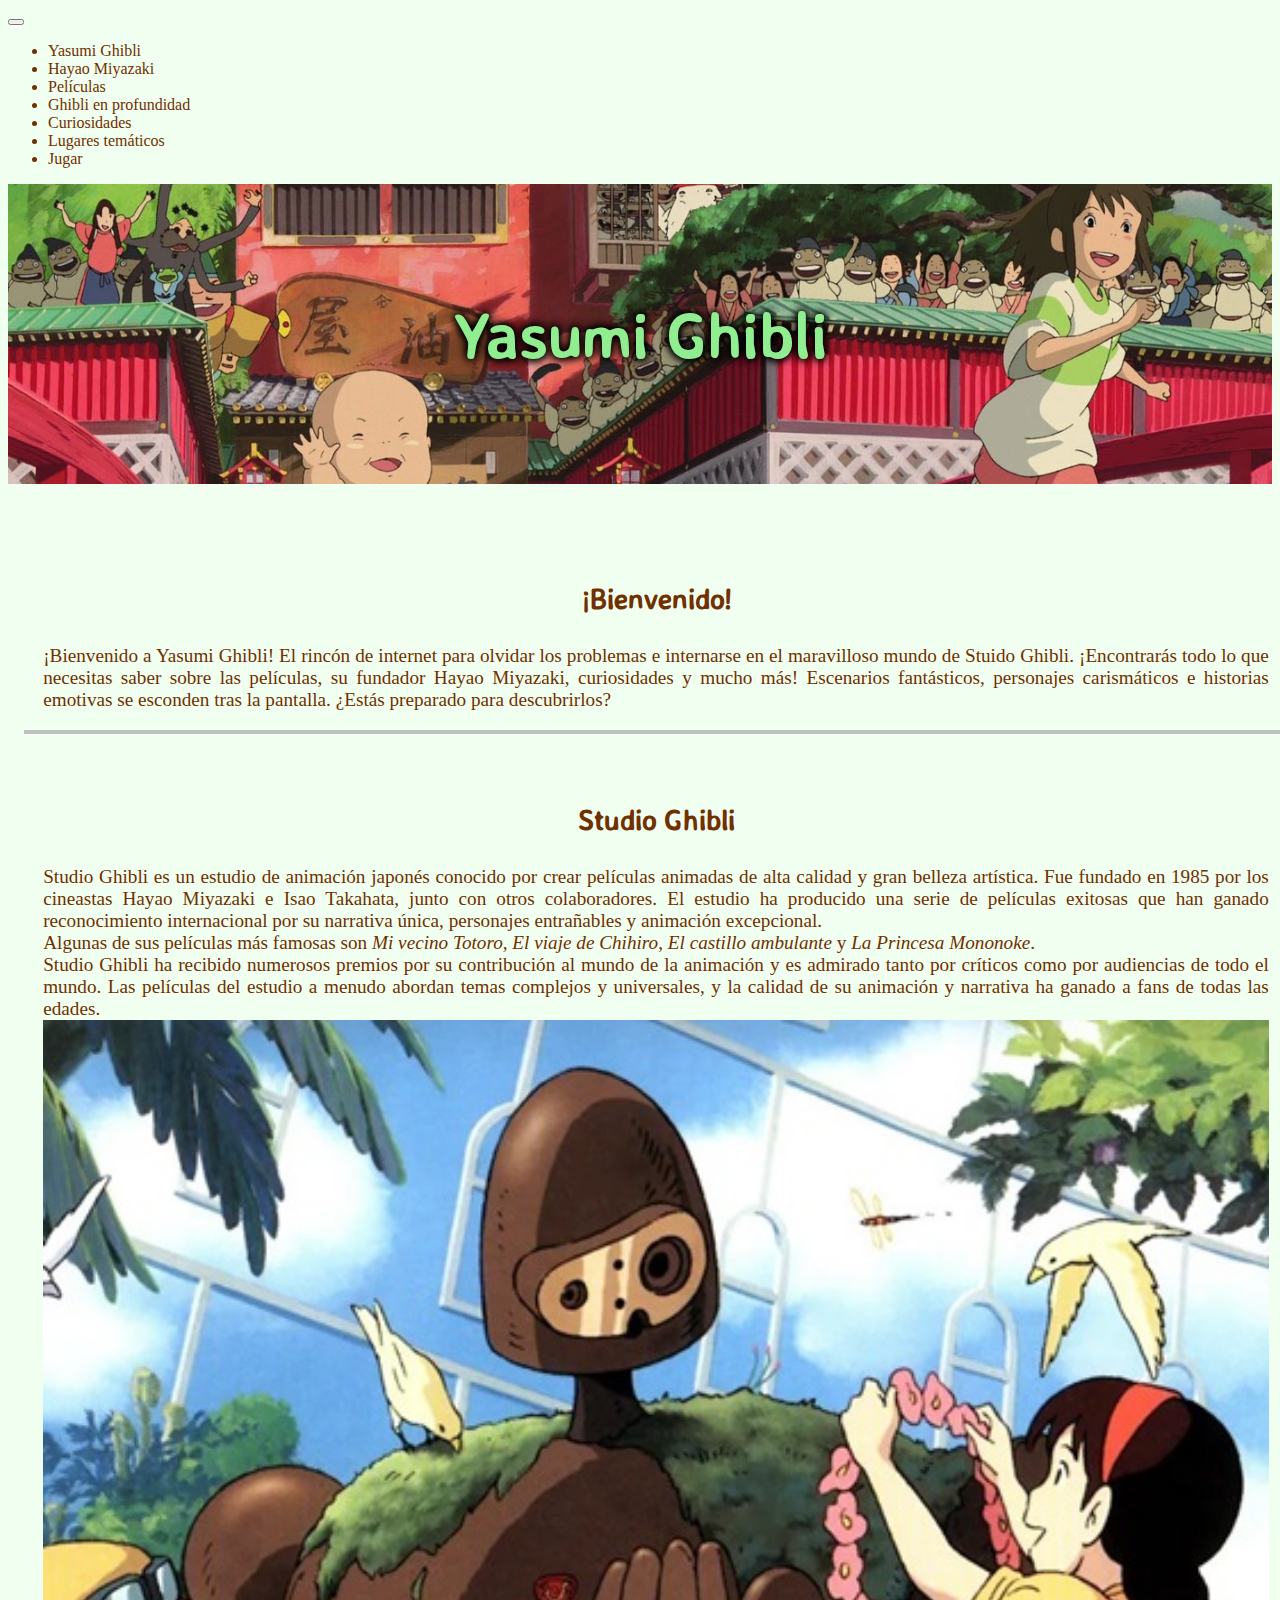
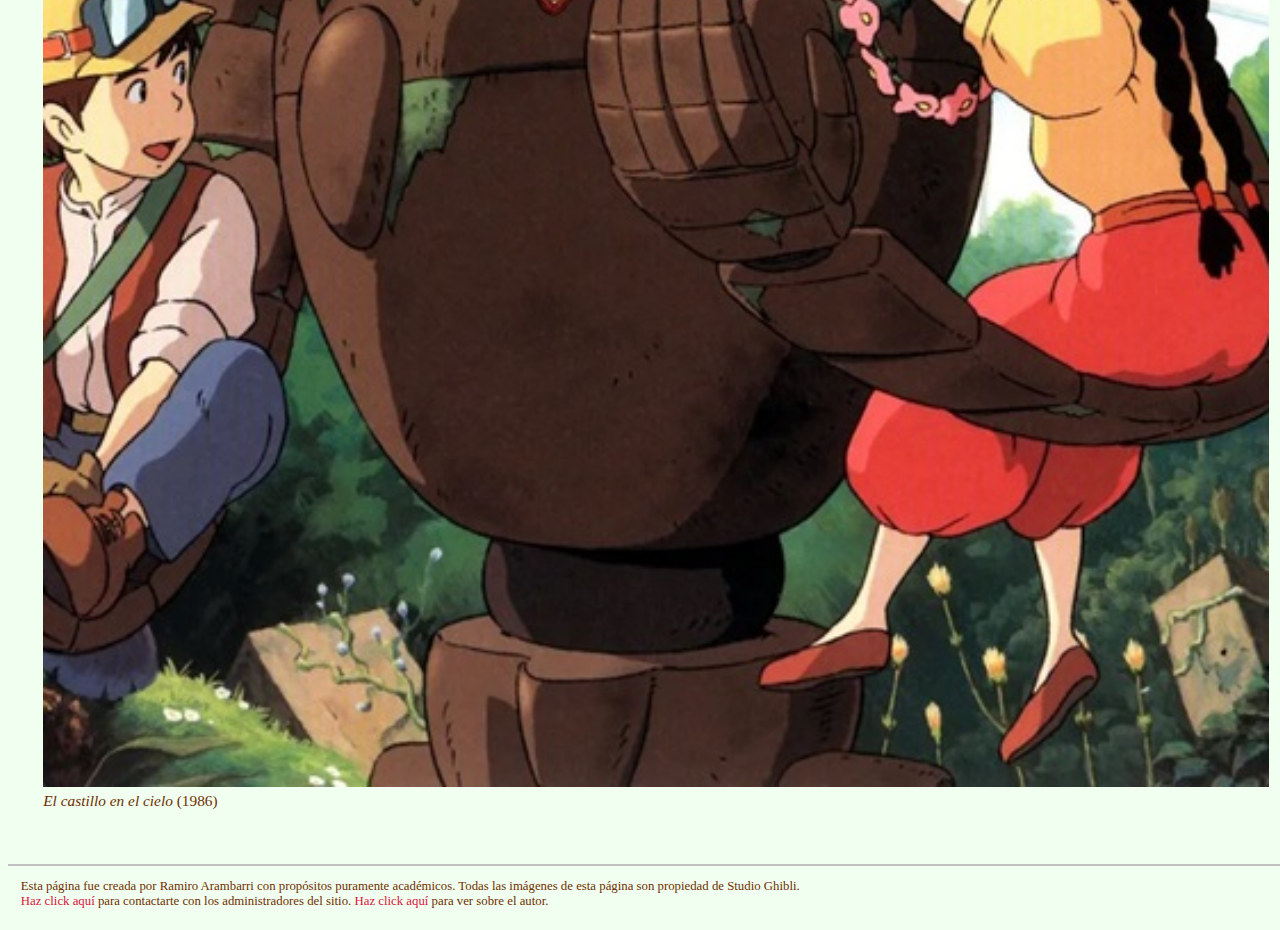
<file: index.html>
<!DOCTYPE html>
<html lang="es">
<head>
	<meta charset="utf-8">
	<meta name="viewport" content="width=device-width, initial-scale=1">
	<link href="https://cdn.jsdelivr.net/npm/bootstrap@5.3.2/dist/css/bootstrap.min.css" rel="stylesheet" integrity="sha384-T3c6CoIi6uLrA9TneNEoa7RxnatzjcDSCmG1MXxSR1GAsXEV/Dwwykc2MPK8M2HN" crossorigin="anonymous">
	<link href="styles.css" rel="stylesheet">
	<script src="https://cdn.jsdelivr.net/npm/bootstrap@5.3.2/dist/js/bootstrap.bundle.min.js" integrity="sha384-C6RzsynM9kWDrMNeT87bh95OGNyZPhcTNXj1NW7RuBCsyN/o0jlpcV8Qyq46cDfL" crossorigin="anonymous"></script>
	<title>Yasumi Ghibli</title>
</head>
<body>
	<nav class="navbar navbar-expand-lg bg-body-tertiary nav-underline">
		<div class="container-fluid">
			<button class="navbar-toggler" type="button" data-bs-toggle="collapse" data-bs-target="#navbarSupportedContent" aria-controls="navbarSupportedContent" aria-expanded="false" aria-label="Toggle navigation">
				<span class="navbar-toggler-icon"></span>
			</button>
			<div class="collapse navbar-collapse" id="navbarSupportedContent">
				<ul class="navbar-nav me-auto mb-2 mb-lg-0">
					<li class="nav-item">
						<a class="nav-link navbar-brand active" aria-current="page" href="#">Yasumi Ghibli</a>
					</li>
					<li class="nav-item">
						<a class="nav-link" href="miyazaki/index.html">Hayao Miyazaki</a>
					</li>
					<li class="nav-item">
						<a class="nav-link" href="films/index.html">Películas</a>
					</li>
					<li class="nav-item">
						<a class="nav-link" href="ghiblitopics/index.html">Ghibli en profundidad</a>
					</li>
					<li class="nav-item">
						<a class="nav-link" href="facts/index.html">Curiosidades</a>
					</li>
					<li class="nav-item">
						<a class="nav-link" href="parks/index.html">Lugares temáticos</a>
					</li>
					<li class="nav-item">
						<a class="nav-link" href="game/index.html">Jugar</a>
					</li>
				</ul>
			</div>
		</div>
	</nav>
	<header id="homepage-banner" class="banner">
		<h1>
			Yasumi Ghibli
		</h1>
	</header>
	<main class="container">
		<section class="separated">
			<h2>¡Bienvenido!</h2>
			<p>¡Bienvenido a Yasumi Ghibli! El rincón de internet para olvidar los problemas e internarse en el maravilloso mundo de Stuido Ghibli.  ¡Encontrarás todo lo que necesitas saber sobre las películas, su fundador Hayao Miyazaki, curiosidades y mucho más! Escenarios fantásticos, personajes carismáticos e historias emotivas se esconden tras la pantalla. ¿Estás preparado para descubrirlos?</p>
		</section>
		<section class="row">
			<div class="col-md-8 col-sm-12">
				<h2>Studio Ghibli</h2>
				<p>
					Studio Ghibli es un estudio de animación japonés conocido por crear películas animadas de alta calidad y gran belleza artística. Fue fundado en 1985 por los cineastas Hayao Miyazaki e Isao Takahata, junto con otros colaboradores. El estudio ha producido una serie de películas exitosas que han ganado reconocimiento internacional por su narrativa única, personajes entrañables y animación excepcional.
					<br>
					Algunas de sus películas más famosas son <em>Mi vecino Totoro</em>, <em>El viaje de Chihiro</em>, <em>El castillo ambulante</em> y <em>La Princesa Mononoke</em>.
					<br>
					Studio Ghibli ha recibido numerosos premios por su contribución al mundo de la animación y es admirado tanto por críticos como por audiencias de todo el mundo. Las películas del estudio a menudo abordan temas complejos y universales, y la calidad de su animación y narrativa ha ganado a fans de todas las edades.
				</p>
			</div>
			<div class="col-md-4 col-sm-12">
				<img src="images/robot.jpeg" alt="imágen del robot de la película El castillo en el cielo" class="rounded-4">
				<p class="img-footer"><em>El castillo en el cielo</em> (1986)</p>
			</div>
		</section>
	</main>
	<footer class="container">
		<p>
			Esta página fue creada por Ramiro Arambarri con propósitos puramente académicos. Todas las imágenes de esta página son propiedad de Studio Ghibli.<br>
			<a href="contactus/index.html">Haz click aquí</a> para contactarte con los administradores del sitio.
			<a href="credits/index.html">Haz click aquí</a> para ver sobre el autor.
		</p>
	</footer>
</body>
</html>
</file>
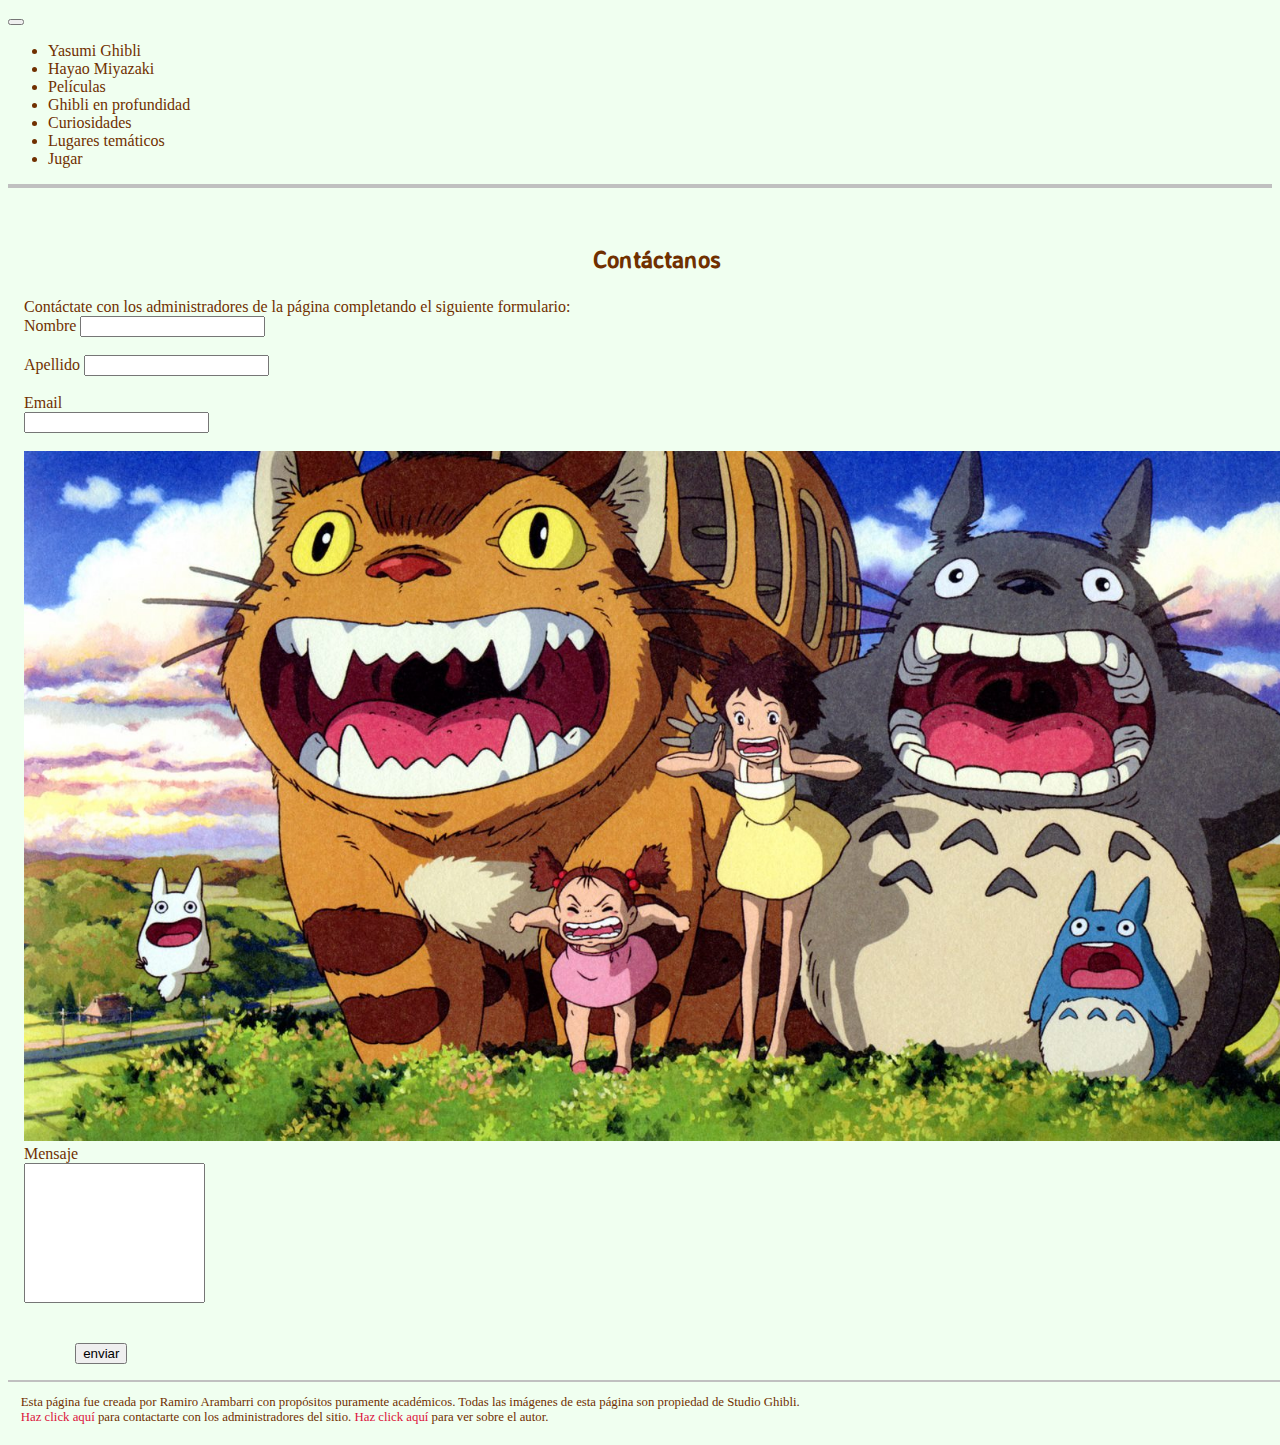
<file: contactus/index.html>
<!DOCTYPE html>
<html lang="es">
<head>
	<meta charset="utf-8">
	<meta name="viewport" content="width=device-width, initial-scale=1">
	<link href="https://cdn.jsdelivr.net/npm/bootstrap@5.3.2/dist/css/bootstrap.min.css" rel="stylesheet" integrity="sha384-T3c6CoIi6uLrA9TneNEoa7RxnatzjcDSCmG1MXxSR1GAsXEV/Dwwykc2MPK8M2HN" crossorigin="anonymous">
	<link href="../styles.css" rel="stylesheet">
	<script src="https://cdn.jsdelivr.net/npm/bootstrap@5.3.2/dist/js/bootstrap.bundle.min.js" integrity="sha384-C6RzsynM9kWDrMNeT87bh95OGNyZPhcTNXj1NW7RuBCsyN/o0jlpcV8Qyq46cDfL" crossorigin="anonymous"></script>
	<title>Contáctanos - Yasumi Ghibli</title>
</head>
<body>
	<nav class="navbar navbar-expand-lg bg-body-tertiary nav-underline separated">
		<div class="container-fluid">
			<button class="navbar-toggler" type="button" data-bs-toggle="collapse" data-bs-target="#navbarSupportedContent" aria-controls="navbarSupportedContent" aria-expanded="false" aria-label="Toggle navigation">
				<span class="navbar-toggler-icon"></span>
			</button>
			<div class="collapse navbar-collapse" id="navbarSupportedContent">
				<ul class="navbar-nav me-auto mb-2 mb-lg-0">
					<li class="nav-item">
						<a class="nav-link navbar-brand" aria-current="page" href="../index.html">Yasumi Ghibli</a>
					</li>
					<li class="nav-item">
						<a class="nav-link" href="../miyazaki/index.html">Hayao Miyazaki</a>
					</li>
					<li class="nav-item">
						<a class="nav-link" href="../films/index.html">Películas</a>
					</li>
					<li class="nav-item">
						<a class="nav-link" href="../ghiblitopics/index.html">Ghibli en profundidad</a>
					</li>
					<li class="nav-item">
						<a class="nav-link" href="../facts/index.html">Curiosidades</a>
					</li>
					<li class="nav-item">
						<a class="nav-link" href="../parks/index.html">Lugares temáticos</a>
					</li>
					<li class="nav-item">
						<a class="nav-link" href="../game/index.html">Jugar</a>
					</li>
				</ul>
			</div>
		</div>
	</nav>
	<main class="container my-4">
			<h2>Contáctanos</h2>
			<p>
				Contáctate con los administradores de la página completando el siguiente formulario:
			</p>
			<form name="form" action="https://formsubmit.co/raarambarri@gmail.com" method="POST">
				<div class="row">
					<div class="col-md-4">
						<label for="name" class="form-label">Nombre</label>
						<input type="text" id="name" class="form-control" name="name" required>

						<div id="name-rejected" class="rejected">
							Escriba su nombre
						</div>
					</div>
					<div class="col-md-4">
						<label for="surname" class="form-label">Apellido</label>
						<input type="text" class="form-control" id="surname" name="surname" required>

						<div id="surname-rejected" class="rejected">
							Escriba su apellido
						</div>
					</div>
					<div class="col-md-4">
						<label for="eemail" class="form-label">Email</label>
						<div class="input-group has-validation">
							<input type="text" class="form-control" id="eemail" name="eemail" required>
						</div>
						<div id="mail-rejected" class="rejected">
							Escriba un mail correcto
						</div>
					</div>
				</div>
				<div class="row">
					<div class="col-md-6">
						<img src="../films/images/films-banner.jpg" alt="Personajes de Mi vecino Totoro gritando" class="rounded-4">
					</div>
					<div class="col-md-6">
						<label for="message"  class="form-label">Mensaje</label>
						<div class="input-group has-validation">
							<textarea id="message" name="message" class="form-control" required></textarea>
						</div>
						<div id="message-rejected" class="rejected">
							Escriba su mensaje
						</div>
						<br>
						<div class="col-md-4">
							<div class="col-12">
								<button id="hidden-button" type="submit">Send</button>
								<input type="button" onclick="send()" value="enviar">
   								<input type="hidden" name="_next" value="https://ramiroarambarri.github.io/yasumighibli/contactus/index.html">
    							<input type="hidden" name="_captcha" value="false">
							</div>
						</div>
					</div>
				</div>
			</form> 
	</main>
	<footer class="container">
		<p>Esta página fue creada por Ramiro Arambarri con propósitos puramente académicos. Todas las imágenes de esta página son propiedad de Studio Ghibli.<br>
		<a href="#">Haz click aquí</a> para contactarte con los administradores del sitio.
		<a href="../credits/index.html">Haz click aquí</a> para ver sobre el autor.
	</p>
	</footer>
	<script src="send.js"></script>
</body>
</html>
</file>
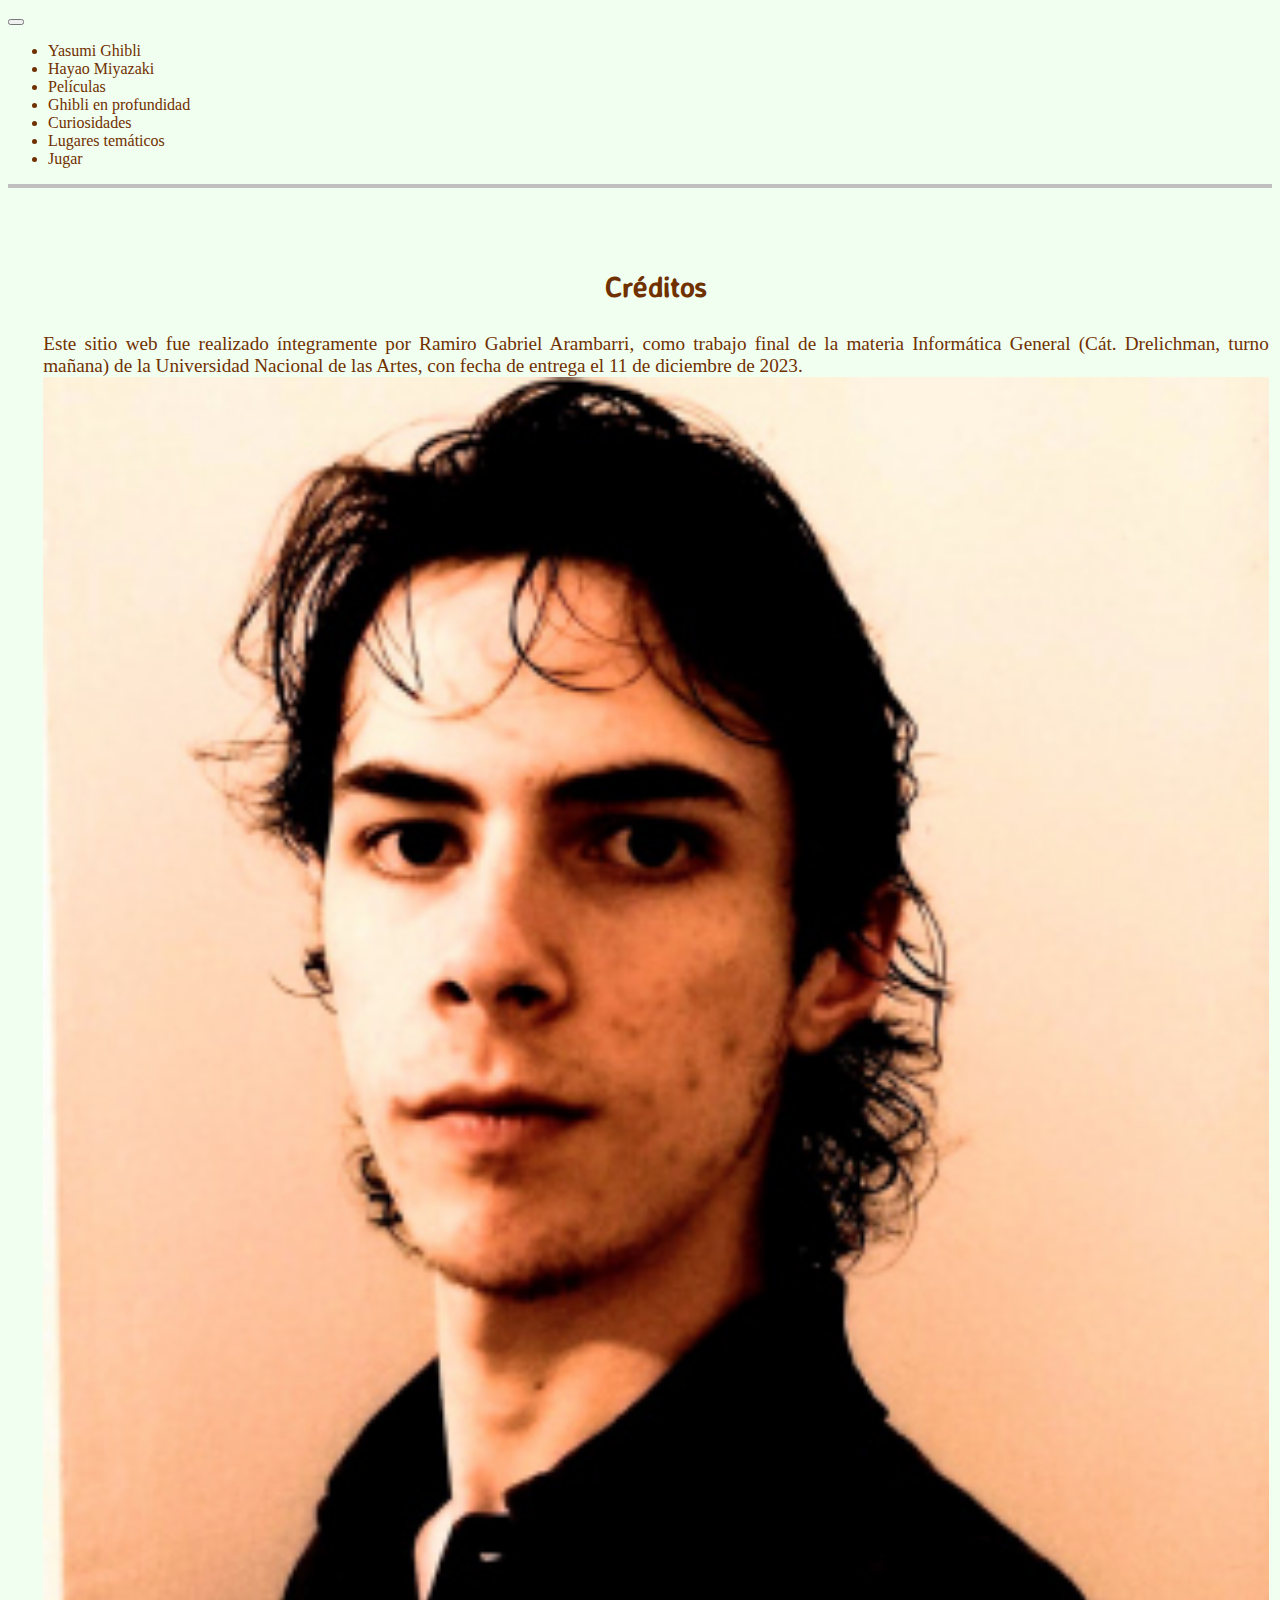
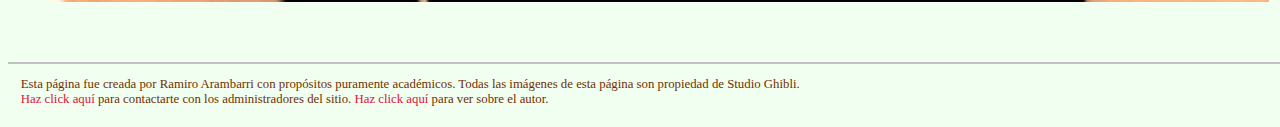
<file: credits/index.html>
<!DOCTYPE html>
<html lang="es">
<head>
	<meta charset="utf-8">
	<meta name="viewport" content="width=device-width, initial-scale=1">
	<link href="https://cdn.jsdelivr.net/npm/bootstrap@5.3.2/dist/css/bootstrap.min.css" rel="stylesheet" integrity="sha384-T3c6CoIi6uLrA9TneNEoa7RxnatzjcDSCmG1MXxSR1GAsXEV/Dwwykc2MPK8M2HN" crossorigin="anonymous">
	<link href="../styles.css" rel="stylesheet">
	<script src="https://cdn.jsdelivr.net/npm/bootstrap@5.3.2/dist/js/bootstrap.bundle.min.js" integrity="sha384-C6RzsynM9kWDrMNeT87bh95OGNyZPhcTNXj1NW7RuBCsyN/o0jlpcV8Qyq46cDfL" crossorigin="anonymous"></script>
	<title>Créditos - Yasumi Ghibli</title>
</head>
<body>
	<nav class="navbar navbar-expand-lg bg-body-tertiary nav-underline separated">
		<div class="container-fluid">
			<button class="navbar-toggler" type="button" data-bs-toggle="collapse" data-bs-target="#navbarSupportedContent" aria-controls="navbarSupportedContent" aria-expanded="false" aria-label="Toggle navigation">
				<span class="navbar-toggler-icon"></span>
			</button>
			<div class="collapse navbar-collapse" id="navbarSupportedContent">
				<ul class="navbar-nav me-auto mb-2 mb-lg-0">
					<li class="nav-item">
						<a class="nav-link navbar-brand" aria-current="page" href="../index.html">Yasumi Ghibli</a>
					</li>
					<li class="nav-item">
						<a class="nav-link" href="../miyazaki/index.html">Hayao Miyazaki</a>
					</li>
					<li class="nav-item">
						<a class="nav-link" href="../films/index.html">Películas</a>
					</li>
					<li class="nav-item">
						<a class="nav-link" href="../ghiblitopics/index.html">Ghibli en profundidad</a>
					</li>
					<li class="nav-item">
						<a class="nav-link" href="../facts/index.html">Curiosidades</a>
					</li>
					<li class="nav-item">
						<a class="nav-link" href="../parks/index.html">Lugares temáticos</a>
					</li>
					<li class="nav-item">
						<a class="nav-link" href="../game/index.html">Jugar</a>
					</li>
				</ul>
			</div>
		</div>
	</nav>
	<main class="container my-4">
		<section class="row">
			<h2>Créditos</h2>
			<div class="col-md-8">
				<p>
					Este sitio web fue realizado íntegramente por Ramiro Gabriel Arambarri, como trabajo final de la materia Informática General (Cát. Drelichman, turno mañana) de la Universidad Nacional de las Artes, con fecha de entrega el 11 de diciembre de 2023.
				</p>
			</div>
			<div class="col-md-4 col-6 mx-auto">
				<img src="images/arambarri.jpg" alt="Foto de Ramiro Arambarri" class="rounded-4">
			</div>
		</section>
	</main>
	<footer class="container">
		<p>Esta página fue creada por Ramiro Arambarri con propósitos puramente académicos. Todas las imágenes de esta página son propiedad de Studio Ghibli.<br>
			<a href="../contactus/index.html">Haz click aquí</a> para contactarte con los administradores del sitio.
			<a href="#">Haz click aquí</a> para ver sobre el autor.
		</p>
	</footer>
</body>
</html>
</file>
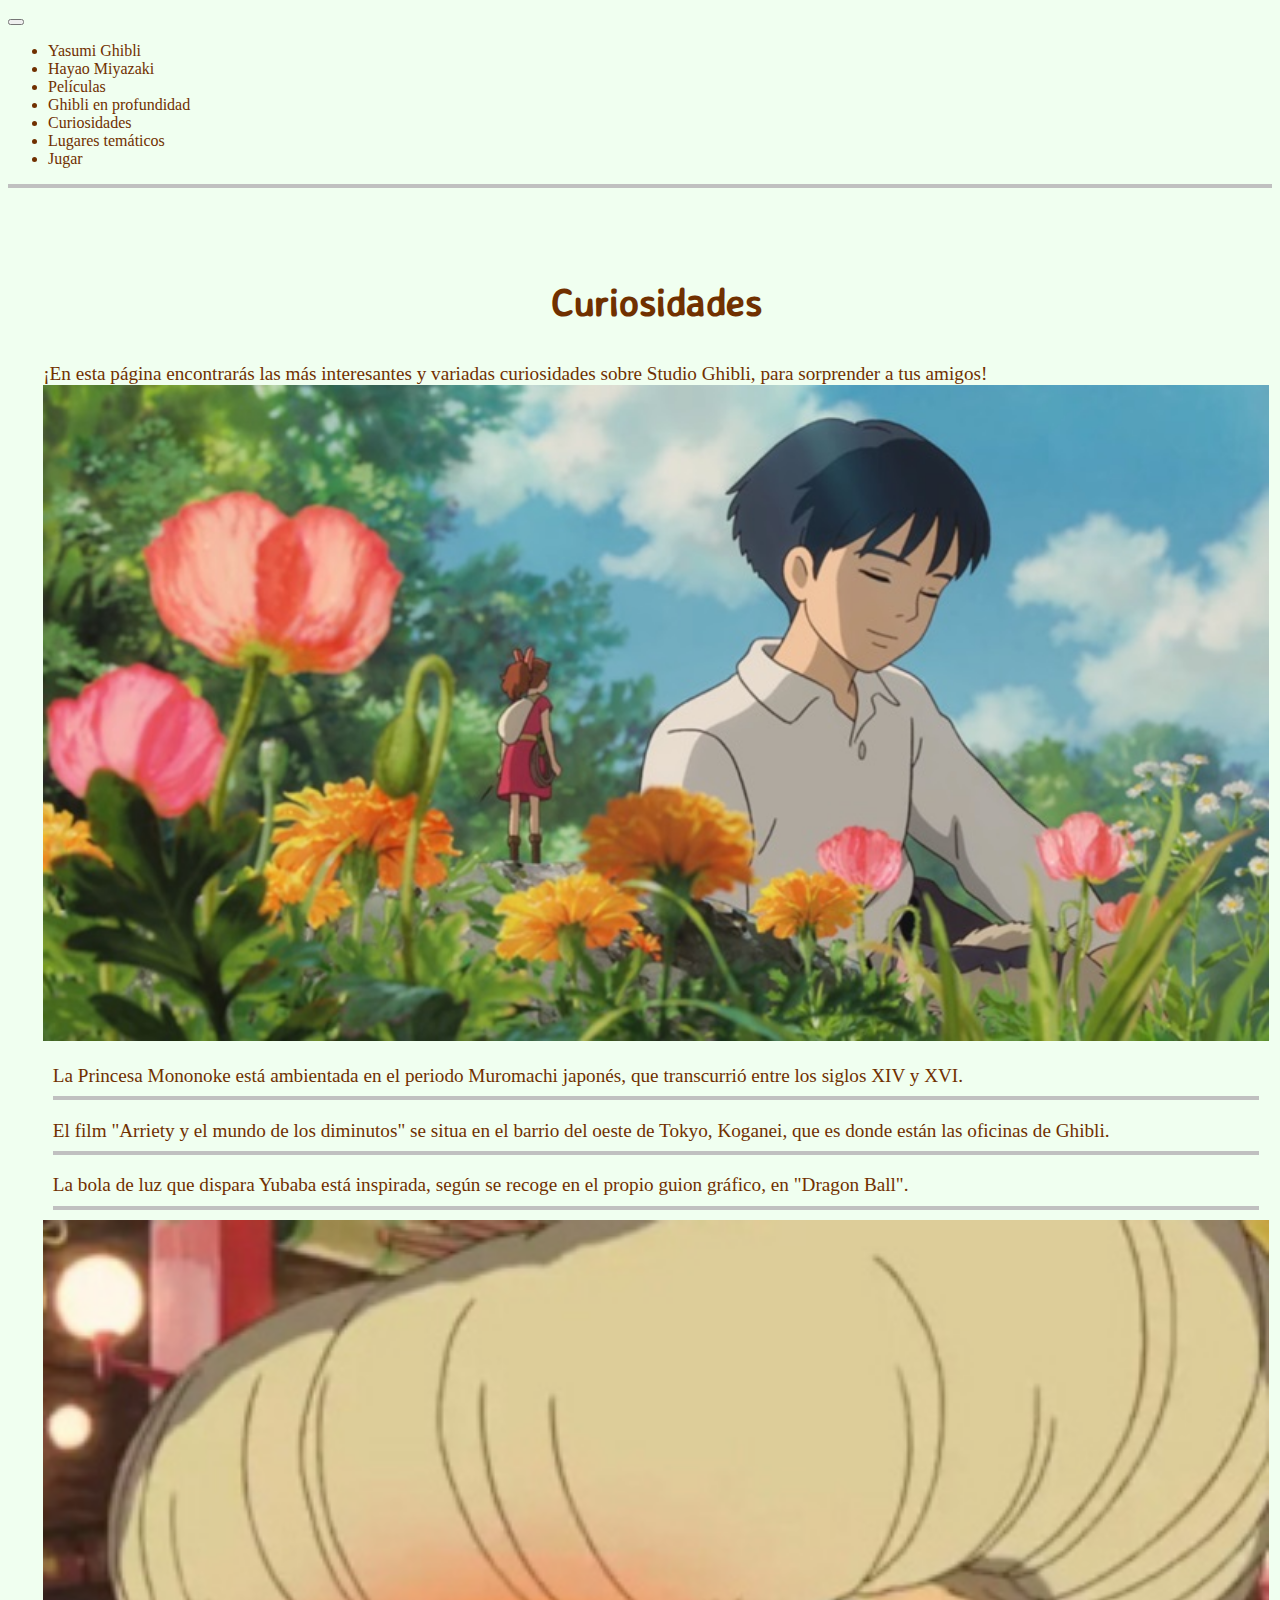
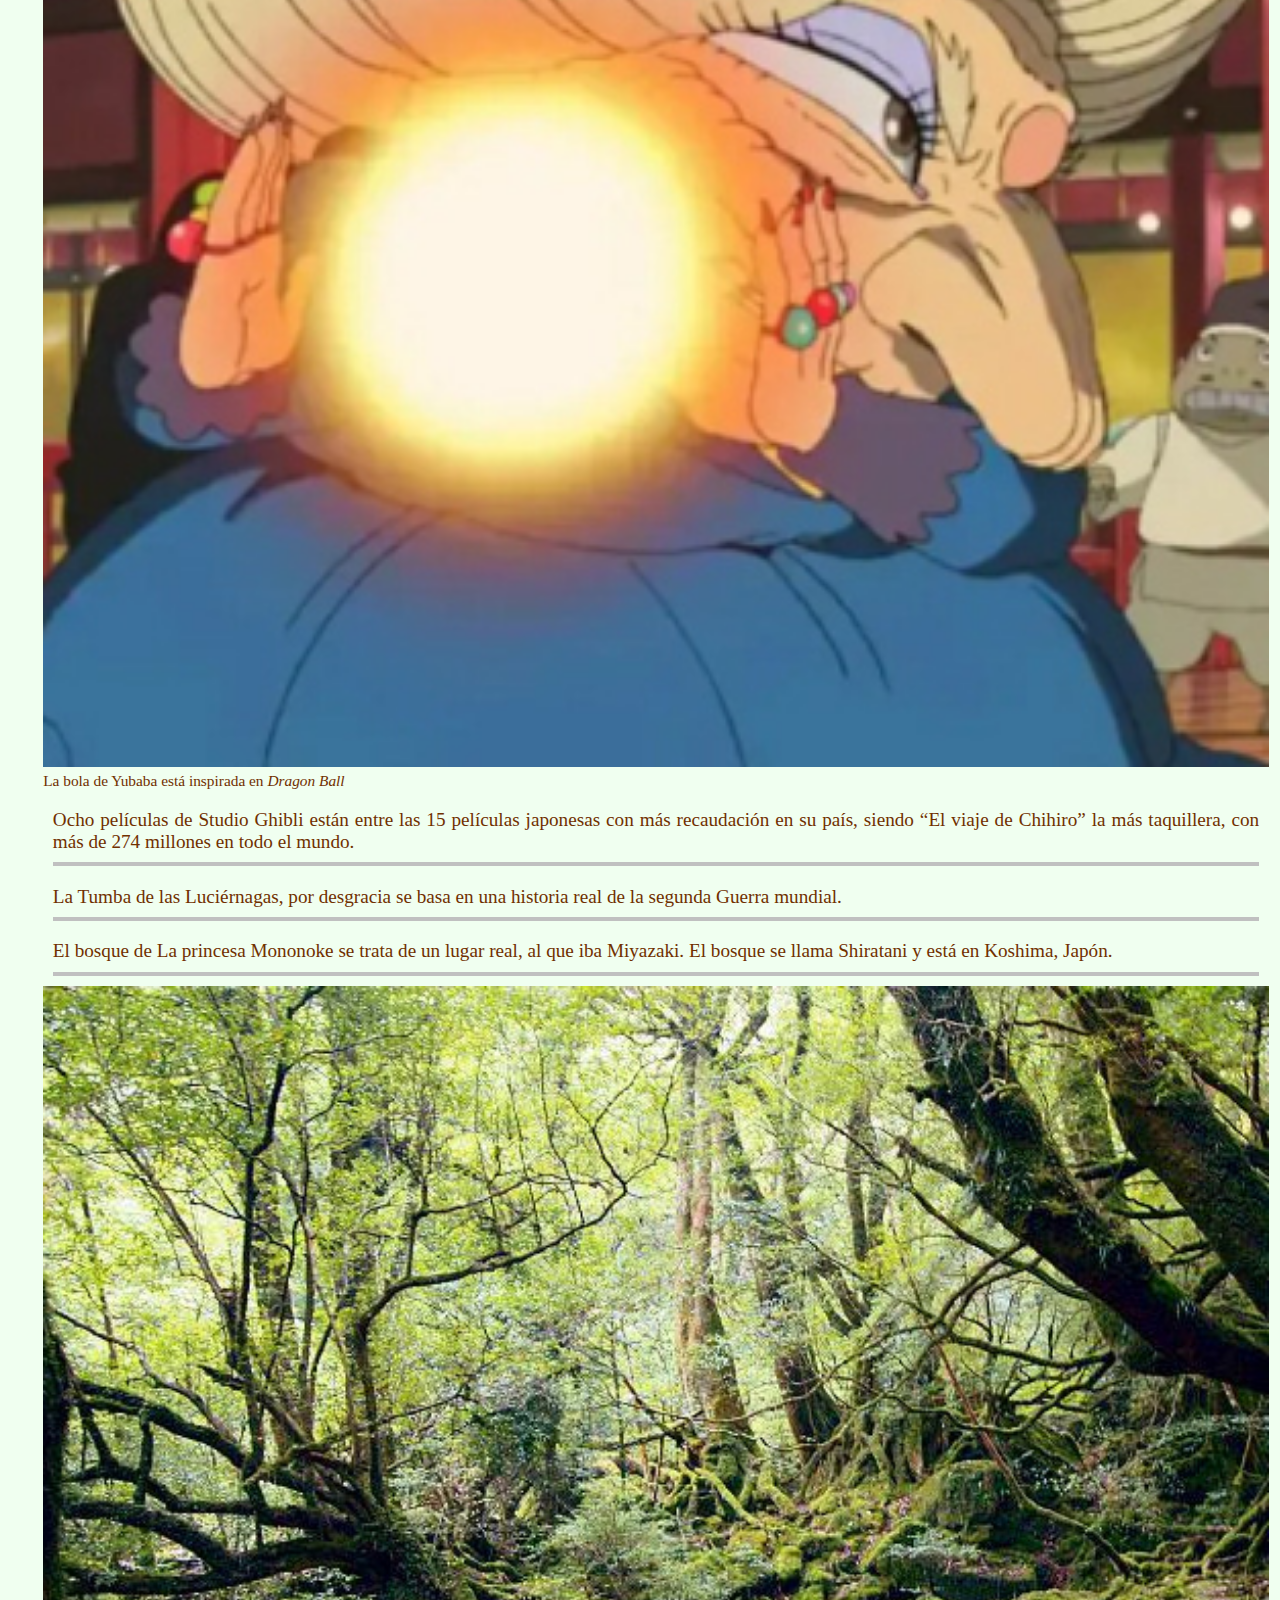
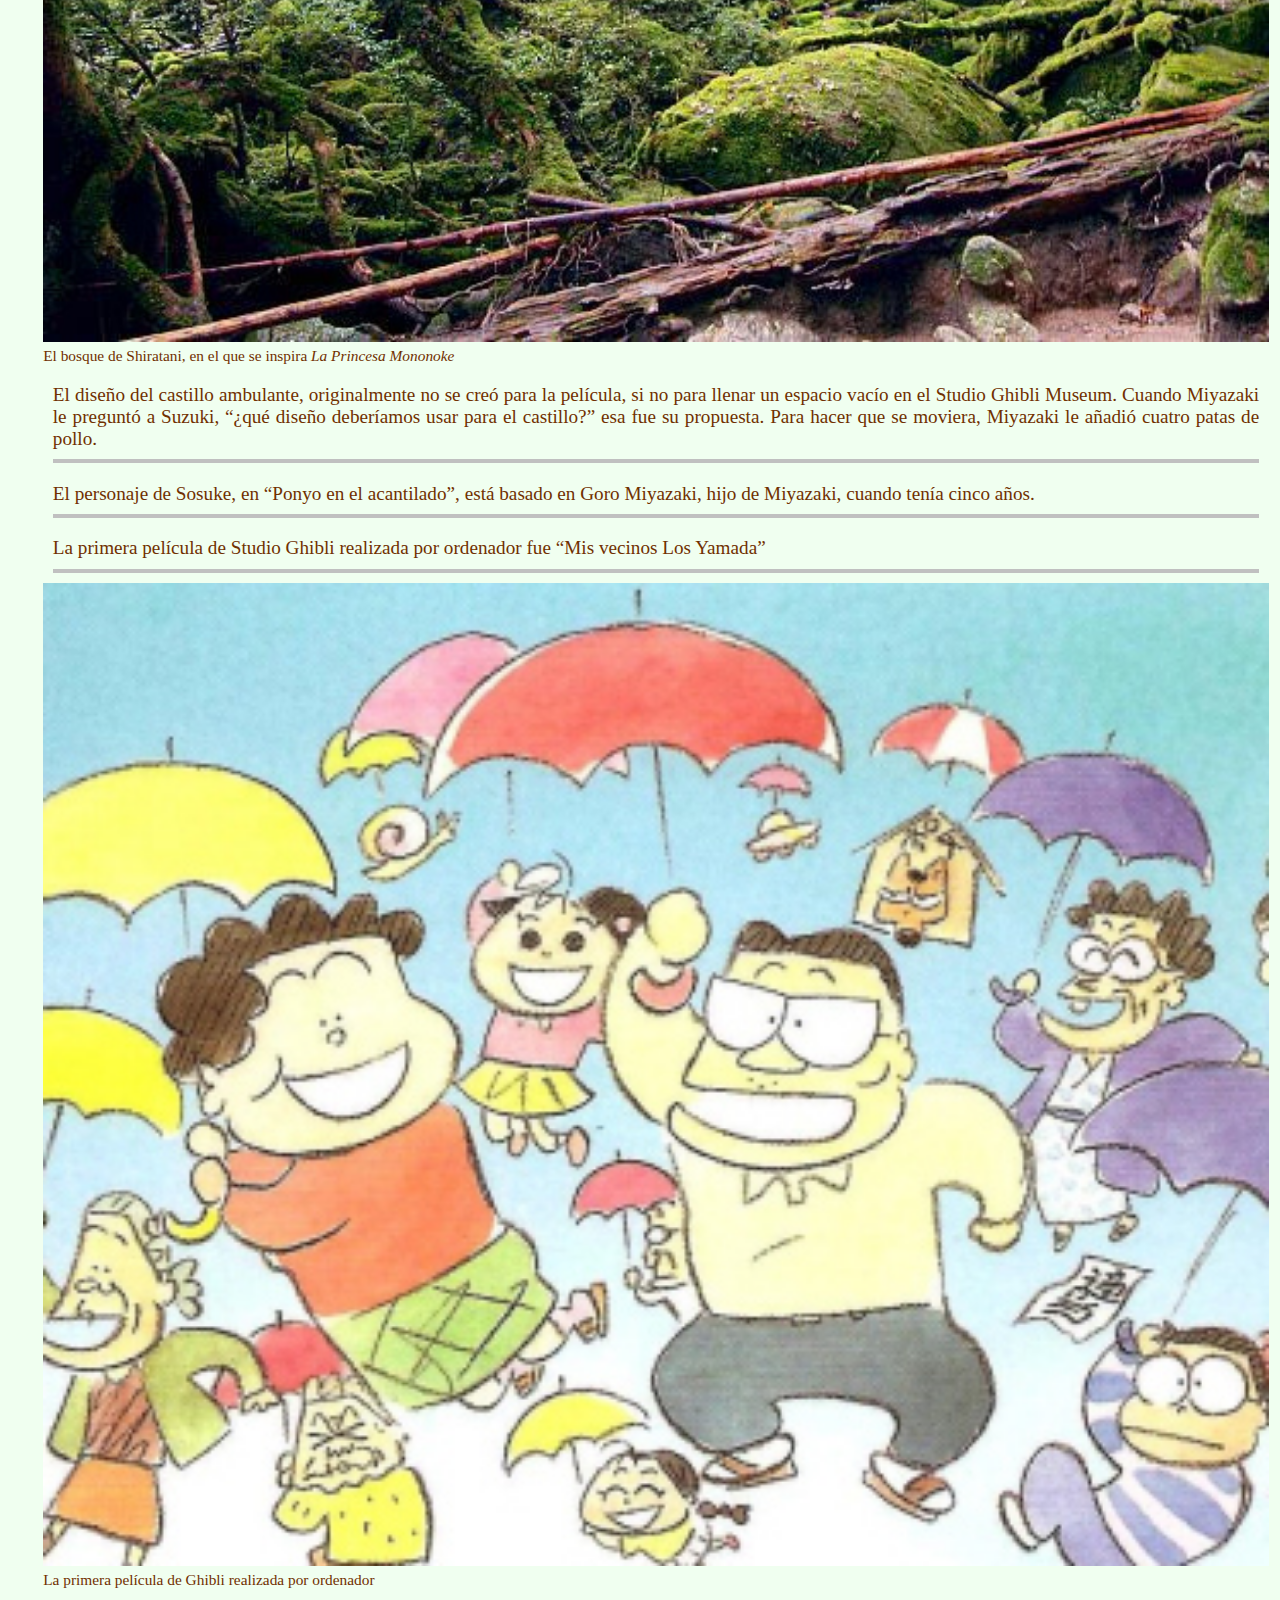
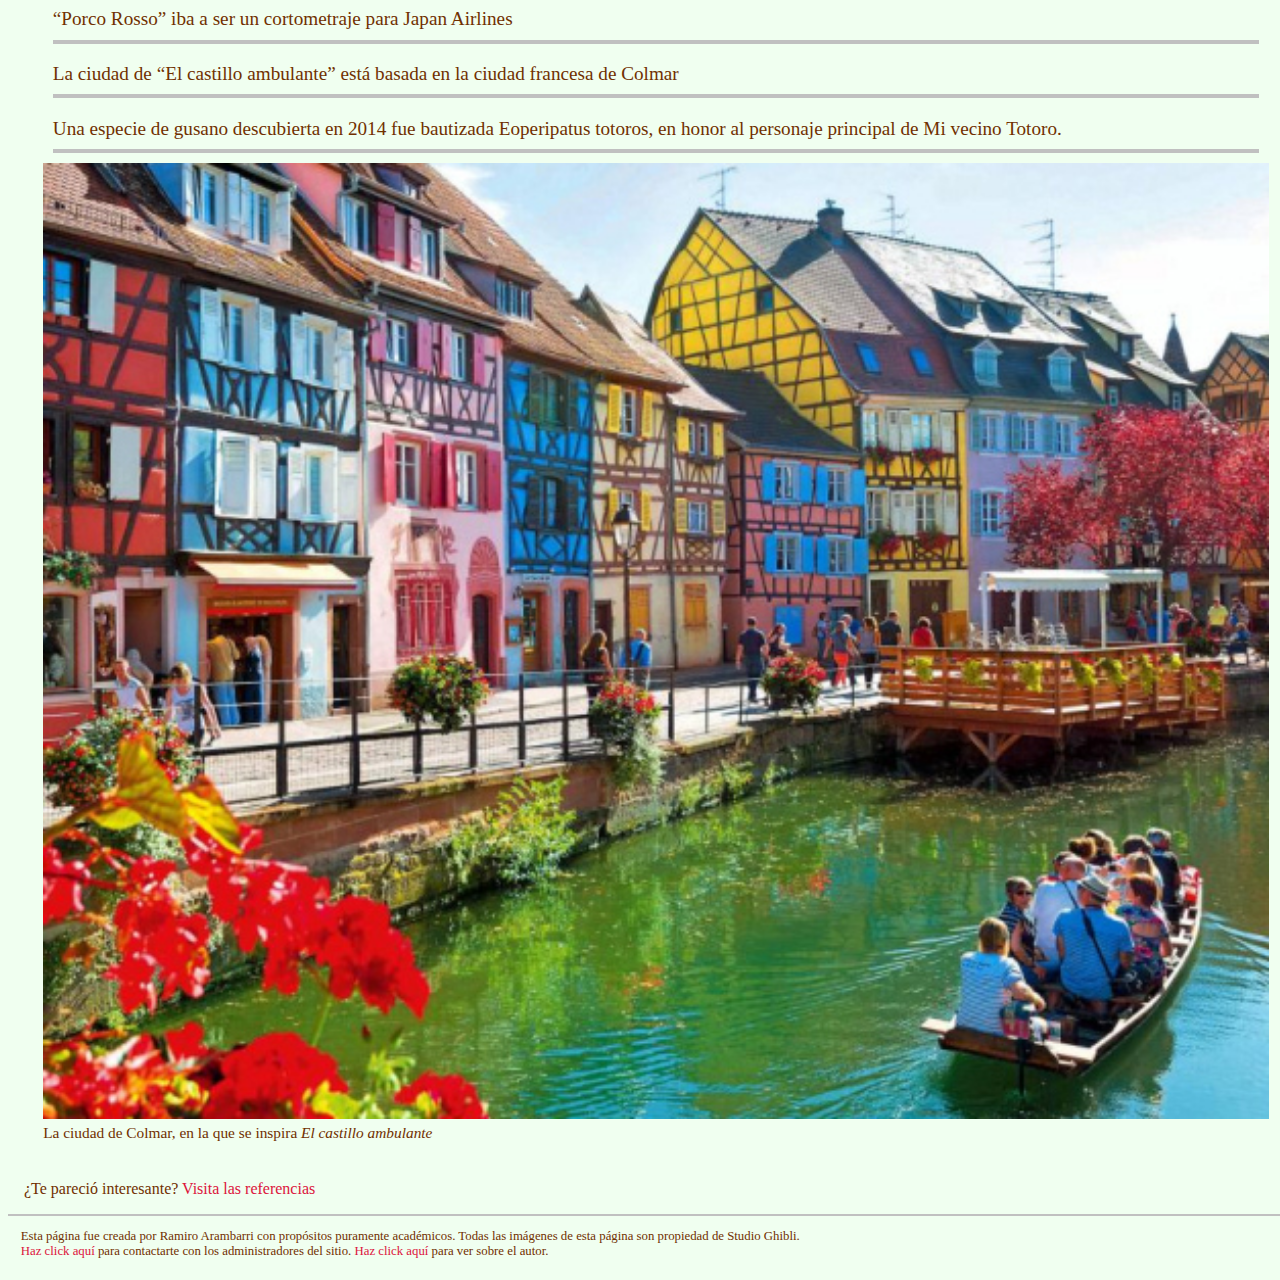
<file: facts/index.html>
<!DOCTYPE html>
<html lang="es">
<head>
	<meta charset="utf-8">
	<meta name="viewport" content="width=device-width, initial-scale=1">
	<link href="https://cdn.jsdelivr.net/npm/bootstrap@5.3.2/dist/css/bootstrap.min.css" rel="stylesheet" integrity="sha384-T3c6CoIi6uLrA9TneNEoa7RxnatzjcDSCmG1MXxSR1GAsXEV/Dwwykc2MPK8M2HN" crossorigin="anonymous">
	<link href="../styles.css" rel="stylesheet">
	<script src="https://cdn.jsdelivr.net/npm/bootstrap@5.3.2/dist/js/bootstrap.bundle.min.js" integrity="sha384-C6RzsynM9kWDrMNeT87bh95OGNyZPhcTNXj1NW7RuBCsyN/o0jlpcV8Qyq46cDfL" crossorigin="anonymous"></script>
	<title>Curiosidades - Yasumi Ghibli</title>
</head>
<body>
	<nav class="navbar navbar-expand-lg bg-body-tertiary nav-underline separated">
		<div class="container-fluid">
			<button class="navbar-toggler" type="button" data-bs-toggle="collapse" data-bs-target="#navbarSupportedContent" aria-controls="navbarSupportedContent" aria-expanded="false" aria-label="Toggle navigation">
				<span class="navbar-toggler-icon"></span>
			</button>
			<div class="collapse navbar-collapse" id="navbarSupportedContent">
				<ul class="navbar-nav me-auto mb-2 mb-lg-0">
					<li class="nav-item">
						<a class="nav-link navbar-brand" aria-current="page" href="../index.html">Yasumi Ghibli</a>
					</li>
					<li class="nav-item">
						<a class="nav-link" href="../miyazaki/index.html">Hayao Miyazaki</a>
					</li>
					<li class="nav-item">
						<a class="nav-link" href="../films/index.html">Películas</a>
					</li>
					<li class="nav-item">
						<a class="nav-link" href="../ghiblitopics/index.html">Ghibli en profundidad</a>
					</li>
					<li class="nav-item">
						<a class="nav-link active" href="#">Curiosidades</a>
					</li>
					<li class="nav-item">
						<a class="nav-link" href="../parks/index.html">Lugares temáticos</a>
					</li>
					<li class="nav-item">
						<a class="nav-link" href="../game/index.html">Jugar</a>
					</li>
				</ul>
			</div>
		</div>
	</nav>
	<main class="container">
		<section class="row">
			<h1>Curiosidades</h1>
			<p>¡En esta página encontrarás las más interesantes y variadas curiosidades sobre Studio Ghibli, para sorprender a tus amigos!</p>
			<div class="col-md-8 col-sm-12 mx-auto">
				<img src="images/arrierty.jpg" alt="fotograma de Arriety y el mundo de los diminutos" class="my-4 rounded-4">
			</div>
			<div class="col-md-9  col-sm-12 mx-auto">

				<div class="fact">
					<p>
						La Princesa Mononoke está ambientada en el periodo Muromachi japonés, que transcurrió entre los siglos XIV y XVI.
					</p>
				</div>
				<div class="fact">
					<p>
						El film "Arriety y el mundo de los diminutos" se situa en el barrio del oeste de Tokyo, Koganei, que es donde están las oficinas de Ghibli.
					</p>
				</div>
				<div class="fact">
					<p>
						La bola de luz que dispara Yubaba está inspirada, según se recoge en el propio guion gráfico, en "Dragon Ball".
					</p>
				</div>	
			</div>
			<div class="col-md-3 col-sm-12 mx-auto">
				<img src="images/yubaba.jpg" class="rounded-4" alt="Foto de Yubaba lanzando un hechizo">
				<p class="img-footer">La bola de Yubaba está inspirada en <em>Dragon Ball</em></p>
			</div>
			<div class="col-md-9  col-sm-12 mx-auto">
				<div class="fact">
					<p>
						Ocho películas de Studio Ghibli están entre las 15 películas japonesas con más recaudación en su país, siendo “El viaje de Chihiro” la más taquillera, con más de 274 millones en todo el mundo.
					</p>
				</div>
				<div class="fact">
					<p>
						La Tumba de las Luciérnagas, por desgracia se basa en una historia real de la segunda Guerra mundial.
					</p>
				</div>
				<div class="fact">
					<p>
						El bosque de La princesa Mononoke se trata de un lugar real, al que iba Miyazaki. El bosque se llama Shiratani y está en Koshima, Japón.
					</p>
				</div>
			</div>
			<div class="col-md-3 col-sm-12 mx-auto">
				<img src="images/shiratani.jpg" class="rounded-4 " alt="Foto del bosque de Shiratani">
				<p class="img-footer">El bosque de Shiratani, en el que se inspira <em>La Princesa Mononoke</em></p>
			</div>
			<div class="col-md-9  col-sm-12 mx-auto">
				<div class="fact">
					<p>
						El diseño del castillo ambulante, originalmente no se creó para la película, si no para llenar un espacio vacío en el Studio Ghibli Museum. Cuando Miyazaki le preguntó a Suzuki, “¿qué diseño deberíamos usar para el castillo?” esa fue su propuesta. Para hacer que se moviera, Miyazaki le añadió cuatro patas de pollo.
					</p>
				</div>
				<div class="fact">
					<p>
						El personaje de Sosuke, en “Ponyo en el acantilado”, está basado en Goro Miyazaki, hijo de Miyazaki, cuando tenía cinco años.
					</p>
				</div>
				<div class="fact">
					<p>
						La primera película de Studio Ghibli realizada por ordenador fue “Mis vecinos Los Yamada”
					</p>
				</div>
			</div>
			<div class="col-md-3 col-sm-12 mx-auto my-8">
				<img src="images/yamada.jpg" class="rounded-4 " alt="Portada de Mis vecinos los Yamada">
				<p class="img-footer">La primera película de Ghibli realizada por ordenador</p>
			</div>
			<div class="col-md-9  col-sm-12 mx-auto">
				<div class="fact">
					<p>
						“Porco Rosso” iba a ser un cortometraje para Japan Airlines
					</p>
				</div>
				<div class="fact">
					<p>
						La ciudad de “El castillo ambulante” está basada en la ciudad francesa de Colmar
					</p>
				</div>
				<div class="fact">
					<p>
						Una especie de gusano descubierta en 2014 fue bautizada Eoperipatus totoros, en honor al personaje principal de Mi vecino Totoro.
					</p>
				</div>
			</div>
			<div class="col-md-3 col-sm-12 mx-auto my-8">
				<img src="images/colmar.jpg" class="rounded-4 " alt="Foto del bosque de Shiratani">
				<p class="img-footer">La ciudad de Colmar, en la que se inspira <em>El castillo ambulante</em></p>
			</div>
		</section>
		<div class="my-4">
			<p>
				¿Te pareció interesante? <a target="_blank" href="../references/index.html#facts-references">Visita las referencias</a>
			</p>
		</div>
	</main>
	<footer class="container">
		<p>Esta página fue creada por Ramiro Arambarri con propósitos puramente académicos. Todas las imágenes de esta página son propiedad de Studio Ghibli.<br>
			<a href="../contactus/index.html">Haz click aquí</a> para contactarte con los administradores del sitio.
			<a href="../credits/index.html">Haz click aquí</a> para ver sobre el autor.
		</p>
	</footer>
</body>
</html>
</file>
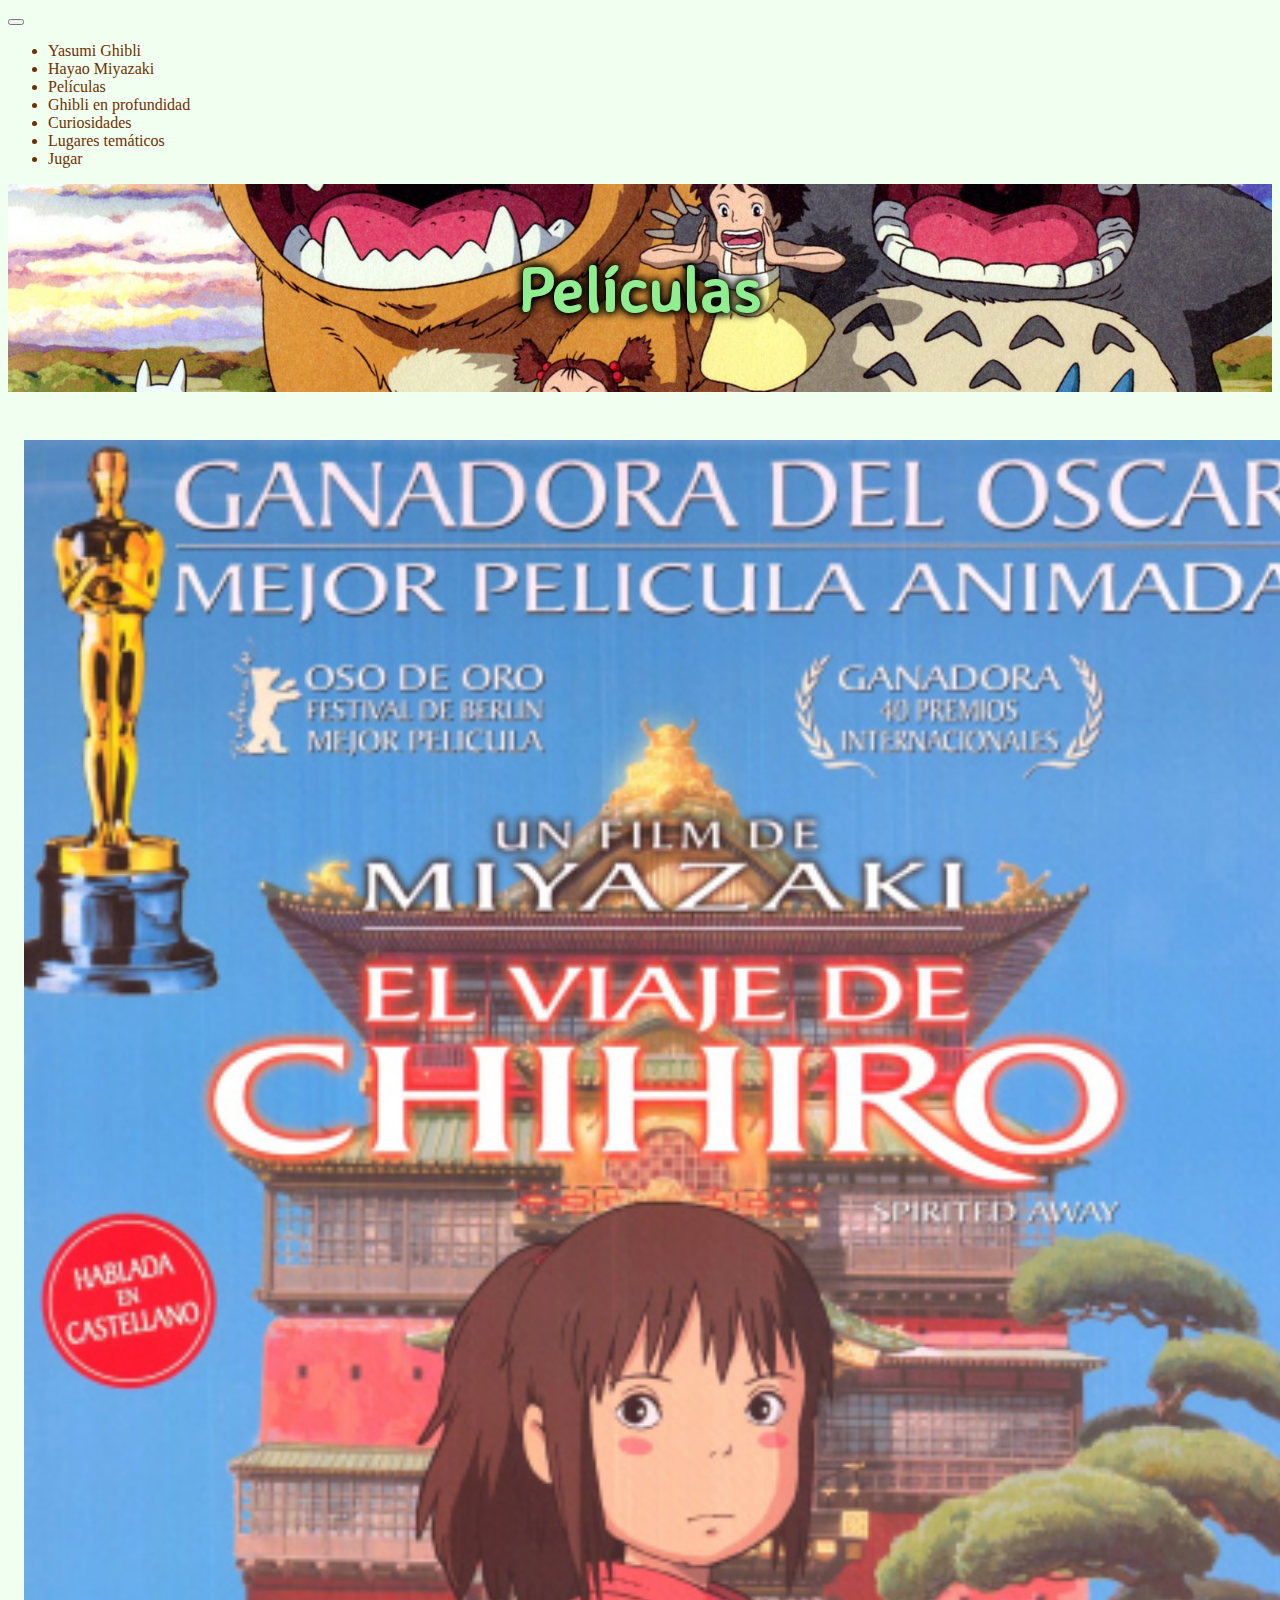
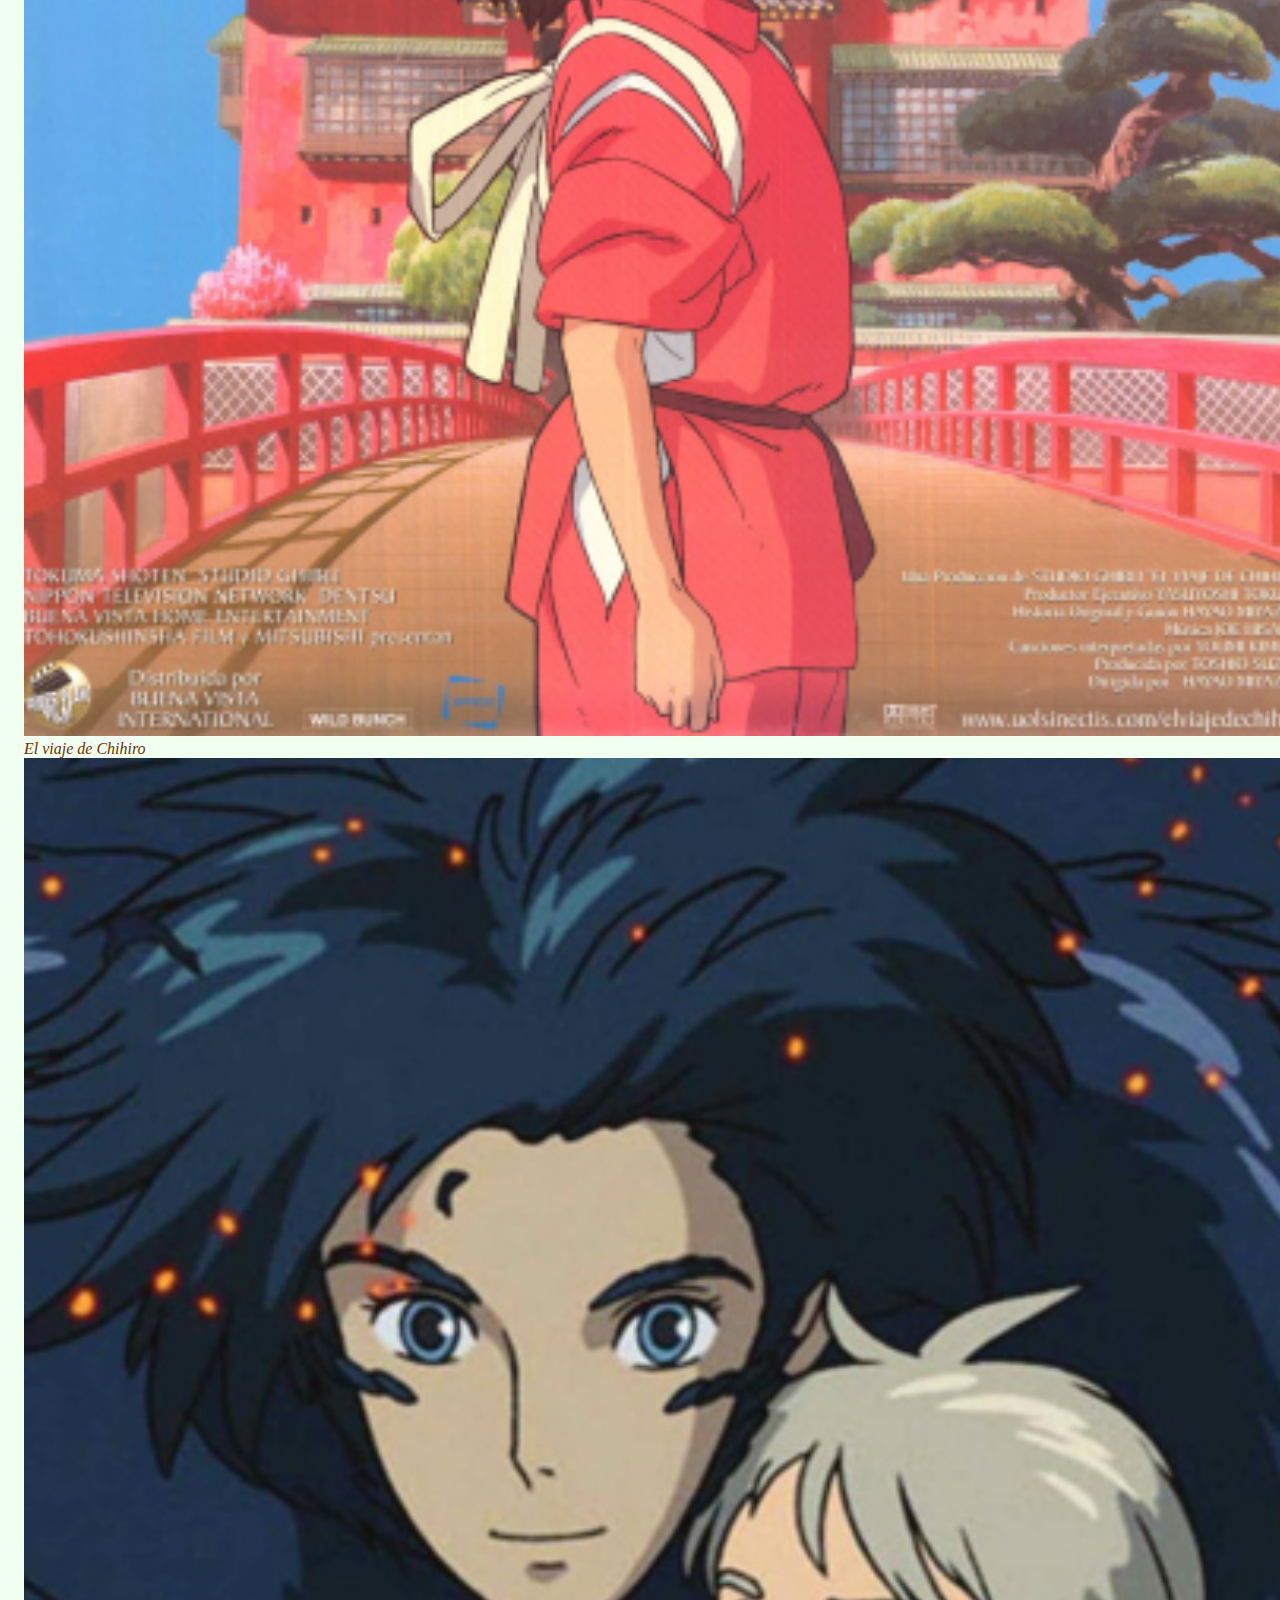
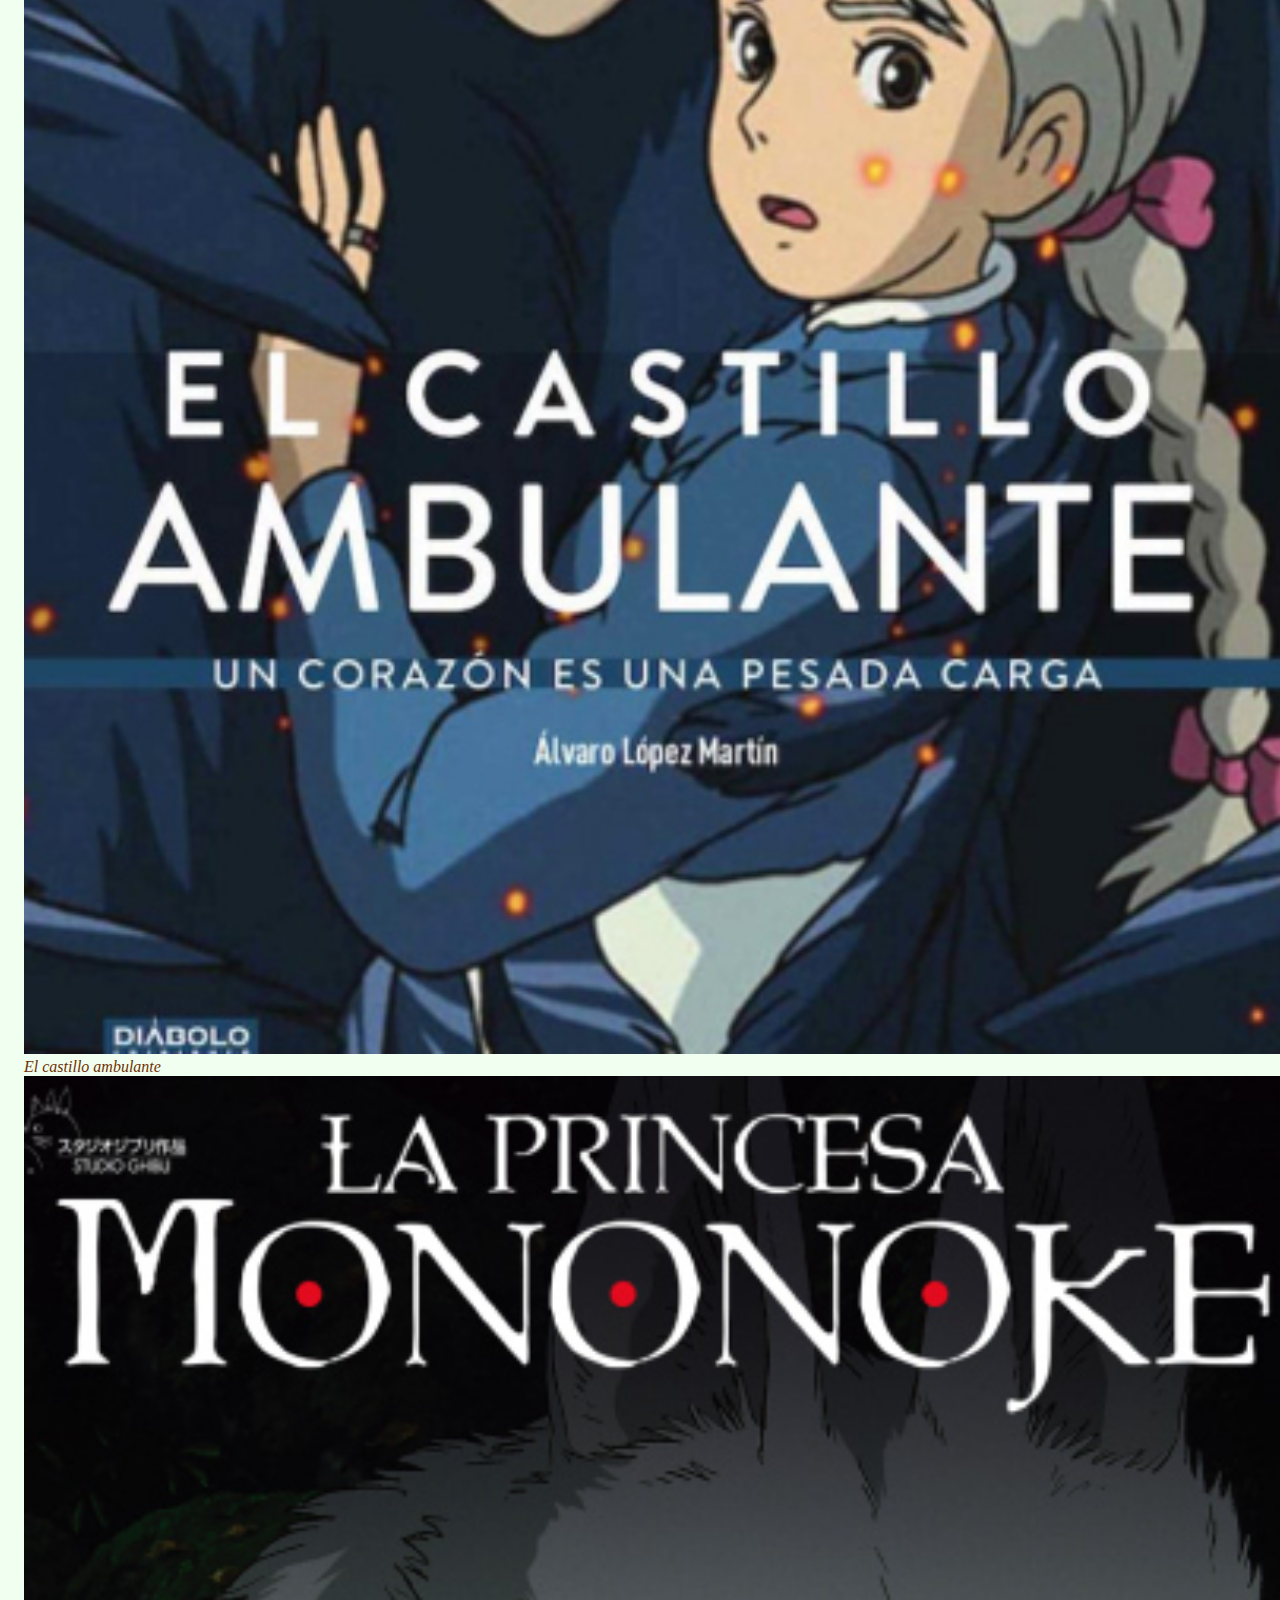
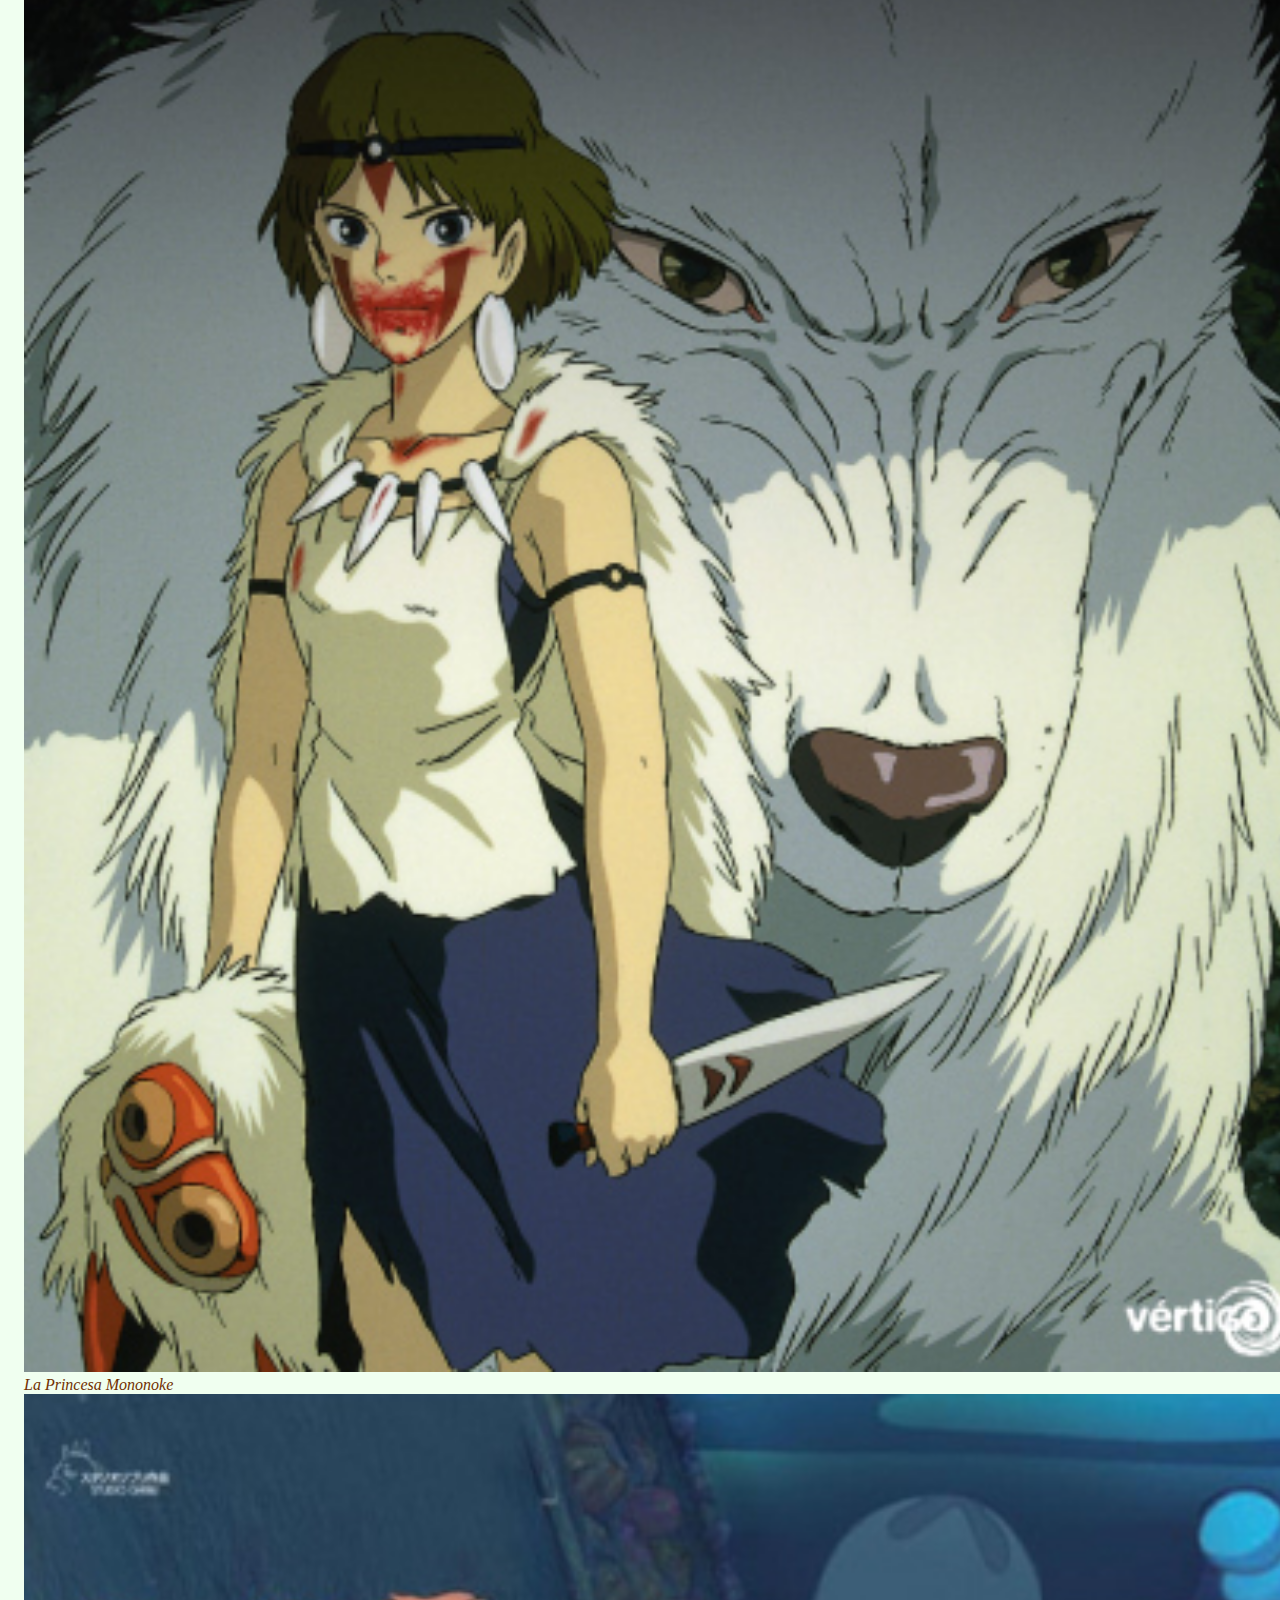
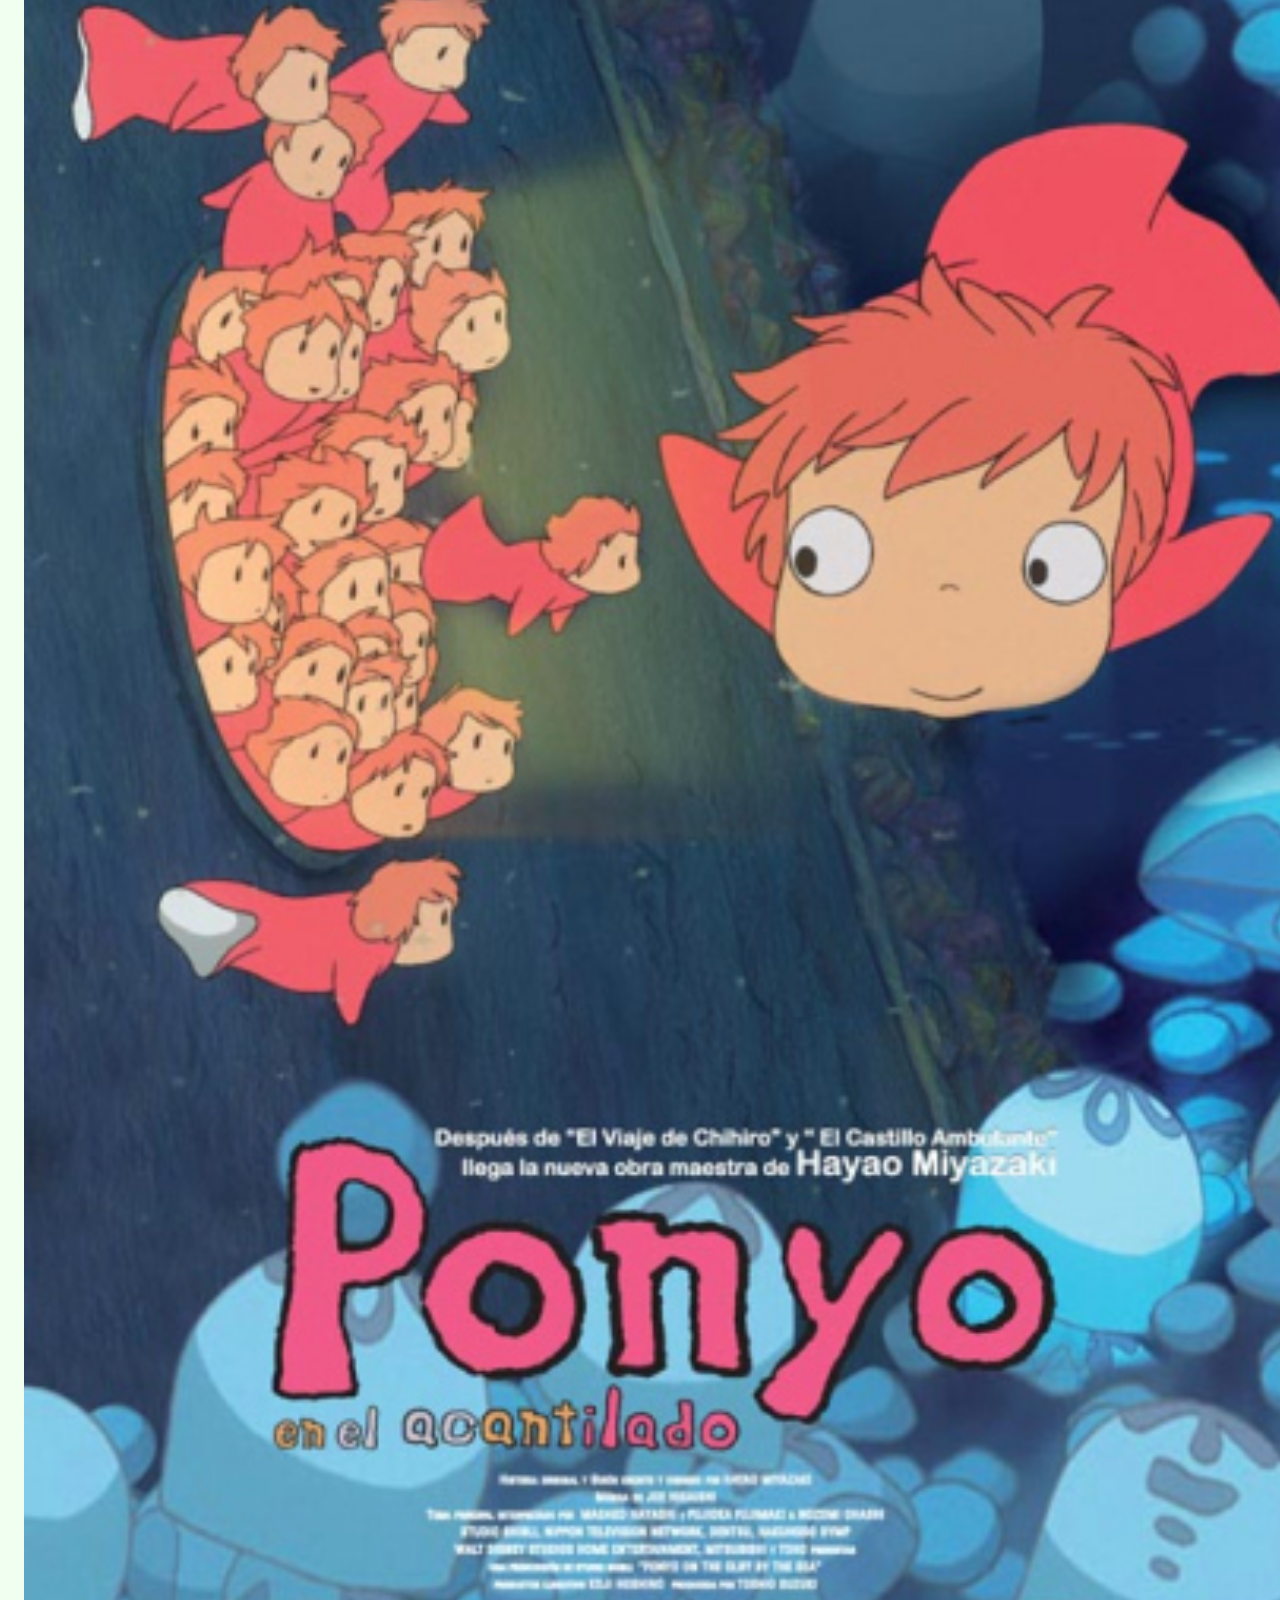
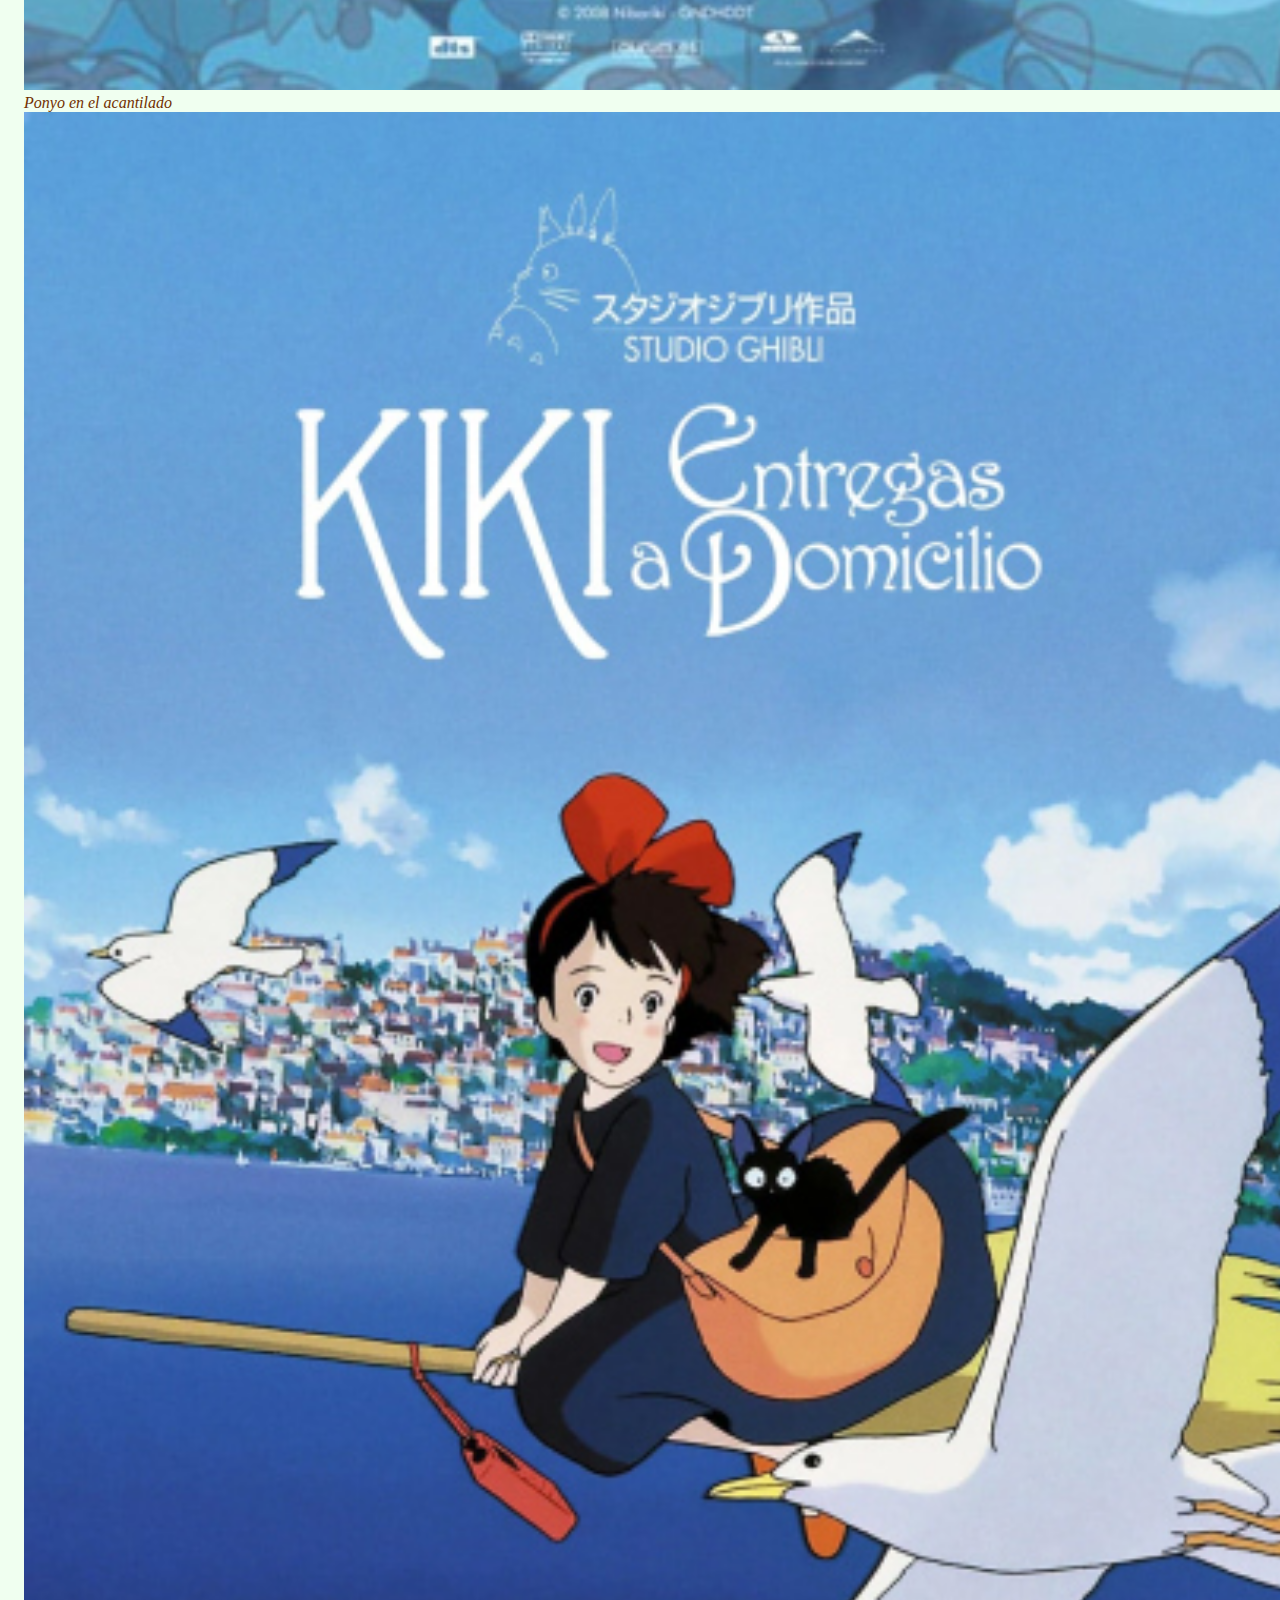
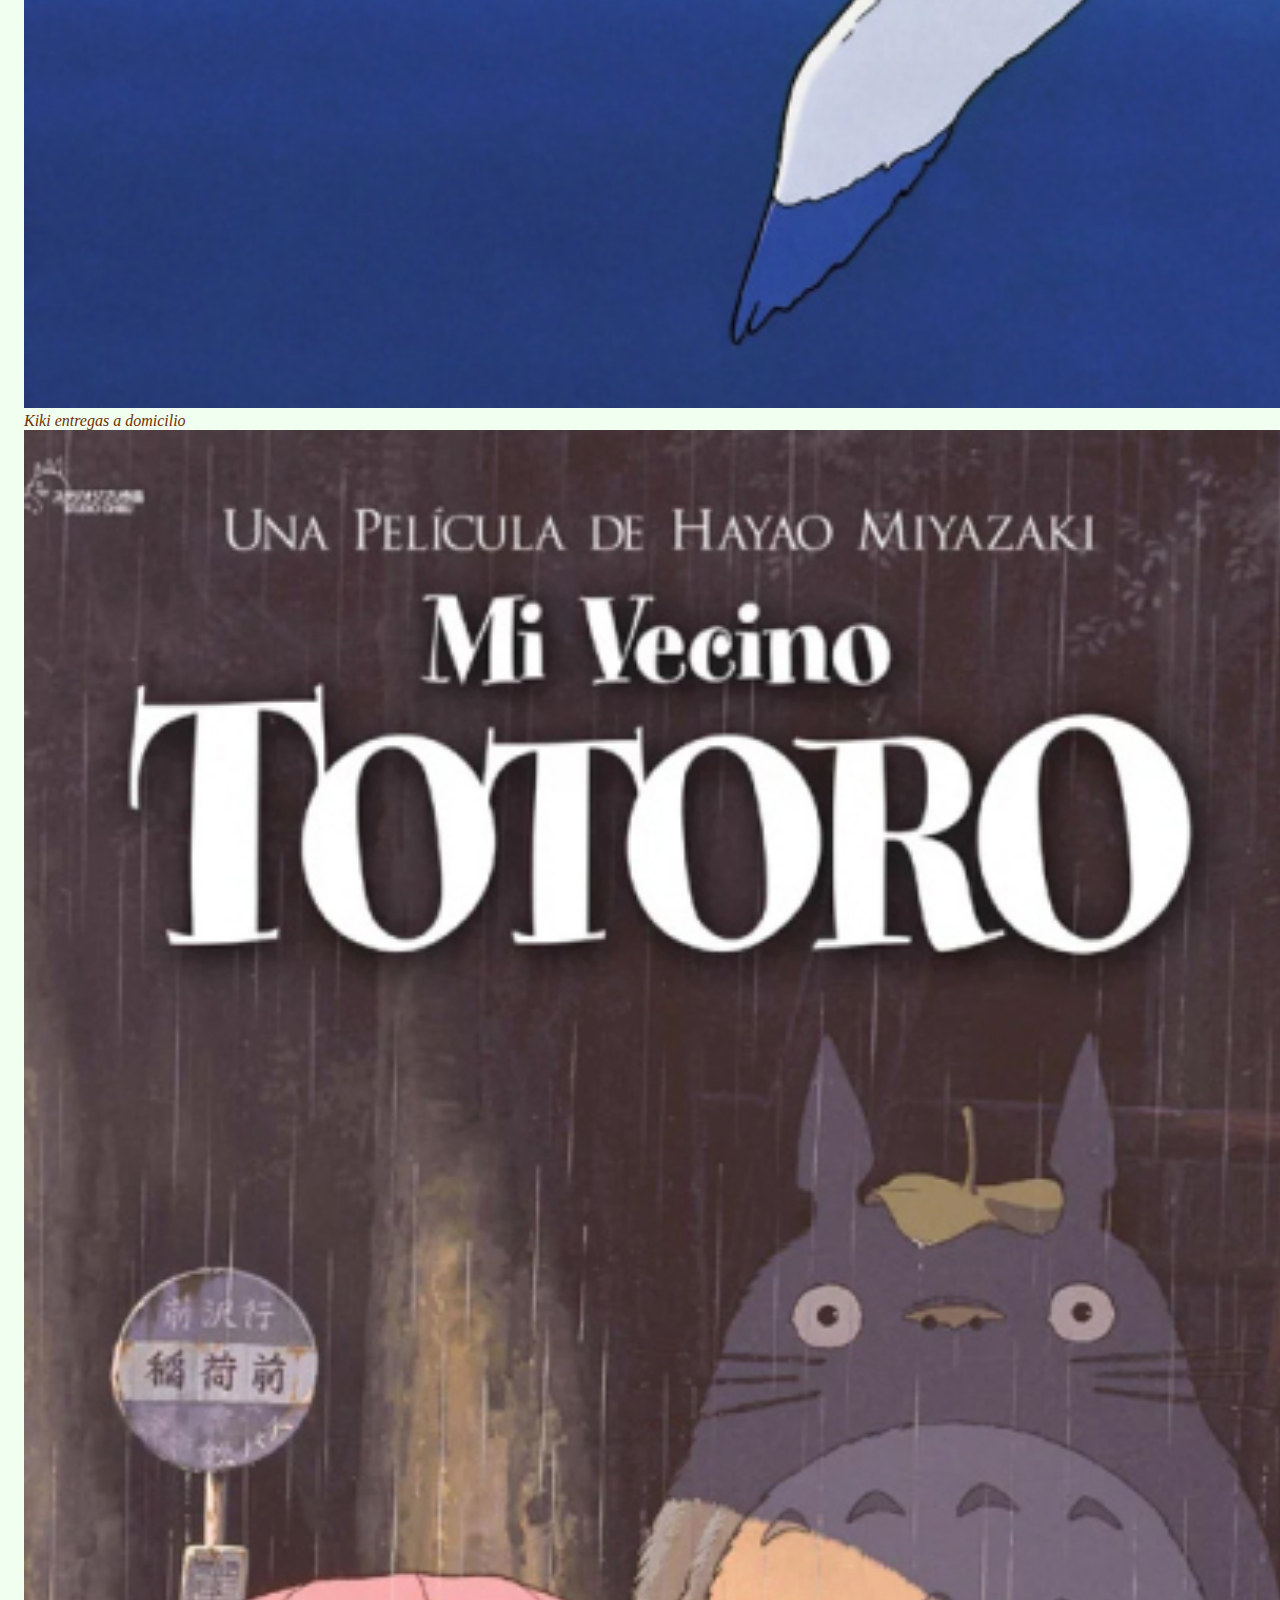
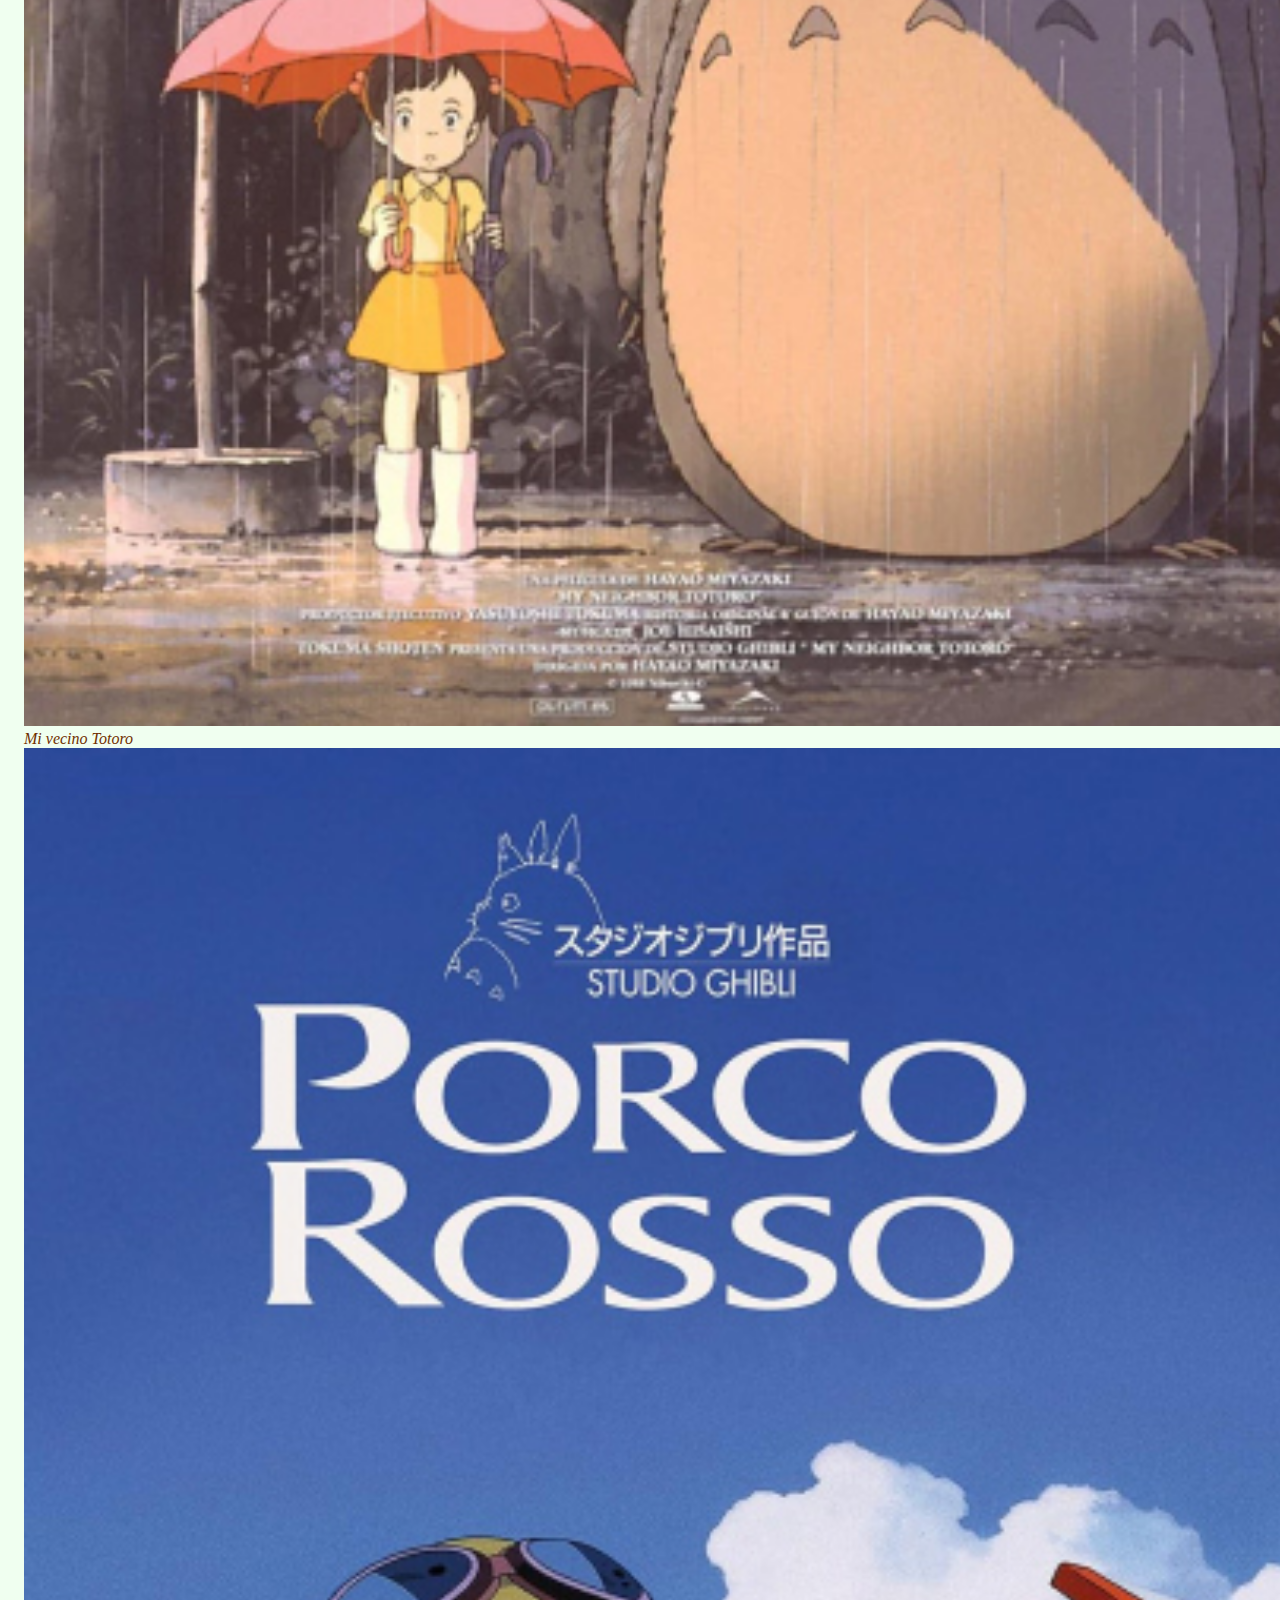
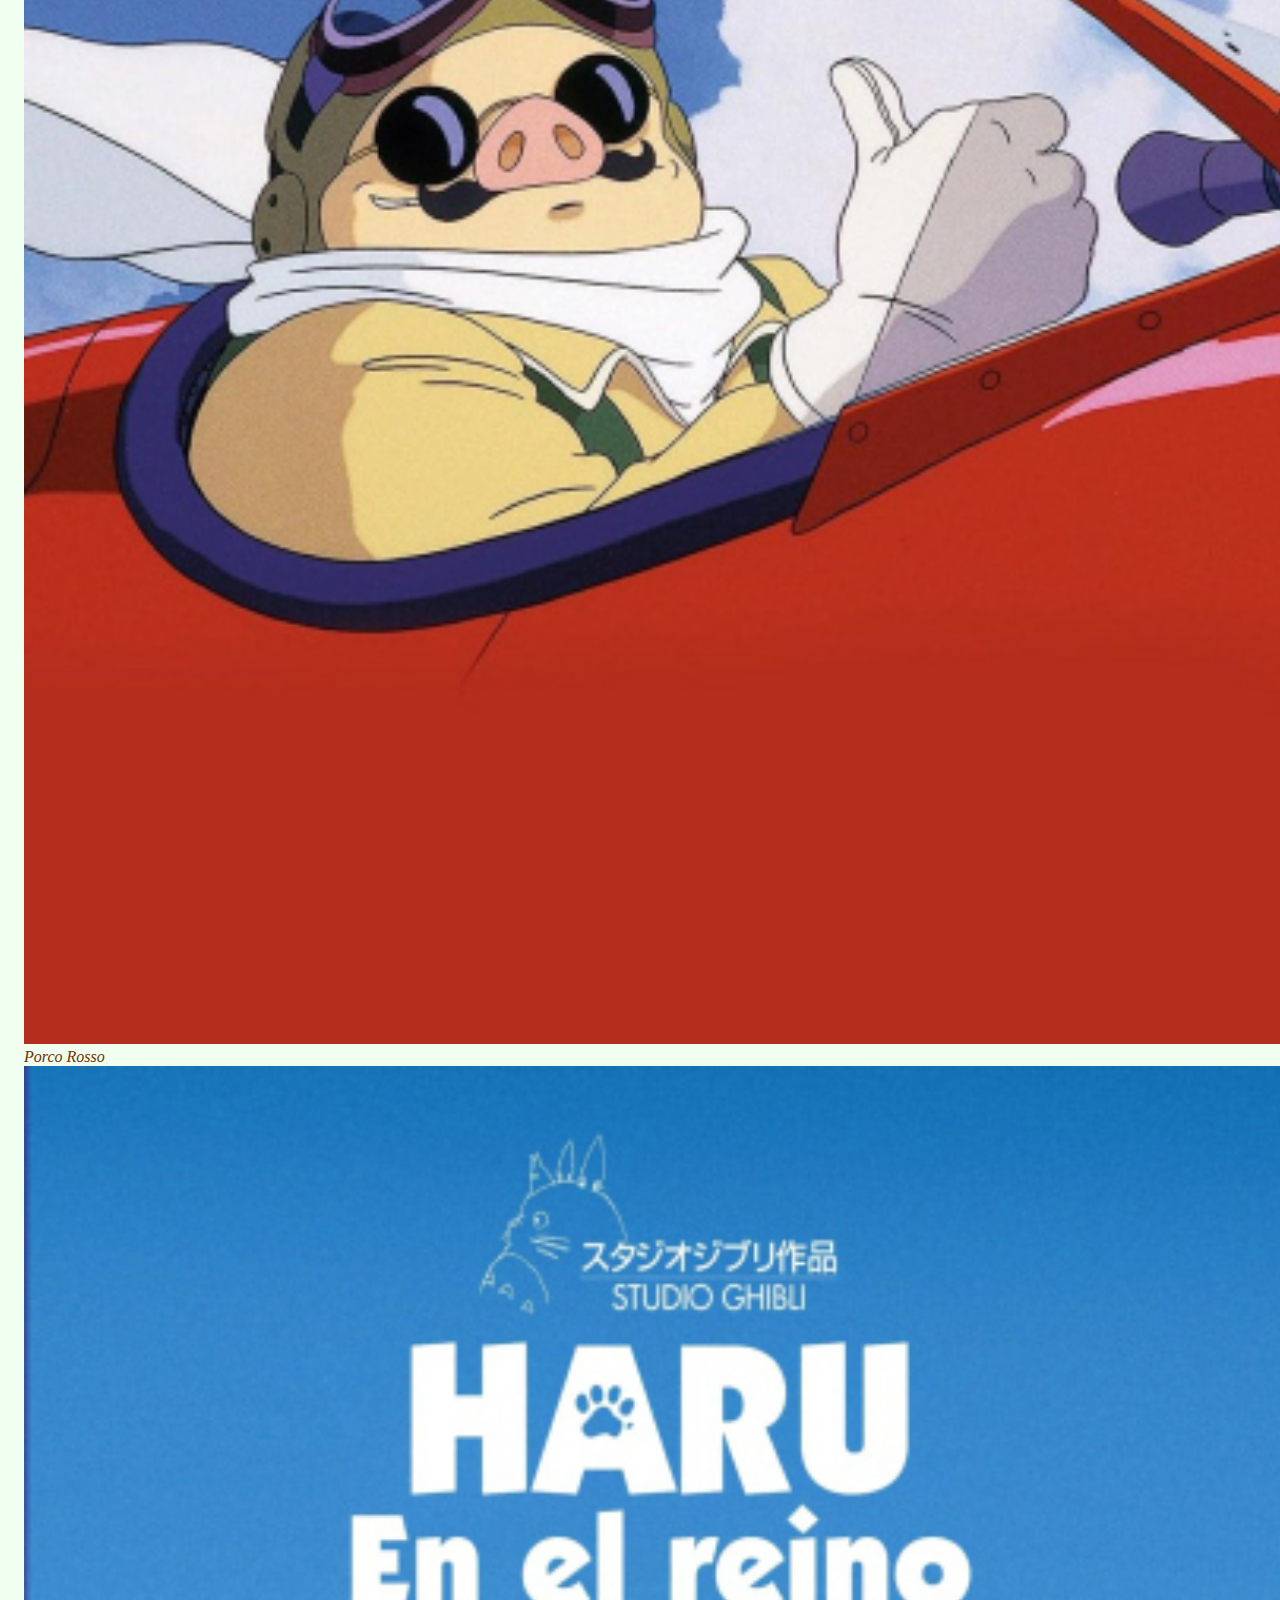
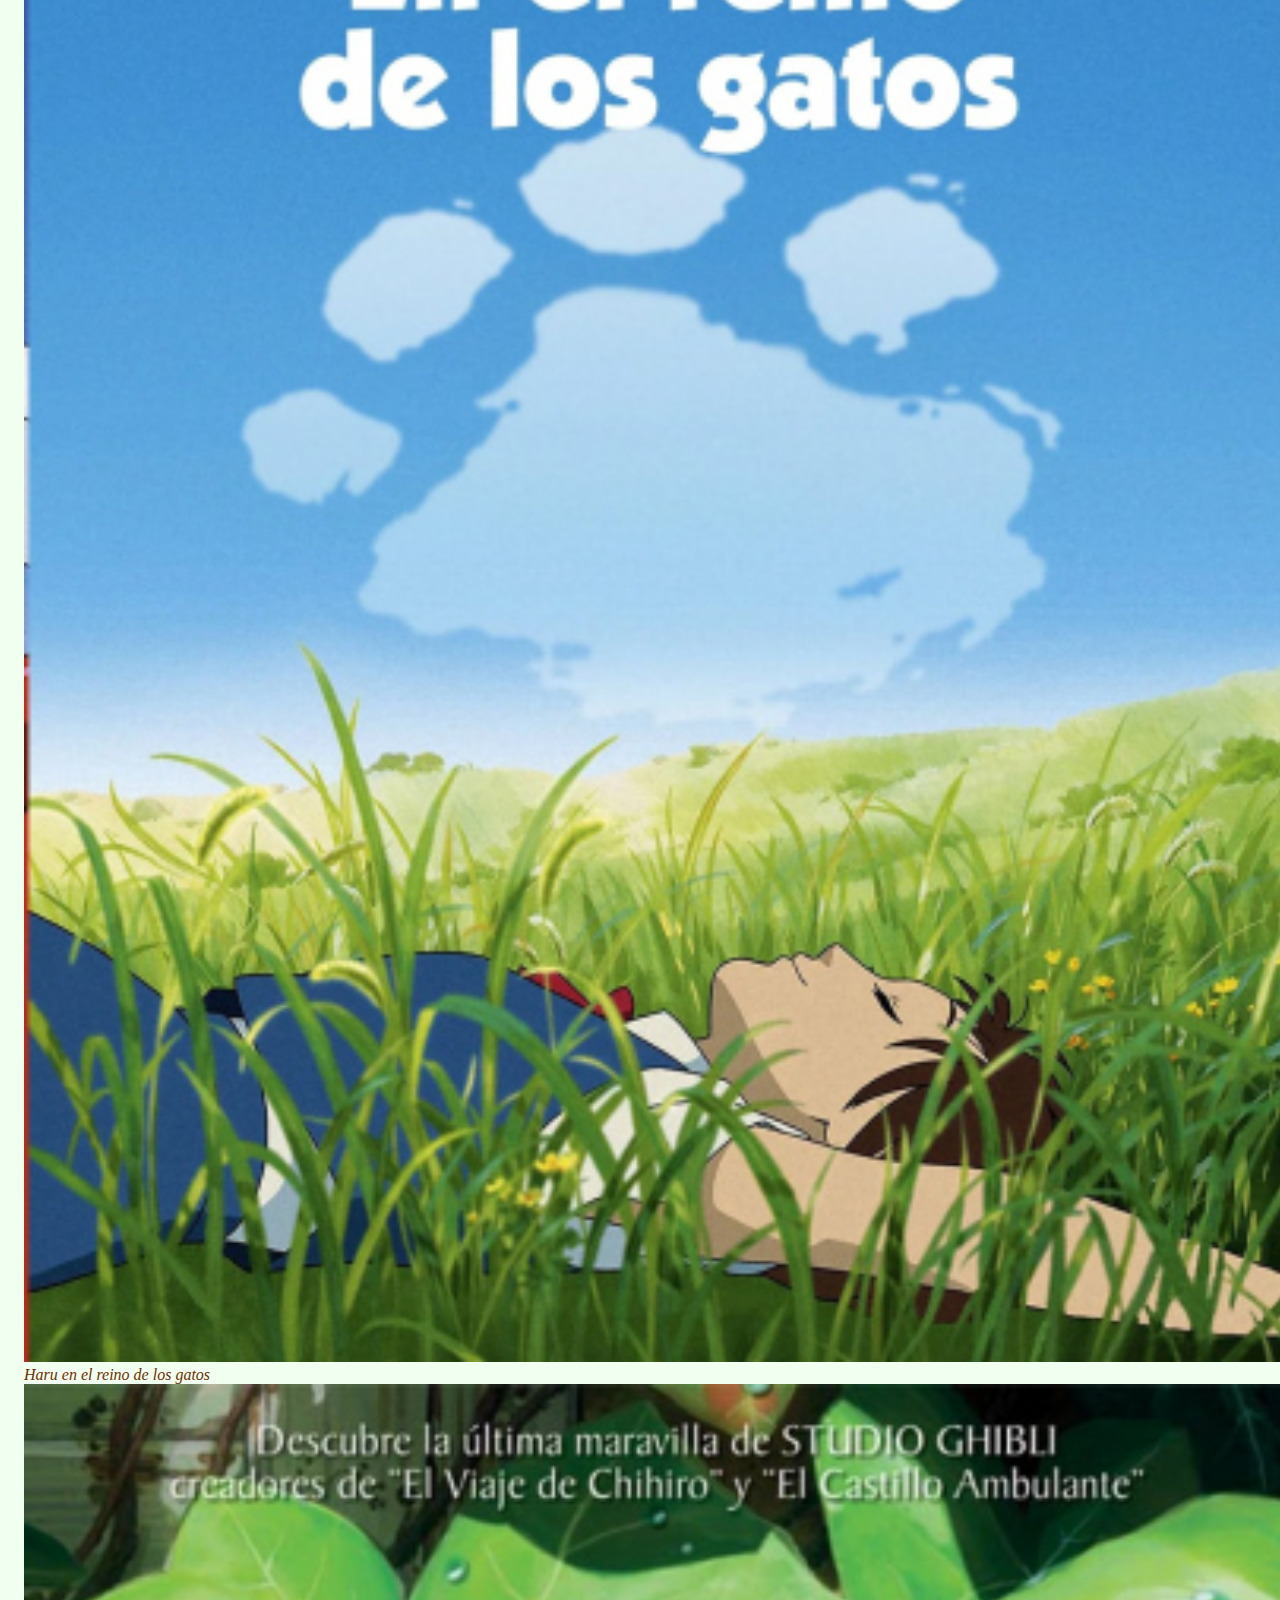
<file: films/index.html>
<!DOCTYPE html>
<html lang="es">
<head>
	<meta charset="utf-8">
	<meta name="viewport" content="width=device-width, initial-scale=1">
	<link href="https://cdn.jsdelivr.net/npm/bootstrap@5.3.2/dist/css/bootstrap.min.css" rel="stylesheet" integrity="sha384-T3c6CoIi6uLrA9TneNEoa7RxnatzjcDSCmG1MXxSR1GAsXEV/Dwwykc2MPK8M2HN" crossorigin="anonymous">
	<link href="../styles.css" rel="stylesheet">
	<script src="https://cdn.jsdelivr.net/npm/bootstrap@5.3.2/dist/js/bootstrap.bundle.min.js" integrity="sha384-C6RzsynM9kWDrMNeT87bh95OGNyZPhcTNXj1NW7RuBCsyN/o0jlpcV8Qyq46cDfL" crossorigin="anonymous"></script>
	<title>Películas - Yasumi Ghibli</title>
</head>
<body>
	<nav class="navbar navbar-expand-lg bg-body-tertiary nav-underline">
		<div class="container-fluid">
			<button class="navbar-toggler" type="button" data-bs-toggle="collapse" data-bs-target="#navbarSupportedContent" aria-controls="navbarSupportedContent" aria-expanded="false" aria-label="Toggle navigation">
				<span class="navbar-toggler-icon"></span>
			</button>
			<div class="collapse navbar-collapse" id="navbarSupportedContent">
				<ul class="navbar-nav me-auto mb-2 mb-lg-0">
					<li class="nav-item">
						<a class="nav-link navbar-brand" aria-current="page" href="../index.html">Yasumi Ghibli</a>
					</li>
					<li class="nav-item">
						<a class="nav-link" href="../miyazaki/index.html">Hayao Miyazaki</a>
					</li>
					<li class="nav-item">
						<a class="nav-link active" href="#">Películas</a>
					</li>
					<li class="nav-item">
						<a class="nav-link" href="../ghiblitopics/index.html">Ghibli en profundidad</a>
					</li>
					<li class="nav-item">
						<a class="nav-link" href="../facts/index.html">Curiosidades</a>
					</li>
					<li class="nav-item">
						<a class="nav-link" href="../parks/index.html">Lugares temáticos</a>
					</li>
					<li class="nav-item">
						<a class="nav-link" href="../game/index.html">Jugar</a>
					</li>
				</ul>
			</div>
		</div>
	</nav>
	<header id="films-banner" class="banner">
		<h1>
			Películas
		</h1>
	</header>
	<main class="container">
		<div class="row gallery my-4">
			<div class="col-md-2 col-4 mx-auto gallery-item" onclick="gallery(this)">
				<a href="#synopsis-container">
					<img src="images/chihiro-cover.jpg" alt="Portada de El viaje de Chihiro" class="rounded-4">
					<p><em>El viaje de Chihiro</em></p>
				</a>
			</div>
			<div class="col-md-2 col-4 mx-auto gallery-item" onclick="gallery(this)">
				<a href="#synopsis-container">
					<img src="images/howl-cover.jpg" alt="Portada de El castillo ambulante" class="rounded-4">
					<p><em>El castillo ambulante</em></p>
				</a>
			</div>
			<div class="col-md-2 col-4 mx-auto gallery-item" onclick="gallery(this)">
				<a href="#synopsis-container">
					<img src="images/mononoke-cover.jpg" alt="Portada de La Princesa Mononoke" class="rounded-4">
					<p><em>La Princesa Mononoke</em></p>
				</a>
			</div>
			<div class="col-md-2 col-4 mx-auto gallery-item" onclick="gallery(this)">
				<a href="#synopsis-container">
					<img src="images/ponyo-cover.jpg" alt="Portada de Ponyo en el acantilado" class="rounded-4">
					<p><em>Ponyo en el acantilado</em></p>
				</a>
			</div>
			<div class="col-md-2 col-4 mx-auto gallery-item" onclick="gallery(this)">
				<a href="#synopsis-container">
					<img src="images/kiki-cover.jpg" alt="Portada de Kiki entregas a domicilio" class="rounded-4">
					<p><em>Kiki entregas a domicilio</em></p>
				</a>
			</div>
			<div class="col-md-2 col-4 mx-auto gallery-item" onclick="gallery(this)">
				<a href="#synopsis-container">
					<img src="images/totoro-cover.jpg" alt="Portada de Mi vecino Totoro" class="rounded-4">
					<p><em>Mi vecino Totoro</em></p>
				</a>
			</div>
			<div class="col-md-2 col-4 mx-auto gallery-item" onclick="gallery(this)">
				<a href="#synopsis-container">
					<img src="images/porco-cover.jpg" alt="Portada de Porco Rosso" class="rounded-4">
					<p><em>Porco Rosso</em></p>
				</a>
			</div>
			<div class="col-md-2 col-4 mx-auto gallery-item" onclick="gallery(this)">
				<a href="#synopsis-container">
					<img src="images/haru-cover.jpg" alt="Portada de Haru en el reino de los gatos" class="rounded-4">
					<p><em>Haru en el reino de los gatos</em></p>
				</a>
			</div>
			<div class="col-md-2 col-4 mx-auto gallery-item" onclick="gallery(this)">
				<a href="#synopsis-container">
					<img src="images/arrietty-cover.jpg" alt="Portada de arrietty y el mundo de los diminutos" class="rounded-4">
					<p><em>Arrietty y el mundo de los diminutos</em></p>
				</a>
			</div>
			<div class="col-md-2 col-4 mx-auto gallery-item" onclick="gallery(this)">
				<a href="#synopsis-container">
					<img src="images/castle-cover.jpg" alt="Portada de El castillo en el cielo" class="rounded-4">
					<p><em>El castillo en el cielo</em></p>
				</a>
			</div>
			<div class="col-md-2 col-4 mx-auto gallery-item" onclick="gallery(this)">
				<a href="#synopsis-container">
					<img src="images/poppy-cover.jpg" alt="Portada de La colina de las amapolas" class="rounded-4">
					<p><em>La colina de las amapolas</em></p>
				</a>
			</div>
			<div class="col-md-2 col-4 mx-auto gallery-item" onclick="gallery(this)">
				<a href="#synopsis-container">
					<img src="images/pompoko-cover.jpg" alt="Portada de Pompoko" class="rounded-4">
					<p><em>Pompoko</em></p>
				</a>
			</div>
			<a href="chronological/index.html" class="my-4">Ver filmografía completa</a>
		</div>
		
		<a id="synopsis-container"></a>
		<section class="row synopsis text" id="chihiro-synopsis">
			<div class="col-md-8 col-sm-12 mx-auto">
				<h2><em>El viaje de Chihiro</em></h2>
				<p>
					Chihiro es una niña de diez años caprichosa y testaruda que cree que el universo entero debe someterse a sus deseos. Cuando sus padres, Akio y Yugo, le dicen que tienen que cambiar de casa, se enfurece sin ocultar sus sentimientos. Rumbo a su nuevo hogar, la familia se equivoca de camino y aparece al final de un misterioso callejón sin salida. Allí se yergue un edificio rojo con un interminable túnel en el centro que conduce a un pueblo fantasmal donde les espera un magnífico banquete. Akio y Yugo se lanzan sobre la comida. Chihiro mira a sus padres, que siguen devorando plato tras plato, cuando de repente son transformados en cerdos. Sin querer han entrado en un mundo habitado por dioses antiguos y seres mágicos, dominado por la diabólica Yubaba, una arpía hechicera.
				</p>
			</div>
			<div class="col-md-4 col-sm-12 mx-auto">
				<img src="images/chihiro-cover.jpg" class="rounded-4" alt="Portada de El viaje de Chihiro">
			</div>
		</section>
		<section class="row synopsis text" id="howl-synopsis">
			<div class="col-md-8 col-sm-12 mx-auto">
				<h2><em>El castillo ambulante</em></h2>
				<p>
					Una hacendosa joven llamada Sophie, trabaja sin descanso en la tienda de sombreros de su familia. Un día se topa con Howl un misteriosos y atractivo mago que esconde algo. Este inocente encuentro, enfurece a la Bruja de las Landas y arroja un maleficio contra la inocente joven, convirtiéndola en una anciana de 90 años. Sophie está desesperada y como no puede pedir ayuda a su familia o amigos porque no la reconocen, decide huir en busca de Howl. Sus esfuerzos por romper la maldición la conducen al Castillo ambulante, donde la ayudarán el aprendiz Markl y el guardián Calcifer. Junto a ellos y a Howl, Sophie vivirá emocionantes aventuras hasta toparse de nuevo con la temida bruja.
				</p>
			</div >
			<div class="col-md-4 col-sm-12 mx-auto">
				<img src="images/howl-cover.jpg" class="rounded-4" alt="Portada de El viaje de Chihiro">
			</div>
		</section>
		<section class="row synopsis text" id="mononoke-synopsis">
			<div class="col-md-8 col-sm-12 mx-auto">
				<h2><em>La princesa Mononoke</em></h2>
				<p>
					Con el fin de curar la herida que le ha causado un jabalí enloquecido, el joven Ashitaka sale en busca del dios Ciervo, pues sólo él puede liberarlo del sortilegio. A lo largo de su periplo descubre cómo los animales del bosque luchan contra hombres que están dispuestos a destruir la Naturaleza.
				</p>
			</div>
			<div class="col-md-4 col-sm-12 mx-auto">
				<img src="images/mononoke-cover.jpg" class="rounded-4" alt="Portada de La princesa Mononoke">
			</div>
		</section>
		<section class="row synopsis text" id="ponyo-synopsis">
			<div class="col-md-8 col-sm-12 mx-auto">
				<h2><em>Ponyo en el acantilado</em></h2>
				<p>
					Durante una excursión prohibida para ver el mundo de la superficie, una princesa pez de colores conoce a un niño llamado Sosuke, quien le pone el nombre de Ponyo. Ponyo quiere volverse un humano, y mientras crece su amistad, ella se vuelve más humana. El padre de Ponyo la regresa al reino del océano, pero el deseo de Ponyo es tan poderoso que ella se libera, y en el proceso, derrama una colección de elixires mágicos que ponen en peligro la aldea de Sosuke.
				</p>
			</div>
			<div class="col-md-4 col-sm-12 mx-auto">
				<img src="images/ponyo-cover.jpg" class="rounded-4" alt="Portada de Ponyo en el acantilado">
			</div>
		</section>
		<section class="row synopsis text" id="kiki-synopsis">
			<div class="col-md-8 col-sm-12 mx-auto">
				<h2><em>Kiki entregas a domicilio</em></h2>
				<p>
					Kiki es una joven bruja de 13 años, en periodo de entrenamiento, que se divierte volando en su escoba junto a Jiji, un sabio gato negro. Según la tradición, todas las brujas de esa edad deben abandonar su hogar durante un año para saber valerse por sí mismas. Así, ella descubrirá lo que significa la responsabilidad, la independencia y la amistad. En su camino Kiki (Nicky) y Jiji harán un nuevo amigo, Tombo, con el que vivirán extraordinarias aventuras.
				</p>
			</div>
			<div class="col-md-4 col-sm-12 mx-auto">
				<img src="images/kiki-cover.jpg" class="rounded-4" alt="Portada de Kiki entregas a domicilio">
			</div>
		</section>
		<section class="row synopsis text" id="totoro-synopsis">
			<div class="col-md-8 col-sm-12 mx-auto">
				<h2><em>Mi vecino Totoro</em></h2>
				<p>
					Mi vecino Totoro cuenta la historia de dos niñas, Satsuki y Mei, que se han trasladado al campo a vivir con su padre, mientras su madre se recupera de una grave enfermedad en el hospital de la comarca. En el bosque cercano, Satsuki y Mei descubren la existencia de seres extraordinarios, los espíritus del bosque, que sólo pueden ser vistos por personas de corazón puro. Cuando Mei, intentando llegar al hospital para ver a su madre, se extravía, Satsuki recurre a Totoro, el rey del bosque, para que le ayude a encontrar a su hermana pequeña.
				</p>
			</div>
			<div class="col-md-4 col-sm-12 mx-auto">
				<img src="images/totoro-cover.jpg" class="rounded-4" alt="Portada de El Mi vecino Totoro">
			</div>
		</section>
		<section class="row synopsis text" id="porco-synopsis">
			<div class="col-md-8 col-sm-12 mx-auto">
				<h2><em>Porco Rosso</em></h2>
				<p>
					Porco es un cerdo aviador que frustra todos los actos de piratería perpetrados por los piratas aéreos del Adriático. Éstos, decididos a acabar con él y se ponen de acuerdo para contratar a un aventurero americano cuya misión será eliminarlo.
				</p>
			</div>
			<div class="col-md-4 col-sm-12 mx-auto">
				<img src="images/porco-cover.jpg" class="rounded-4" alt="Portada de Porco Rosso">
			</div>
		</section>
		<section class="row synopsis text" id="haru-synopsis">
			<div class="col-md-8 col-sm-12 mx-auto">
				<h2><em>Haru en el reino de los gatos</em></h2>
				<p>
					Haru camina a casa con su amiga después de un duro día en la escuela cuando rescata a un gato que casi es atropellado por un camión. El gato es en realidad el Príncipe de los gatos, procedente del Reino de los gatos. En agradecimiento, gatos de todas partes le llevan ratones envueltos en papel de regalo a su casillero de la escuela y quieren llevarla al Reino para que pueda casarse con el Príncipe. Su única forma de escapar de este extraño destino es una voz misteriosa que la convoca a la Agencia de los gatos, donde el apuesto felino barón y su corpulento compañero Muta intentan rescatar a Haru tanto del matrimonio como de su transformación en un gato.
				</p>
			</div>
			<div class="col-md-4 col-sm-12 mx-auto">
				<img src="images/haru-cover.jpg" class="rounded-4" alt="Portada de Haru en el reino de los gatos">
			</div>
		</section>
		<section class="row synopsis text" id="arrietty-synopsis">
			<div class="col-md-8 col-sm-12 mx-auto">
				<h2><em>Arrietty y el mundo de los diminutos</em></h2>
				<p>
					Arrietty, una pequeña joven, vive con sus padres en una casa de los suburbios, a escondidas del dueño y la ama de casa. Como otros de su especie, Arrietty se mantiene oculta de sus anfitriones humanos, pero ocasionalmente se aventura más allá de los pisos en busca de azúcar y otros suministros. Una amistad secreta se forma cuando Shawn, de 12 años, conoce a Arrietty, pero su relación podría ser peligrosa para la familia de Arrietty.
				</p>
			</div>
			<div class="col-md-4 col-sm-12 mx-auto">
				<img src="images/arrietty-cover.jpg" class="rounded-4" alt="Portada de arrietty y el mundo de los diminutos">
			</div>
		</section>
		<section class="row synopsis text" id="castle-synopsis">
			<div class="col-md-8 col-sm-12 mx-auto">
				<h2><em>El castillo en el cielo</em></h2>
				<p>
					La joven Sheeta intenta escapar de unos piratas que la retienen en un dirigible saltando al vacío, pero el joven piloto Pazu la salva en el último momento.
					<br>
					Después, durante la accidentada persecución con los piratas, Sheeta confesará su verdadera identidad a Pazu: se trata de la descendiente de los soberanos de Laputa, una ciudad mítica situada en el aire. Ella es la única conocedora del secreto de Laputa; un secreto que el jefe del ejército, el cruel Muska, intenta averiguar.

				</p>
			</div>
			<div class="col-md-4 col-sm-12 mx-auto">
				<img src="images/castle-cover.jpg" class="rounded-4" alt="Portada de El castillo en el cielo">
			</div>
		</section>
		<section class="row synopsis text" id="poppy-synopsis">
			<div class="col-md-8 col-sm-12 mx-auto">
				<h2><em>La colina de las amapolas</em></h2>
				<p>
					La historia se desarrolla en el Japón de 1963. Umi Matsuzaki es una estudiante de secundaria que, en ausencia de su madre, cuida a sus dos hermanos menores, Sora y Riku, así como también de su abuela, a la par que administra una pensión de estilo occidental llamada el Coquelicot Manor, ubicada en lo alto de una colina y cercana al mar. Umi compagina tranquilamente sus responsabilidades con su vida escolar. Un día conoce a Shun Kazama, un muchacho miembro del club de periodismo, y Shirō Mizunuma, presidente del consejo estudiantil. Ambos son representantes del Quartier Latin, un edificio antiguo que alberga las diferentes asociaciones y grupos de estudiantes y que corre peligro de ser demolido por la renovación de edificios con motivo de los Juegos Olímpicos de Tokio de 1964. Entre Umi y Kazama surgirá una profunda amistad que podría verse complicada con el inesperado descubrimiento de un secreto del pasado. Juntos descubrirán una forma de convivir entre el turbio pasado, el difícil presente y el esperanzador futuro en un momento del tiempo donde Japón empezaba a levantar cabeza.
				</p>
			</div>
			<div class="col-md-4 col-sm-12 mx-auto">
				<img src="images/poppy-cover.jpg" class="rounded-4" alt="Portada de La colina de las amapolas">
			</div>
		</section>
		<section class="row synopsis text" id="pompoko-synopsis">
			<div class="col-md-8 col-sm-12 mx-auto">
				<h2><em>Pompoko</em></h2>
				<p>
					Según cuenta la tradición popular, los tanuki, una raza de perro japonés que tiene similitud con el mapache, tienen la habilidad de transformarse en humanos o en otras criaturas con sólo desearlo. Cuando una familia de estos animales descubre que los hombres están acabando con el bosque donde viven para construir una nueva urbanización, se preparan para combatirlos haciendo uso de todo su poder y de sus habilidades en una guerra como nunca antes se ha visto.
				</p>
			</div>
			<div class="col-md-4 col-sm-12 mx-auto">
				<img src="images/pompoko-cover.jpg" class="rounded-4" alt="Portada de Pompoko">
			</div>
		</section>
	</main>
	<footer class="container">
		<p>Esta página fue creada por Ramiro Arambarri con propósitos puramente académicos. Todas las imágenes de esta página son propiedad de Studio Ghibli.<br>
			<a href="../contactus/index.html">Haz click aquí</a> para contactarte con los administradores del sitio.
			<a href="../credits/index.html">Haz click aquí</a> para ver sobre el autor.
		</p>
	</footer>

	<script src="gallery.js"></script>
</body>
</html>
</file>
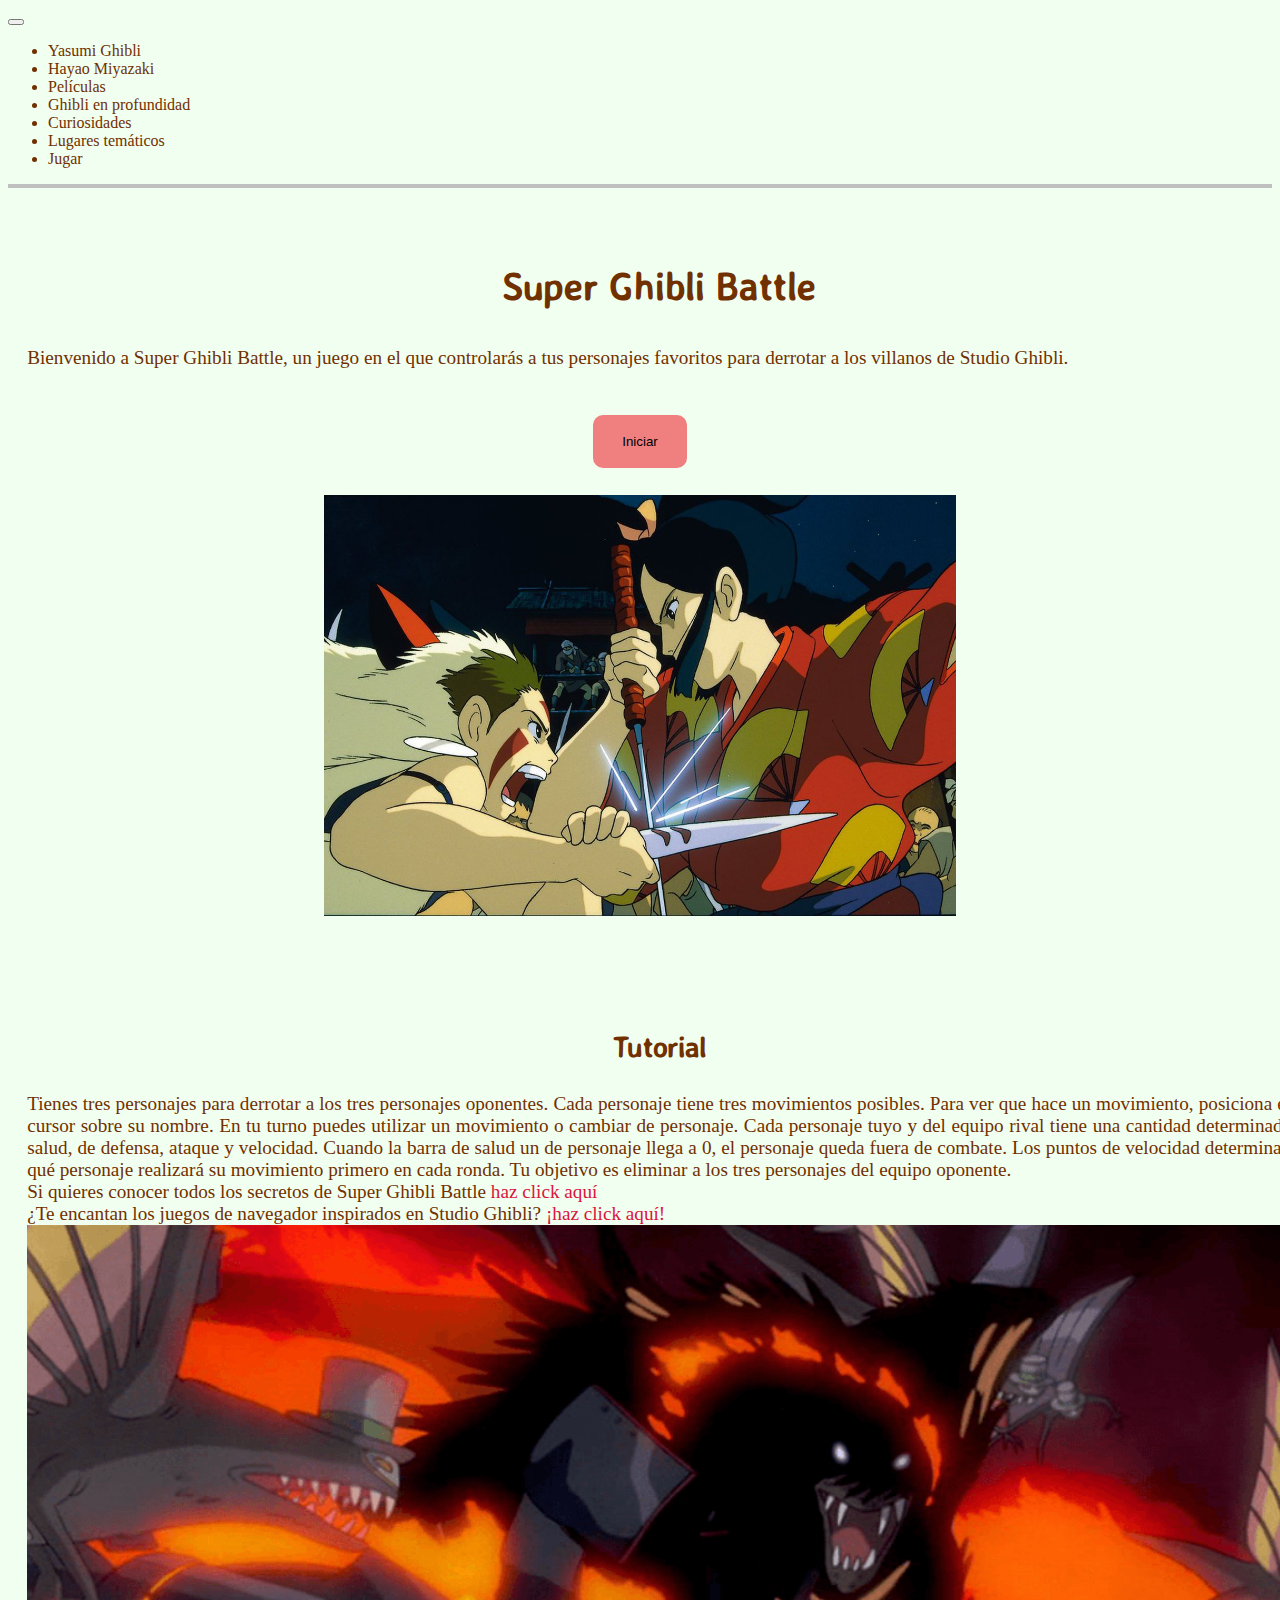
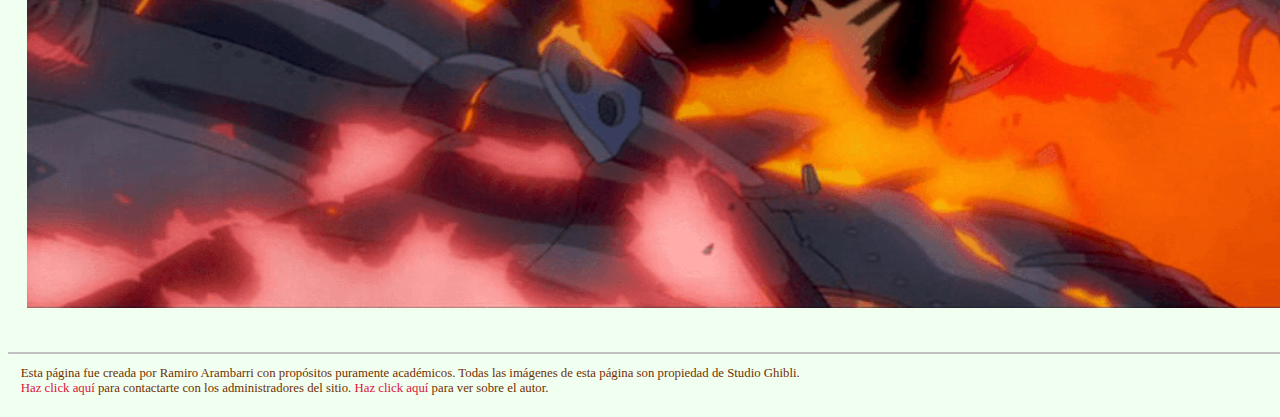
<file: game/index.html>
<!DOCTYPE html>
<html lang="es">
<head>
	<meta charset="utf-8">
	<meta name="viewport" content="width=device-width, initial-scale=1">
	<link href="https://cdn.jsdelivr.net/npm/bootstrap@5.3.2/dist/css/bootstrap.min.css" rel="stylesheet" integrity="sha384-T3c6CoIi6uLrA9TneNEoa7RxnatzjcDSCmG1MXxSR1GAsXEV/Dwwykc2MPK8M2HN" crossorigin="anonymous">
	<link href="../styles.css" rel="stylesheet">
	<script src="https://cdn.jsdelivr.net/npm/bootstrap@5.3.2/dist/js/bootstrap.bundle.min.js" integrity="sha384-C6RzsynM9kWDrMNeT87bh95OGNyZPhcTNXj1NW7RuBCsyN/o0jlpcV8Qyq46cDfL" crossorigin="anonymous"></script>
	<script src="game.js"></script>
	<script src="stylesnotfound.js"></script>
	<title>Super Ghibli Battle - Yasumi Ghibli</title>
</head>
<body  onload="styleerror()">
	<nav class="navbar navbar-expand-lg bg-body-tertiary nav-underline separated">
		<div class="container-fluid">
			<button class="navbar-toggler" type="button" data-bs-toggle="collapse" data-bs-target="#navbarSupportedContent" aria-controls="navbarSupportedContent" aria-expanded="false" aria-label="Toggle navigation">
				<span class="navbar-toggler-icon"></span>
			</button>
			<div class="collapse navbar-collapse" id="navbarSupportedContent">
				<ul class="navbar-nav me-auto mb-2 mb-lg-0">
					<li class="nav-item">
						<a class="nav-link navbar-brand" aria-current="page" href="../index.html">Yasumi Ghibli</a>
					</li>
					<li class="nav-item">
						<a class="nav-link" href="../miyazaki/index.html">Hayao Miyazaki</a>
					</li>
					<li class="nav-item">
						<a class="nav-link" href="../films/index.html">Películas</a>
					</li>
					<li class="nav-item">
						<a class="nav-link" href="../ghiblitopics/index.html">Ghibli en profundidad</a>
					</li>
					<li class="nav-item">
						<a class="nav-link" href="../facts/index.html">Curiosidades</a>
					</li>
					<li class="nav-item">
						<a class="nav-link" href="../parks/index.html">Lugares temáticos</a>
					</li>
					<li class="nav-item">
						<a class="nav-link active" href="#">Jugar</a>
					</li>
				</ul>
			</div>
		</div>
	</nav>
	<section class="container mx-auto">
		<h1>Super Ghibli Battle</h1>
		Bienvenido a Super Ghibli Battle, un juego en el que controlarás a tus personajes favoritos para derrotar a los villanos de Studio Ghibli.
	</section>
	<p id="error" class="text-danger">EL JUEGO NO SE MOSTRARÁ CORRECTAMENTE DEBIDO A QUE FALTAN UN ARCHIVO styles.css</p>
	<button onclick="start()" id="start_button" class="game_button">Iniciar</button>
	<div  id="game_over" class="rounded-4"></div>
	<img src="images/cover.jpg" alt="Portada de Super Ghibli Battle: San luchando contra Lay Eboshi" id="cover" class="rounded-4">
	<div id="game_container" class="rounded-4">
		<div id="players-container">
			<div class="player">
				<h2 id="good_name">Pj</h2>
				<div class="progress">
					<div id="good_hp" class="progress-bar bg-success" role="progressbar"></div>
				</div><br>
				<img id="good_image" src="images/haku.png" alt="Haku">
			</div>
			<div class="player">
				<h2 id="villain_name">Pj</h2>
				<div class="progress">
					<div id="villain_hp" class="progress-bar bg-success" role="progressbar" aria-label="Success example" aria-valuenow="25" aria-valuemin="0" aria-valuemax="100"></div>
				</div><br>
				<img id="villain_image" src="images/yubaba.png" alt="Haku">
			</div>
		</div>
		<div id="interface">
			<div id="buttons_block">
				<div id="button_group_1">
					<button id="p1a0" onclick="clickMov(0)"  class="mov_button game_button" onmouseover="descrive(0)" onmouseout="showPhaseSentence()">ataque 1</button>
					<button id="p1a1" onclick="clickMov(1)" onmouseover="descrive(1)" class="mov_button game_button" onmouseout="showPhaseSentence()">ataque 2</button>
					<button id="p1a2" onclick="clickMov(2)" onmouseover="descrive(2)" class="mov_button game_button" onmouseout="showPhaseSentence()">ataque 3</button>

					<button class="char_button game_button" onclick="changeTo(0)">Haku</button>
					<button class="char_button game_button" onclick="changeTo(1)">Howl</button>
					<button class="char_button game_button" onclick="changeTo(2)">San</button>
					<button onclick="next()" id="next_button" class="game_button">Siguiente</button>
				</div>
				<div id="button_group_2">
					<button onclick="attackPhase()" id="attack_button" class="game_button" onmouseover="descrive(3)" onmouseout="showPhaseSentence()">Atacar</button>
					<button onclick="changePhase()" id="change_button" class="game_button" onmouseover="descrive(4)" onmouseout="showPhaseSentence()">Cambiar</button>
				</div>
			</div>
			<div id="feedback_block" >
				<div id="feedback_container" class="rounded-4">
				</div>
			</div>
		</div>
	</div>
	<section class="container mx-auto">
		<div class="row">
			<div class="col-md-6 col-sm-12">
				<h2>Tutorial</h2>
				<p>Tienes tres personajes para derrotar a los tres personajes oponentes. Cada personaje tiene tres movimientos posibles. Para ver que hace un movimiento, posiciona el cursor sobre su nombre. En tu turno puedes utilizar un movimiento o cambiar de personaje. Cada personaje tuyo y del equipo rival tiene una cantidad determinada salud, de defensa, ataque y velocidad. Cuando la barra de salud un de personaje llega a 0, el personaje queda fuera de combate. Los puntos de velocidad determinan qué personaje realizará su movimiento primero en cada ronda. Tu objetivo es eliminar a los tres personajes del equipo oponente.
				</p>
				<div class="my-4">
					<p>
						Si quieres conocer todos los secretos de Super Ghibli Battle <a target="_blank" href="guide.html">haz click aquí</a>
					</p>
				</div>
				<div class="my-4">
					<p>
						¿Te encantan los juegos de navegador inspirados en Studio Ghibli? <a target="_blank" href="more/index.html">¡haz click aquí!</a>
					</p>
				</div>
			</div>
			<div class="col-md-6 col-sm-12 mx-auto">
				<img src="images/war.png" alt="Imágen de una épica batalla" id="war-game-image" class="rounded-4">				
			</div>
		</div>				
	</section>
	<footer class="container">
		<p>Esta página fue creada por Ramiro Arambarri con propósitos puramente académicos. Todas las imágenes de esta página son propiedad de Studio Ghibli.<br>
			<a href="../contactus/index.html">Haz click aquí</a> para contactarte con los administradores del sitio.
			<a href="../credits/index.html">Haz click aquí</a> para ver sobre el autor.
		</p>
	</footer>
</body>
</html>
</file>
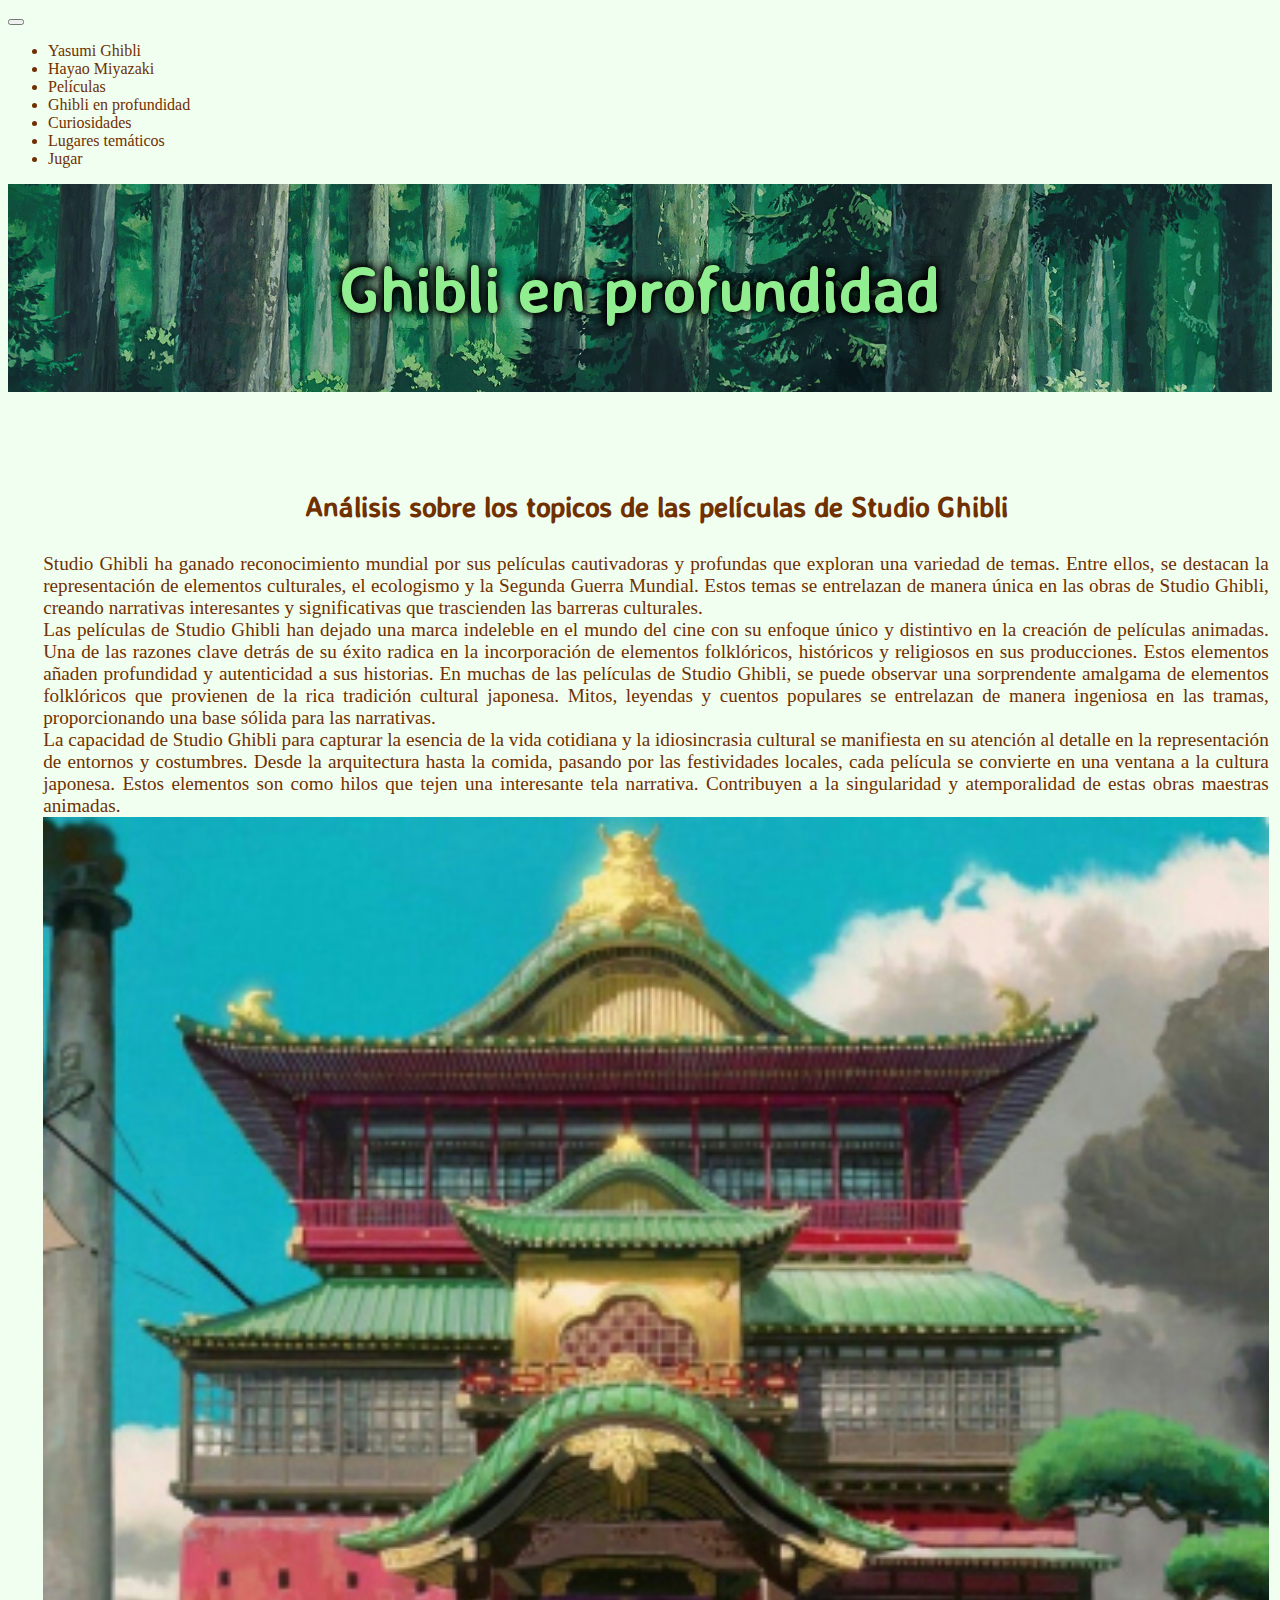
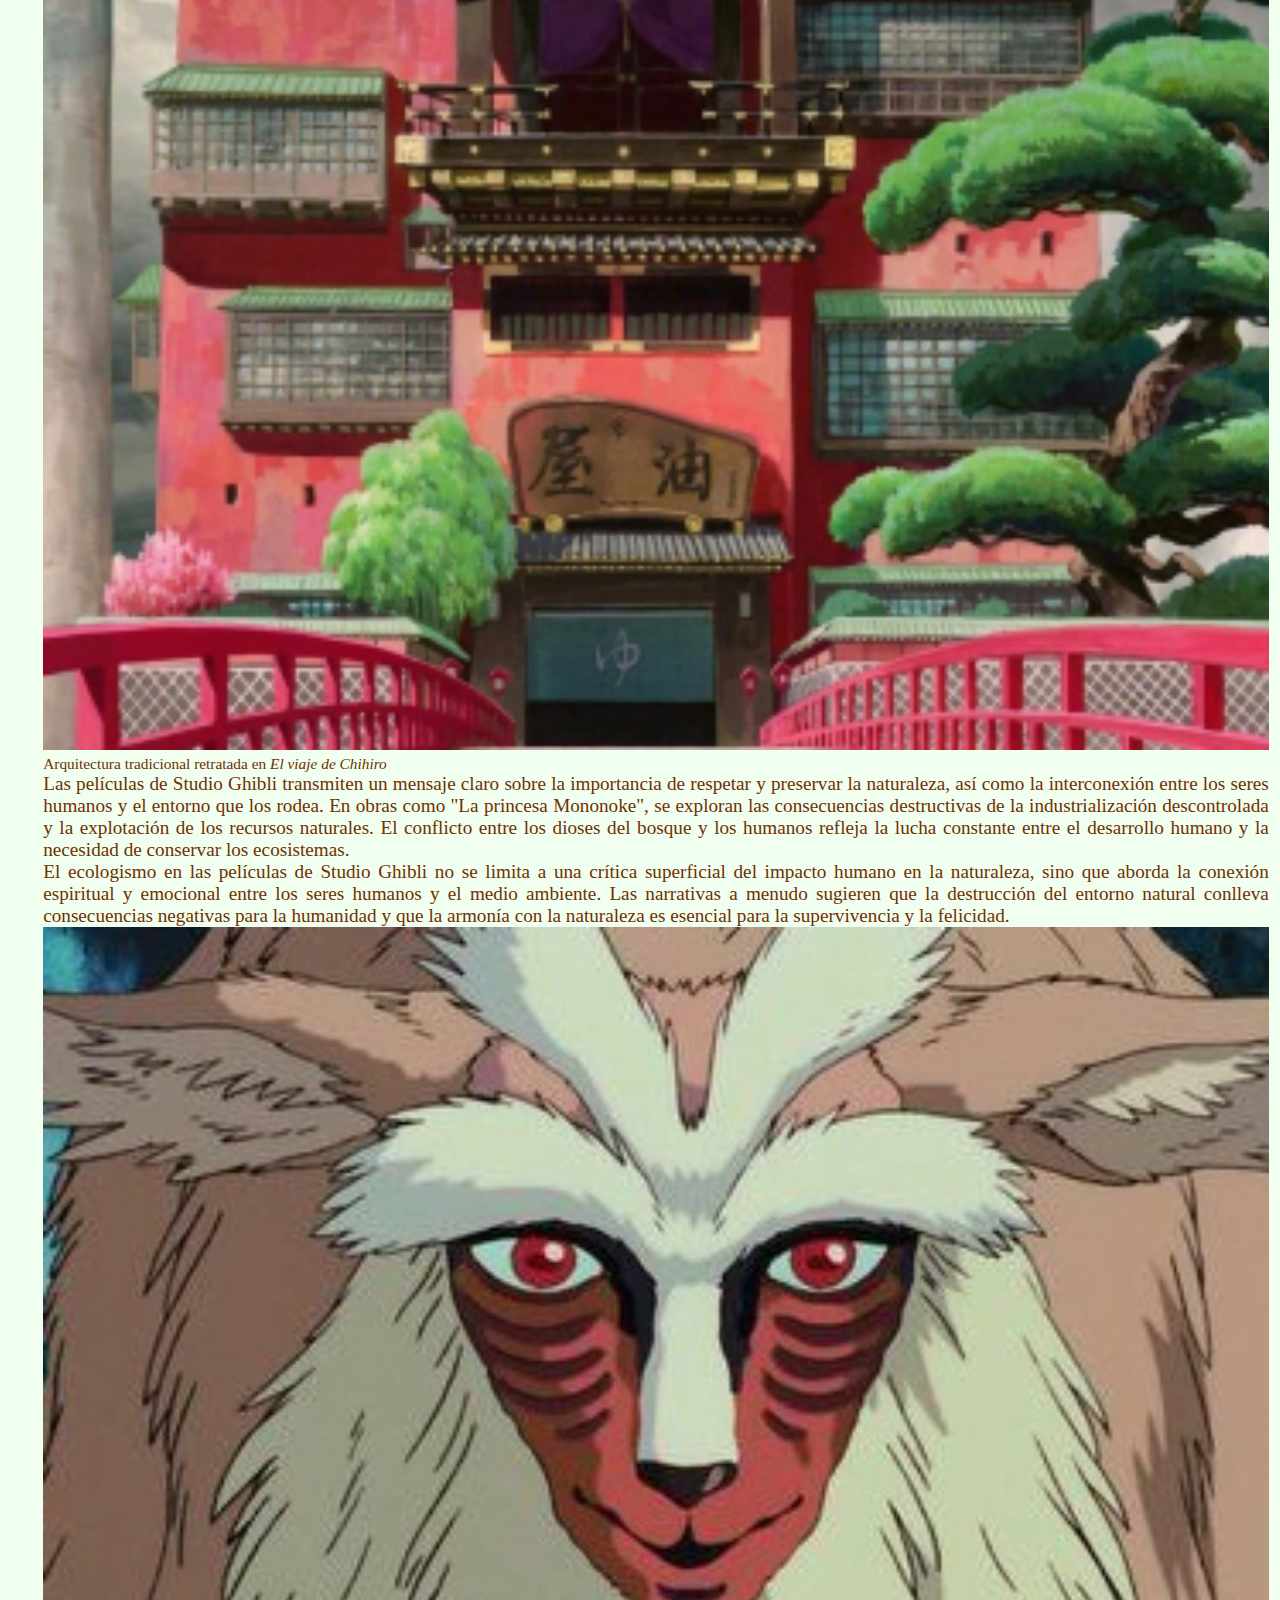
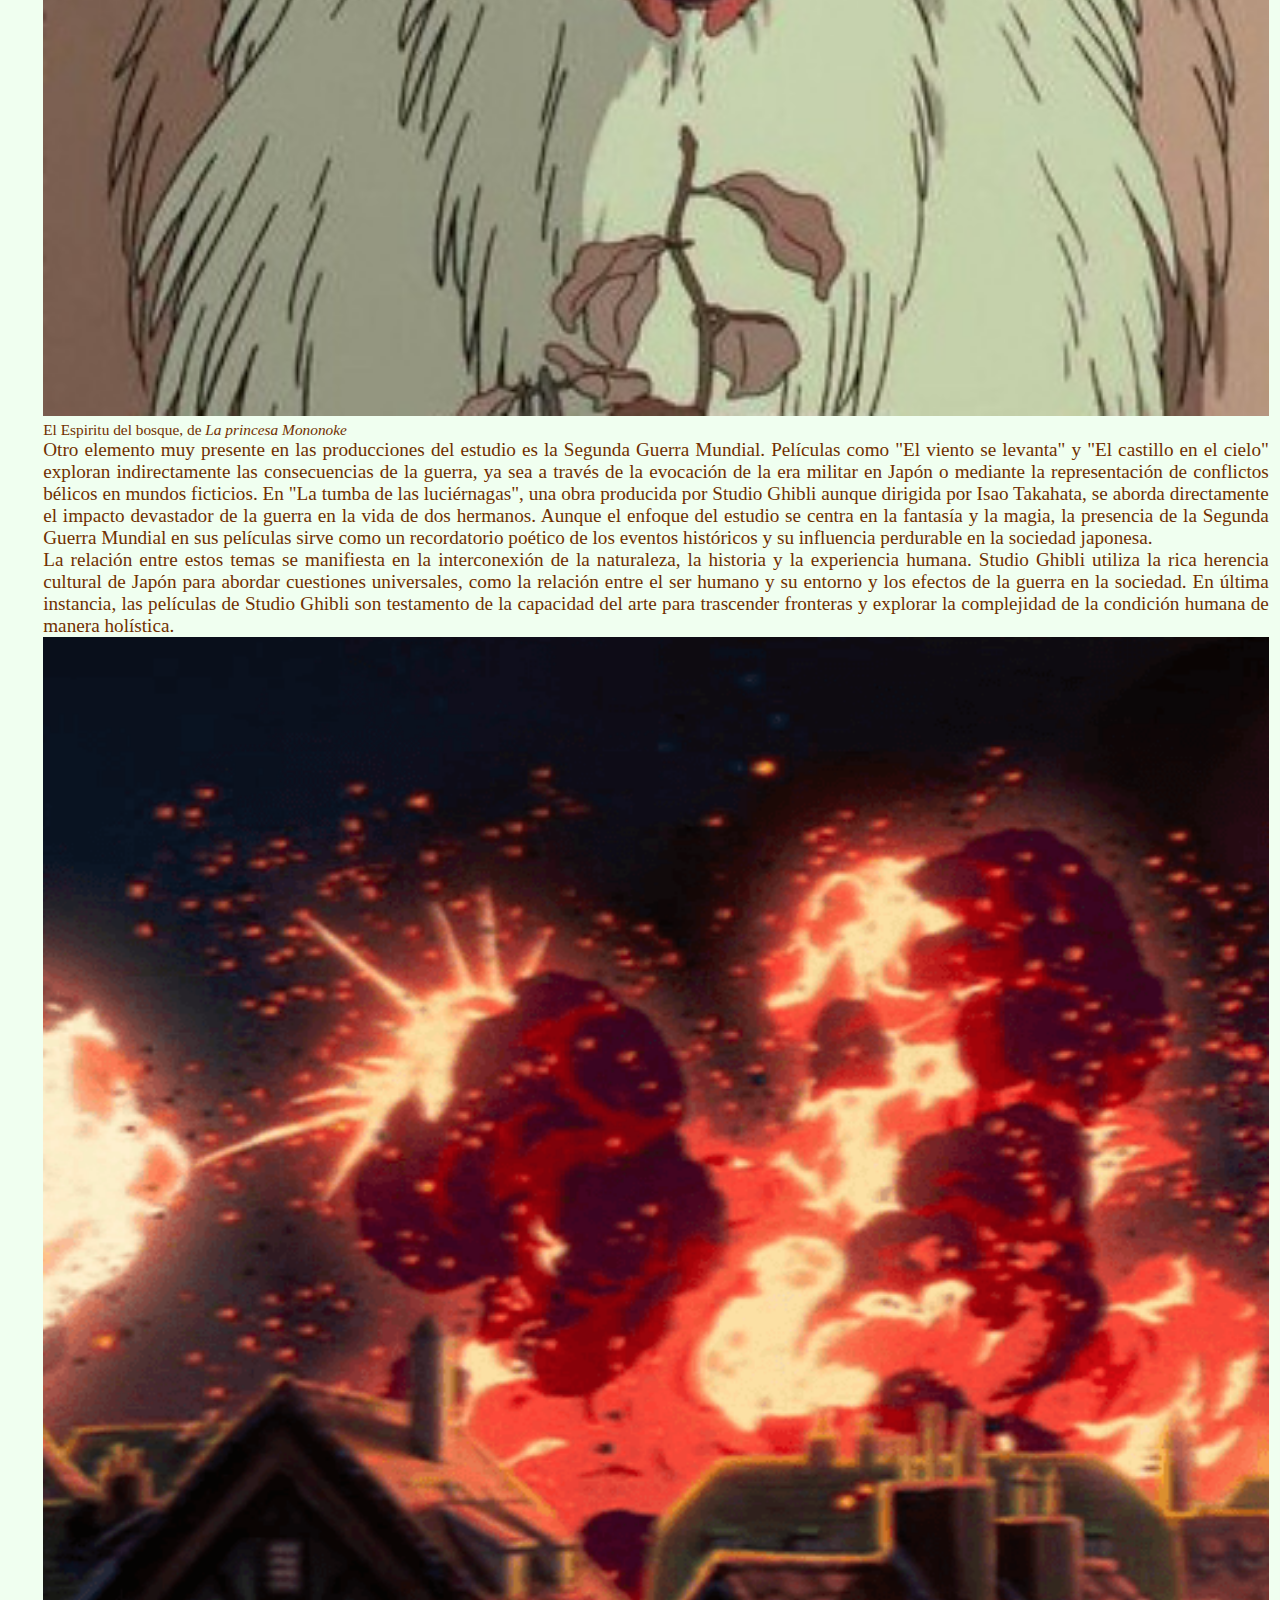
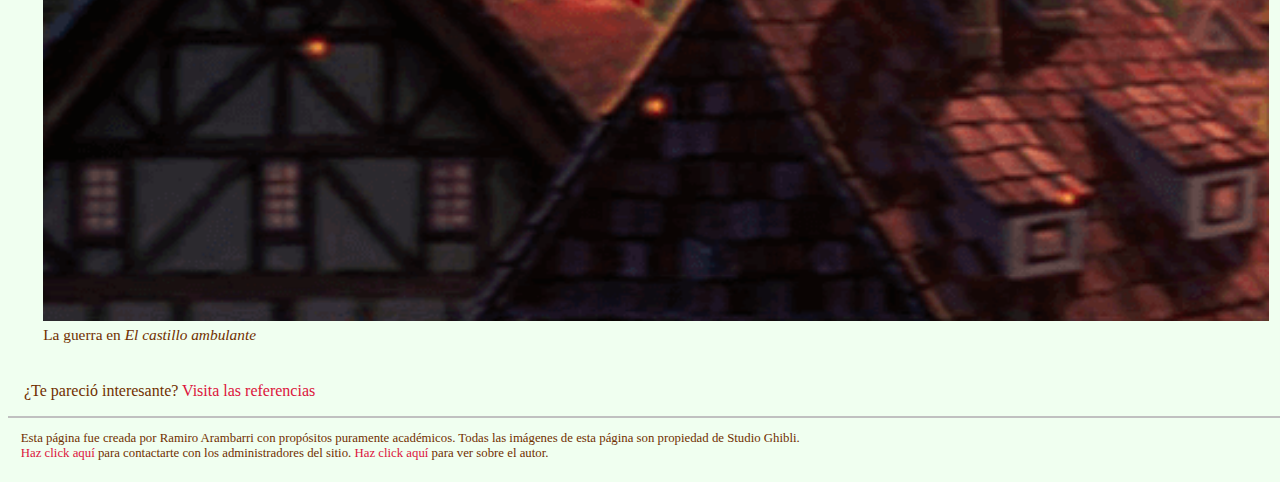
<file: ghiblitopics/index.html>
<!DOCTYPE html>
<html lang="es">
<head>
	<meta charset="utf-8">
	<meta name="viewport" content="width=device-width, initial-scale=1">
	<link href="https://cdn.jsdelivr.net/npm/bootstrap@5.3.2/dist/css/bootstrap.min.css" rel="stylesheet" integrity="sha384-T3c6CoIi6uLrA9TneNEoa7RxnatzjcDSCmG1MXxSR1GAsXEV/Dwwykc2MPK8M2HN" crossorigin="anonymous">
	<link href="../styles.css" rel="stylesheet">
	<script src="https://cdn.jsdelivr.net/npm/bootstrap@5.3.2/dist/js/bootstrap.bundle.min.js" integrity="sha384-C6RzsynM9kWDrMNeT87bh95OGNyZPhcTNXj1NW7RuBCsyN/o0jlpcV8Qyq46cDfL" crossorigin="anonymous"></script>
	<title>Ghibli en profundidad - Yasumi Ghibli</title>
</head>
<body>
	<nav class="navbar navbar-expand-lg bg-body-tertiary nav-underline">
		<div class="container-fluid">
			<button class="navbar-toggler" type="button" data-bs-toggle="collapse" data-bs-target="#navbarSupportedContent" aria-controls="navbarSupportedContent" aria-expanded="false" aria-label="Toggle navigation">
				<span class="navbar-toggler-icon"></span>
			</button>
			<div class="collapse navbar-collapse" id="navbarSupportedContent">
				<ul class="navbar-nav me-auto mb-2 mb-lg-0">
					<li class="nav-item">
						<a class="nav-link navbar-brand" aria-current="page" href="../index.html">Yasumi Ghibli</a>
					</li>
					<li class="nav-item">
						<a class="nav-link" href="../miyazaki/index.html">Hayao Miyazaki</a>
					</li>
					<li class="nav-item">
						<a class="nav-link" href="../films/index.html">Películas</a>
					</li>
					<li class="nav-item">
						<a class="nav-link active" href="#">Ghibli en profundidad</a>
					</li>
					<li class="nav-item">
						<a class="nav-link" href="../facts/index.html">Curiosidades</a>
					</li>
					<li class="nav-item">
						<a class="nav-link" href="../parks/index.html">Lugares temáticos</a>
					</li>
					<li class="nav-item">
						<a class="nav-link" href="../game/index.html">Jugar</a>
					</li>
				</ul>
			</div>
		</div>
	</nav>
	<header id="topics-banner" class="banner">
		<h1>
			Ghibli en profundidad
		</h1>
	</header>
	<main class="container">
		<section class="row">
			<h2>Análisis sobre los topicos de las películas de Studio Ghibli</h2>
			<div class="col-md-8 col-sm-12"> 
				<p>
					Studio Ghibli ha ganado reconocimiento mundial por sus películas cautivadoras y profundas que exploran una variedad de temas. Entre ellos, se destacan la representación de elementos culturales, el ecologismo y la Segunda Guerra Mundial. Estos temas se entrelazan de manera única en las obras de Studio Ghibli, creando narrativas interesantes y significativas que trascienden las barreras culturales.
					<br>
					Las películas de Studio Ghibli han dejado una marca indeleble en el mundo del cine con su enfoque único y distintivo en la creación de películas animadas. Una de las razones clave detrás de su éxito radica en la incorporación de elementos folklóricos, históricos y religiosos en sus producciones. Estos elementos añaden profundidad y autenticidad a sus historias. En muchas de las películas de Studio Ghibli, se puede observar una sorprendente amalgama de elementos folklóricos que provienen de la rica tradición cultural japonesa. Mitos, leyendas y cuentos populares se entrelazan de manera ingeniosa en las tramas, proporcionando una base sólida para las narrativas.
					<br>
					La capacidad de Studio Ghibli para capturar la esencia de la vida cotidiana y la idiosincrasia cultural se manifiesta en su atención al detalle en la representación de entornos y costumbres. Desde la arquitectura hasta la comida, pasando por las festividades locales, cada película se convierte en una ventana a la cultura japonesa. Estos elementos son como hilos que tejen una interesante tela narrativa. Contribuyen a la singularidad y atemporalidad de estas obras maestras animadas.
				</p>
			</div>
			<div class="col-md-4 col-sm-12 my-4">
				<img src="images/architecture.jpg" alt="Fotograma de La princessa mononoke" class="rounded-4">
				<p class="img-footer">Arquitectura tradicional retratada en <em>El viaje de Chihiro</em></p>
			</div>
			<div class="col-md-8 col-sm-12"> 
				<p>
					Las películas de Studio Ghibli transmiten un mensaje claro sobre la importancia de respetar y preservar la naturaleza, así como la interconexión entre los seres humanos y el entorno que los rodea. En obras como "La princesa Mononoke", se exploran las consecuencias destructivas de la industrialización descontrolada y la explotación de los recursos naturales. El conflicto entre los dioses del bosque y los humanos refleja la lucha constante entre el desarrollo humano y la necesidad de conservar los ecosistemas.
					<br>
					El ecologismo en las películas de Studio Ghibli no se limita a una crítica superficial del impacto humano en la naturaleza, sino que aborda la conexión espiritual y emocional entre los seres humanos y el medio ambiente. Las narrativas a menudo sugieren que la destrucción del entorno natural conlleva consecuencias negativas para la humanidad y que la armonía con la naturaleza es esencial para la supervivencia y la felicidad.
				</p>
			</div>
			<div class="col-md-4 col-sm-12 my-4">
				<img src="images/spirit.jpg" alt="Fotograma de La princessa mononoke" class="rounded-4">
				<p class="img-footer">El Espiritu del bosque, de <em>La princesa Mononoke</em></p>
			</div>
			<div class="col-md-8 col-sm-12">
				<p>
					Otro elemento muy presente en las producciones del estudio es la Segunda Guerra Mundial. Películas como "El viento se levanta" y "El castillo en el cielo" exploran indirectamente las consecuencias de la guerra, ya sea a través de la evocación de la era militar en Japón o mediante la representación de conflictos bélicos en mundos ficticios. En "La tumba de las luciérnagas", una obra producida por Studio Ghibli aunque dirigida por Isao Takahata, se aborda directamente el impacto devastador de la guerra en la vida de dos hermanos. Aunque el enfoque del estudio se centra en la fantasía y la magia, la presencia de la Segunda Guerra Mundial en sus películas sirve como un recordatorio poético de los eventos históricos y su influencia perdurable en la sociedad japonesa.
					<br>
					La relación entre estos temas se manifiesta en la interconexión de la naturaleza, la historia y la experiencia humana. Studio Ghibli utiliza la rica herencia cultural de Japón para abordar cuestiones universales, como la relación entre el ser humano y su entorno y los efectos de la guerra en la sociedad. En última instancia, las películas de Studio Ghibli son testamento de la capacidad del arte para trascender fronteras y explorar la complejidad de la condición humana de manera holística.
				</p>
			</div>
			<div class="col-md-4 col-sm-12 my-4">
				<img src="images/war.png" alt="Imagen de edificios incendiandose" class="rounded-4">
				<p class="img-footer">La guerra en <em>El castillo ambulante</em></p>
			</div>			
		</section>
		<div class="my-4">
			<p>
				¿Te pareció interesante? <a target="_blank" href="../references/index.html#ghiblitopics-references">Visita las referencias</a>
			</p>
		</div>
	</main>

	<footer class="container">
		<p>Esta página fue creada por Ramiro Arambarri con propósitos puramente académicos. Todas las imágenes de esta página son propiedad de Studio Ghibli.<br>
			<a href="../contactus/index.html">Haz click aquí</a> para contactarte con los administradores del sitio.
			<a href="../credits/index.html">Haz click aquí</a> para ver sobre el autor.
		</p>
	</footer>
</body>
</html>
</file>
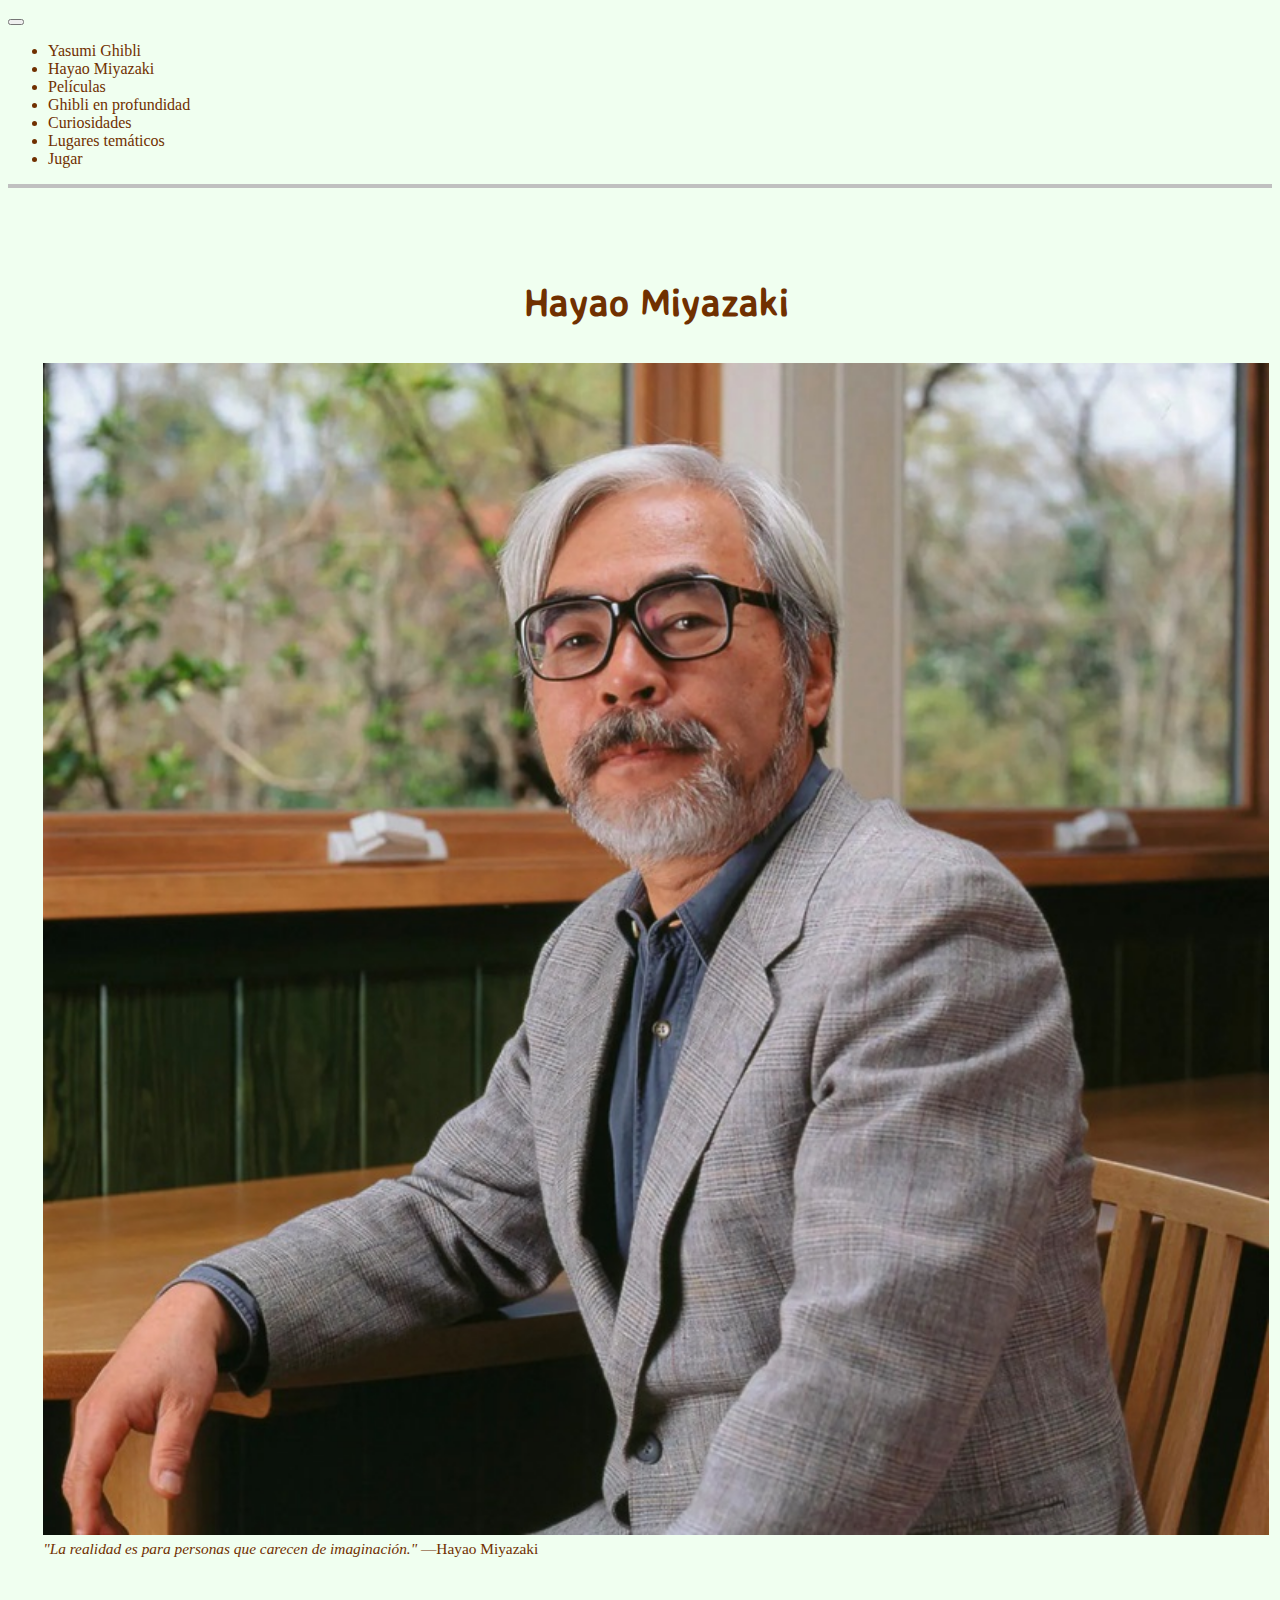
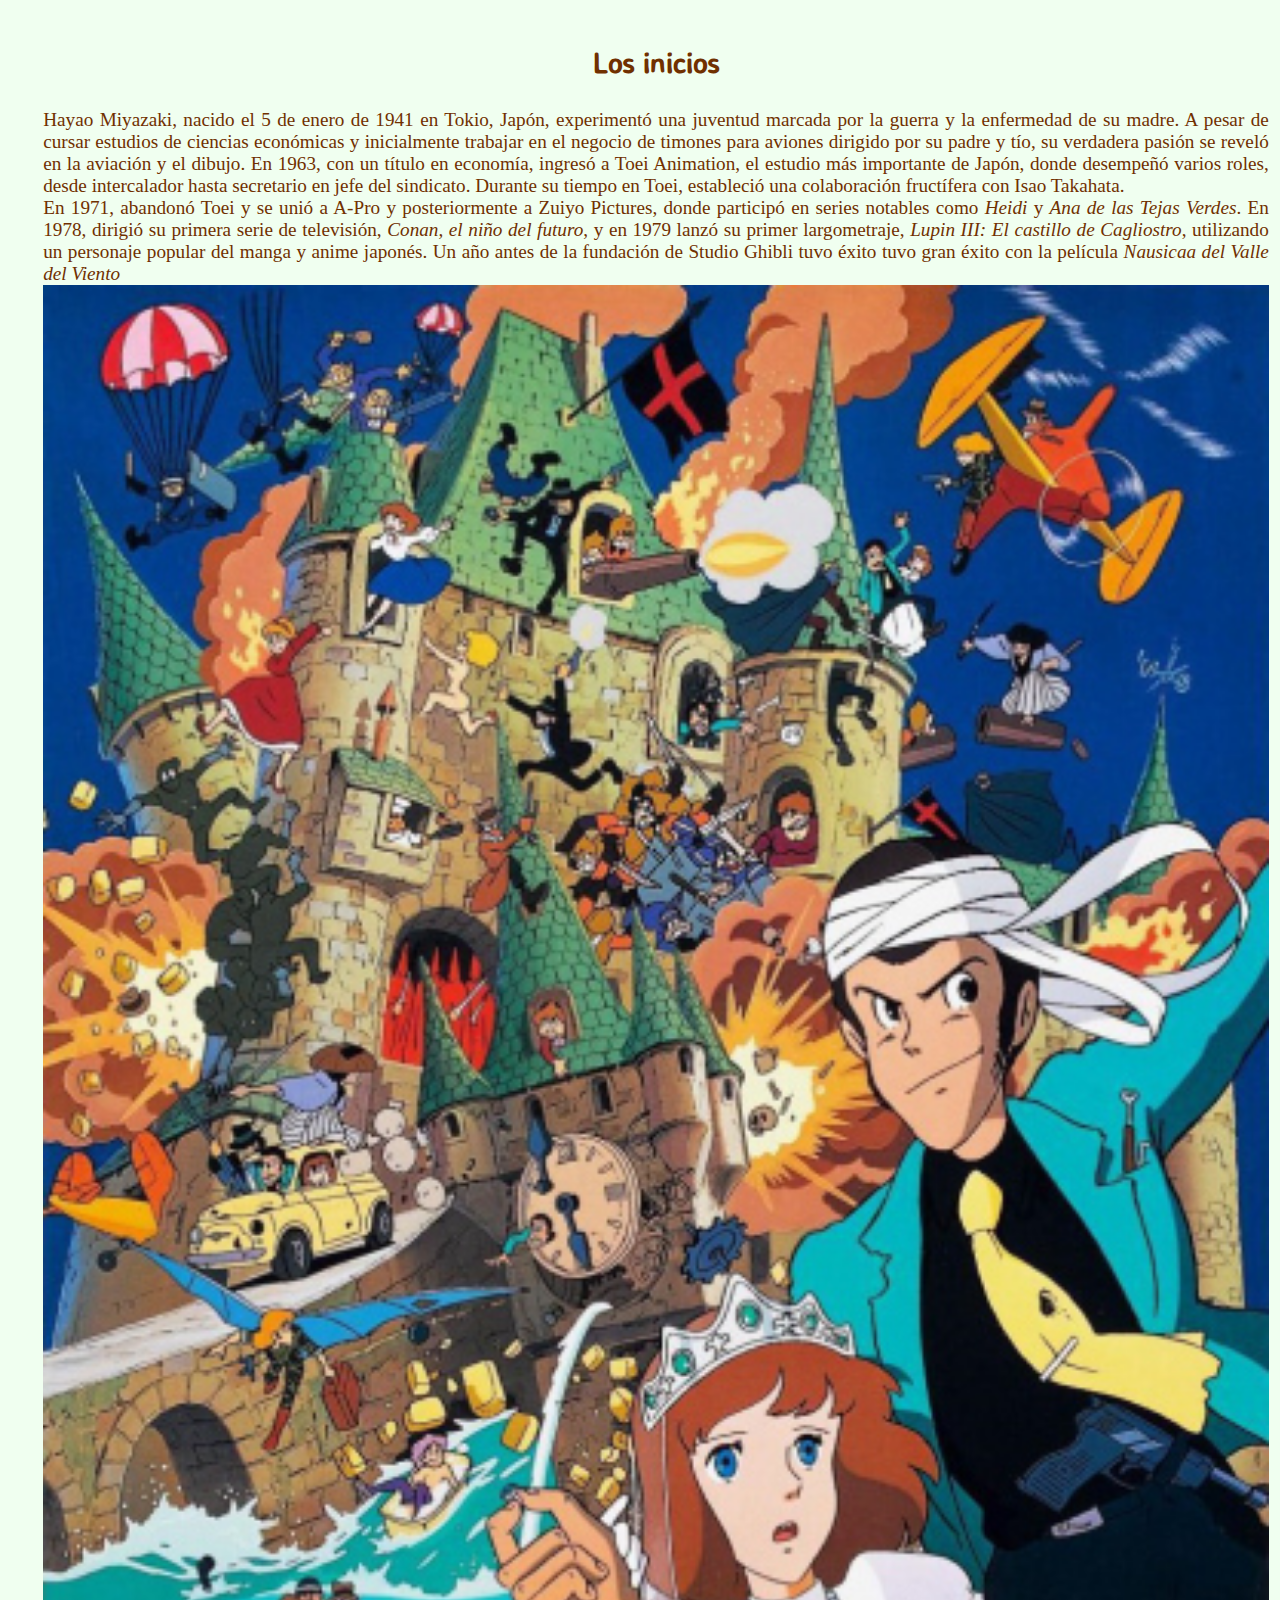
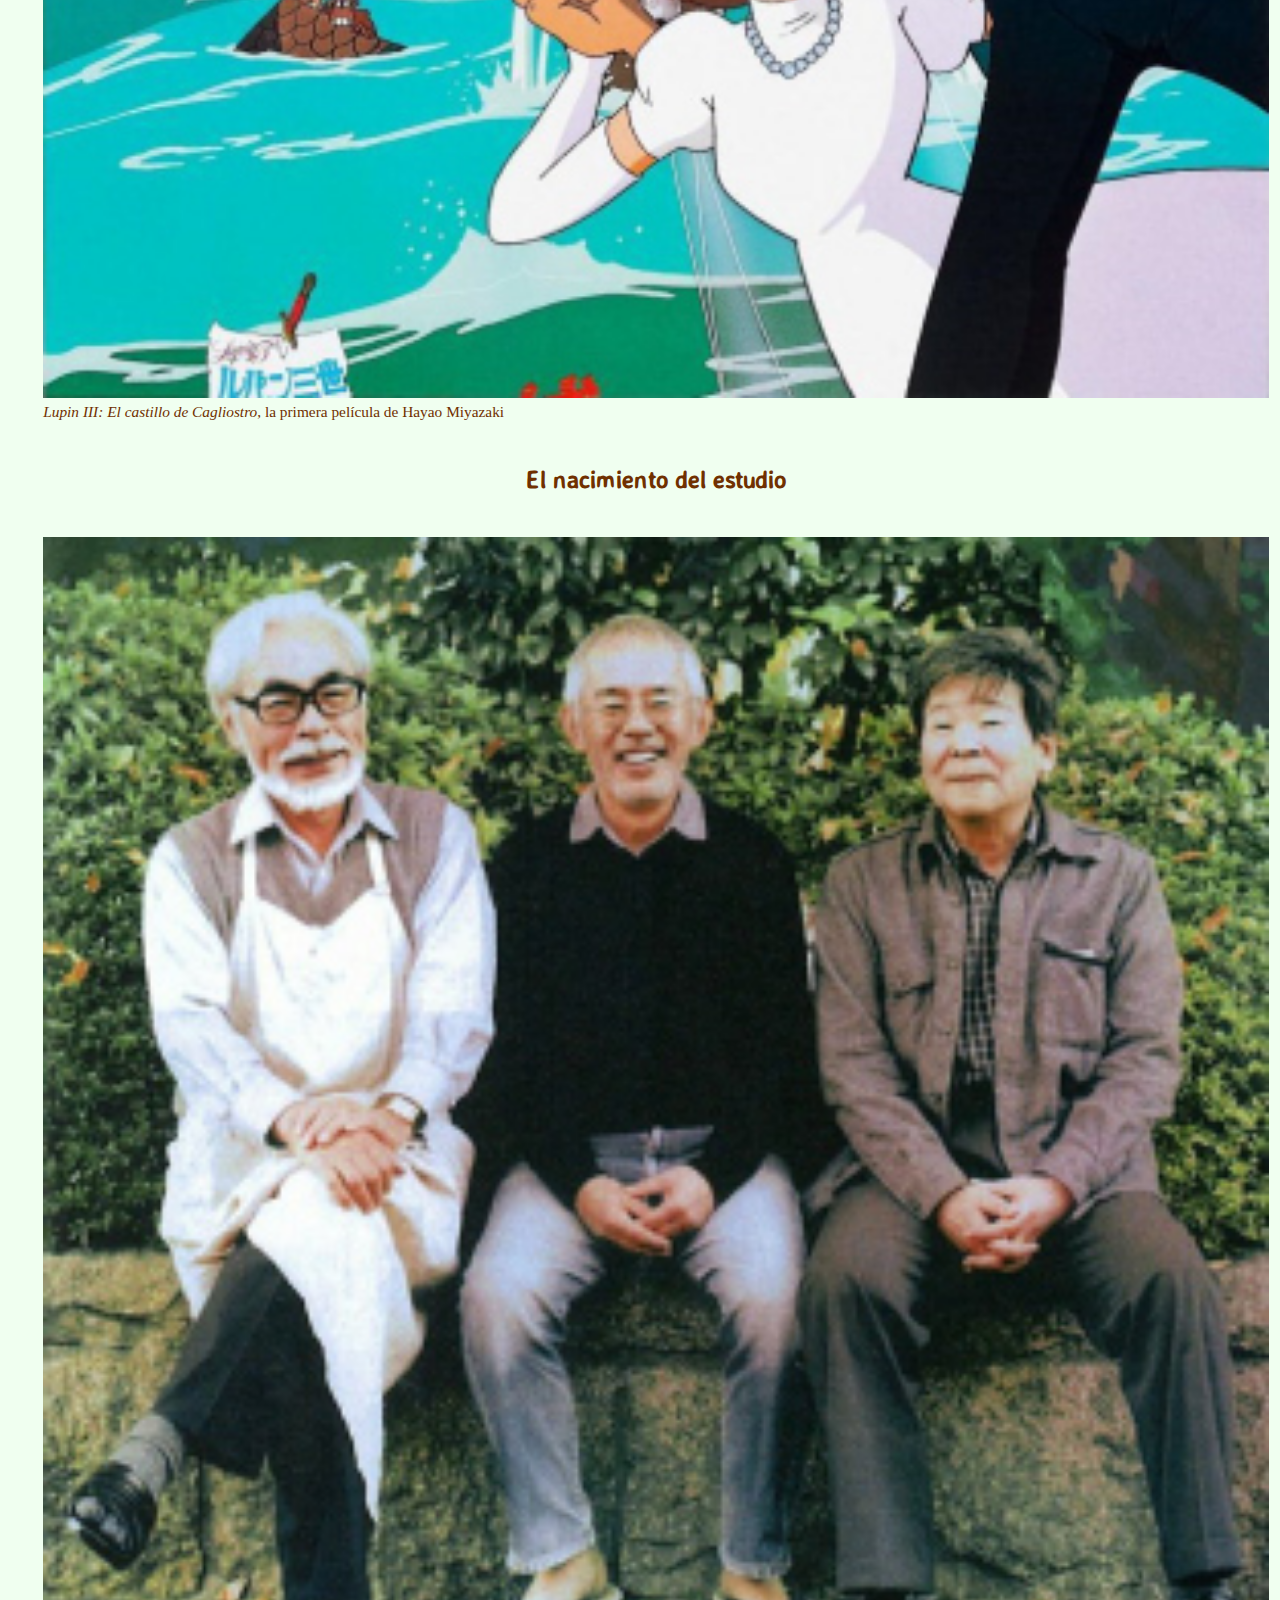
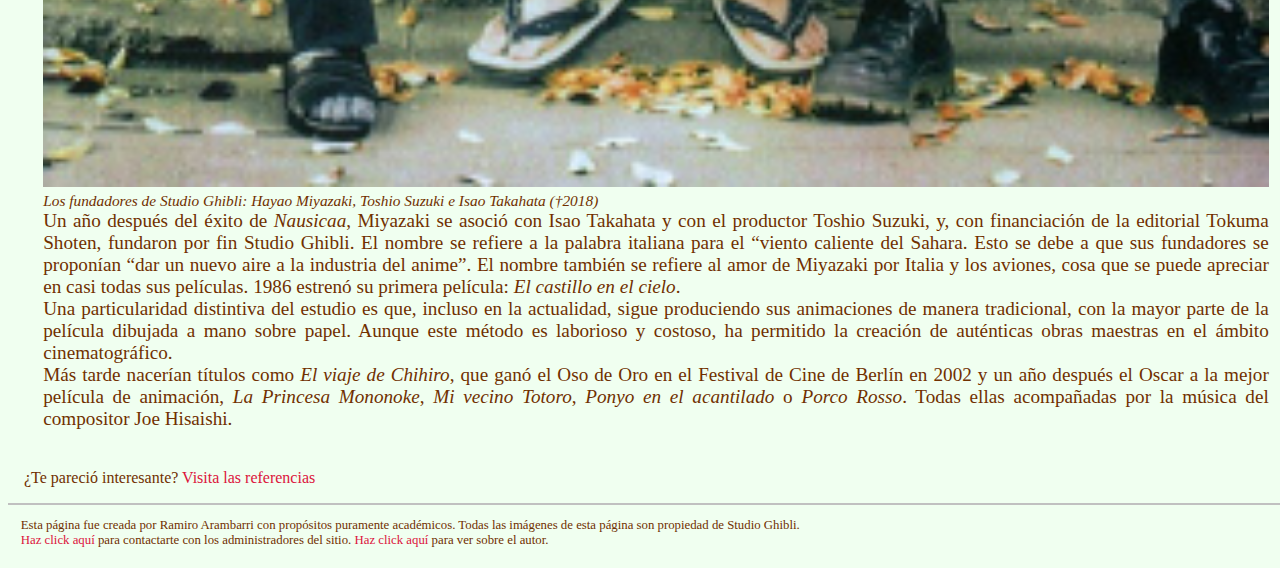
<file: miyazaki/index.html>
<!DOCTYPE html>
<html lang="es">
<head>
	<meta charset="utf-8">
	<meta name="viewport" content="width=device-width, initial-scale=1">
	<link href="https://cdn.jsdelivr.net/npm/bootstrap@5.3.2/dist/css/bootstrap.min.css" rel="stylesheet" integrity="sha384-T3c6CoIi6uLrA9TneNEoa7RxnatzjcDSCmG1MXxSR1GAsXEV/Dwwykc2MPK8M2HN" crossorigin="anonymous">
	<link href="../styles.css" rel="stylesheet">
	<script src="https://cdn.jsdelivr.net/npm/bootstrap@5.3.2/dist/js/bootstrap.bundle.min.js" integrity="sha384-C6RzsynM9kWDrMNeT87bh95OGNyZPhcTNXj1NW7RuBCsyN/o0jlpcV8Qyq46cDfL" crossorigin="anonymous"></script>
	<title>Hayao Miyazaki - Yasumi Ghibli</title>
</head>
<body>
	<nav class="navbar navbar-expand-lg bg-body-tertiary nav-underline separated">
		<div class="container-fluid">
			<button class="navbar-toggler" type="button" data-bs-toggle="collapse" data-bs-target="#navbarSupportedContent" aria-controls="navbarSupportedContent" aria-expanded="false" aria-label="Toggle navigation">
				<span class="navbar-toggler-icon"></span>
			</button>
			<div class="collapse navbar-collapse" id="navbarSupportedContent">
				<ul class="navbar-nav me-auto mb-2 mb-lg-0">
					<li class="nav-item">
						<a class="nav-link navbar-brand" aria-current="page" href="../index.html">Yasumi Ghibli</a>
					</li>
					<li class="nav-item">
						<a class="nav-link active" href="#">Hayao Miyazaki</a>
					</li>
					<li class="nav-item">
						<a class="nav-link" href="../films/index.html">Películas</a>
					</li>
					<li class="nav-item">
						<a class="nav-link" href="../ghiblitopics/index.html">Ghibli en profundidad</a>
					</li>
					<li class="nav-item">
						<a class="nav-link" href="../facts/index.html">Curiosidades</a>
					</li>
					<li class="nav-item">
						<a class="nav-link" href="../parks/index.html">Lugares temáticos</a>
					</li>
					<li class="nav-item">
						<a class="nav-link" href="../game/index.html">Jugar</a>
					</li>
				</ul>
			</div>
		</div>
	</nav>
	<main class="container">
		<section>
			<h1>Hayao Miyazaki</h1>

			<div class="col-md-5 col-sm-12 mx-auto">
				<img src="images/miyazaki.jpg" class="rounded-4" alt="Foto de Hayao Miyazaki">
				<p class="img-footer"><em>"La realidad es para personas que carecen de imaginación."</em> —Hayao Miyazaki</p>
			</div>
		</section>
		<section class="row">
			<h2 class="mx-auto">Los inicios</h2>
			<div class="col-md-9 col-sm-12 ax-auto">
				
				<p>
					Hayao Miyazaki, nacido el 5 de enero de 1941 en Tokio, Japón, experimentó una juventud marcada por la guerra y la enfermedad de su madre. A pesar de cursar estudios de ciencias económicas y inicialmente trabajar en el negocio de timones para aviones dirigido por su padre y tío, su verdadera pasión se reveló en la aviación y el dibujo. En 1963, con un título en economía, ingresó a Toei Animation, el estudio más importante de Japón, donde desempeñó varios roles, desde intercalador hasta secretario en jefe del sindicato. Durante su tiempo en Toei, estableció una colaboración fructífera con Isao Takahata.
					<br>
					En 1971, abandonó Toei y se unió a A-Pro y posteriormente a Zuiyo Pictures, donde participó en series notables como <em>Heidi</em> y <em>Ana de las Tejas Verdes</em>. En 1978, dirigió su primera serie de televisión, <em>Conan, el niño del futuro</em>, y en 1979 lanzó su primer largometraje, <em>Lupin III: El castillo de Cagliostro</em>, utilizando un personaje popular del manga y anime japonés. Un año antes de la fundación de Studio Ghibli tuvo éxito tuvo gran éxito con la película <em>Nausicaa del Valle del Viento</em>
				</p>
			</div>
			<div class="col-md-3 col-sm-12 mx-auto">
				<img src="images/cagliostro.jpg" class="rounded-4" alt="Portada de Lupin III: El castillo de Cagliostro">
				<p class="img-footer"><em>Lupin III: El castillo de Cagliostro</em>, la primera película de Hayao Miyazaki</p>
			</div>
		</section>
		<h2>El nacimiento del estudio</h2>
		<section class="row">
			<div class="col-md-4 col-sm-12">
				<img src="images/founders.jpg" alt="Fotografía de lo sfundadores de Studio Ghibli" class="rounded-4">
				<p class="img-footer"><em>Los fundadores de Studio Ghibli: Hayao Miyazaki, Toshio Suzuki e Isao Takahata (†2018)</em></p>
			</div>
			<div class="col-md-8 col-sm-12">

				<p>
					Un año después del éxito de <em>Nausicaa</em>, Miyazaki se asoció con Isao Takahata y con el productor Toshio Suzuki, y, con financiación de la editorial Tokuma Shoten, fundaron por fin Studio Ghibli. El nombre se refiere a la palabra italiana para el “viento caliente del Sahara. Esto se debe a que sus fundadores se proponían “dar un nuevo aire a la industria del anime”. El nombre también se refiere al amor de Miyazaki por Italia y los aviones, cosa que se puede apreciar en casi todas sus películas. 1986 estrenó su primera película: <em>El castillo en el cielo</em>.
					<br>
					Una particularidad distintiva del estudio es que, incluso en la actualidad, sigue produciendo sus animaciones de manera tradicional, con la mayor parte de la película dibujada a mano sobre papel. Aunque este método es laborioso y costoso, ha permitido la creación de auténticas obras maestras en el ámbito cinematográfico.
					<br>
					Más tarde nacerían títulos como <em>El viaje de Chihiro</em>, que ganó el Oso de Oro en el Festival de Cine de Berlín en 2002 y un año después el Oscar a la mejor película de animación, <em>La Princesa Mononoke</em>, <em>Mi vecino Totoro</em>, <em>Ponyo en el acantilado</em> o <em>Porco Rosso</em>. Todas ellas acompañadas por la música del compositor Joe Hisaishi.

				</p>
			</div>
			
		</section>
		<div class="my-4">
			<p>
				¿Te pareció interesante? <a target="_blank" href="../references/index.html#miyazaki-references">Visita las referencias</a>
			</p>
		</div>
	</main>

	<footer class="container">
		<p>Esta página fue creada por Ramiro Arambarri con propósitos puramente académicos. Todas las imágenes de esta página son propiedad de Studio Ghibli.<br>
			<a href="../contactus/index.html">Haz click aquí</a> para contactarte con los administradores del sitio.
			<a href="../credits/index.html">Haz click aquí</a> para ver sobre el autor.
		</p>
	</footer>
</body>
</html>
</file>
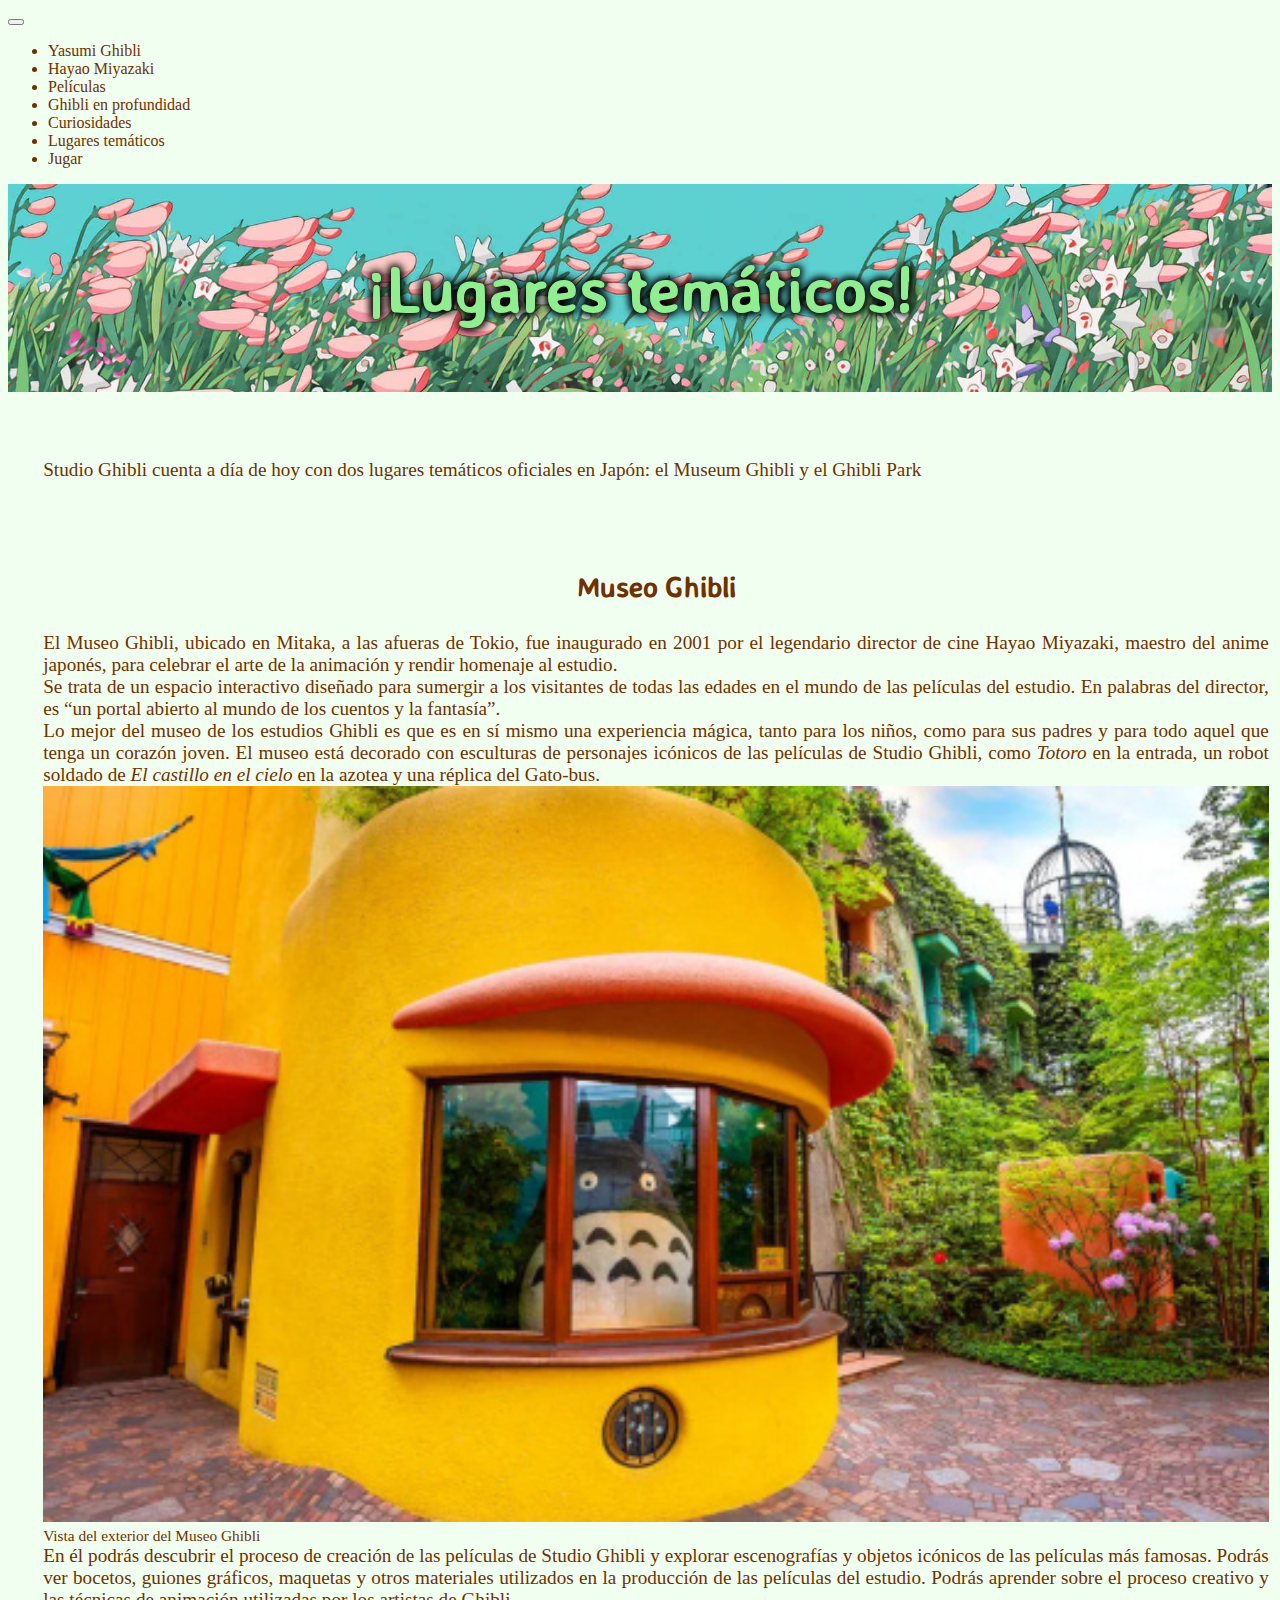
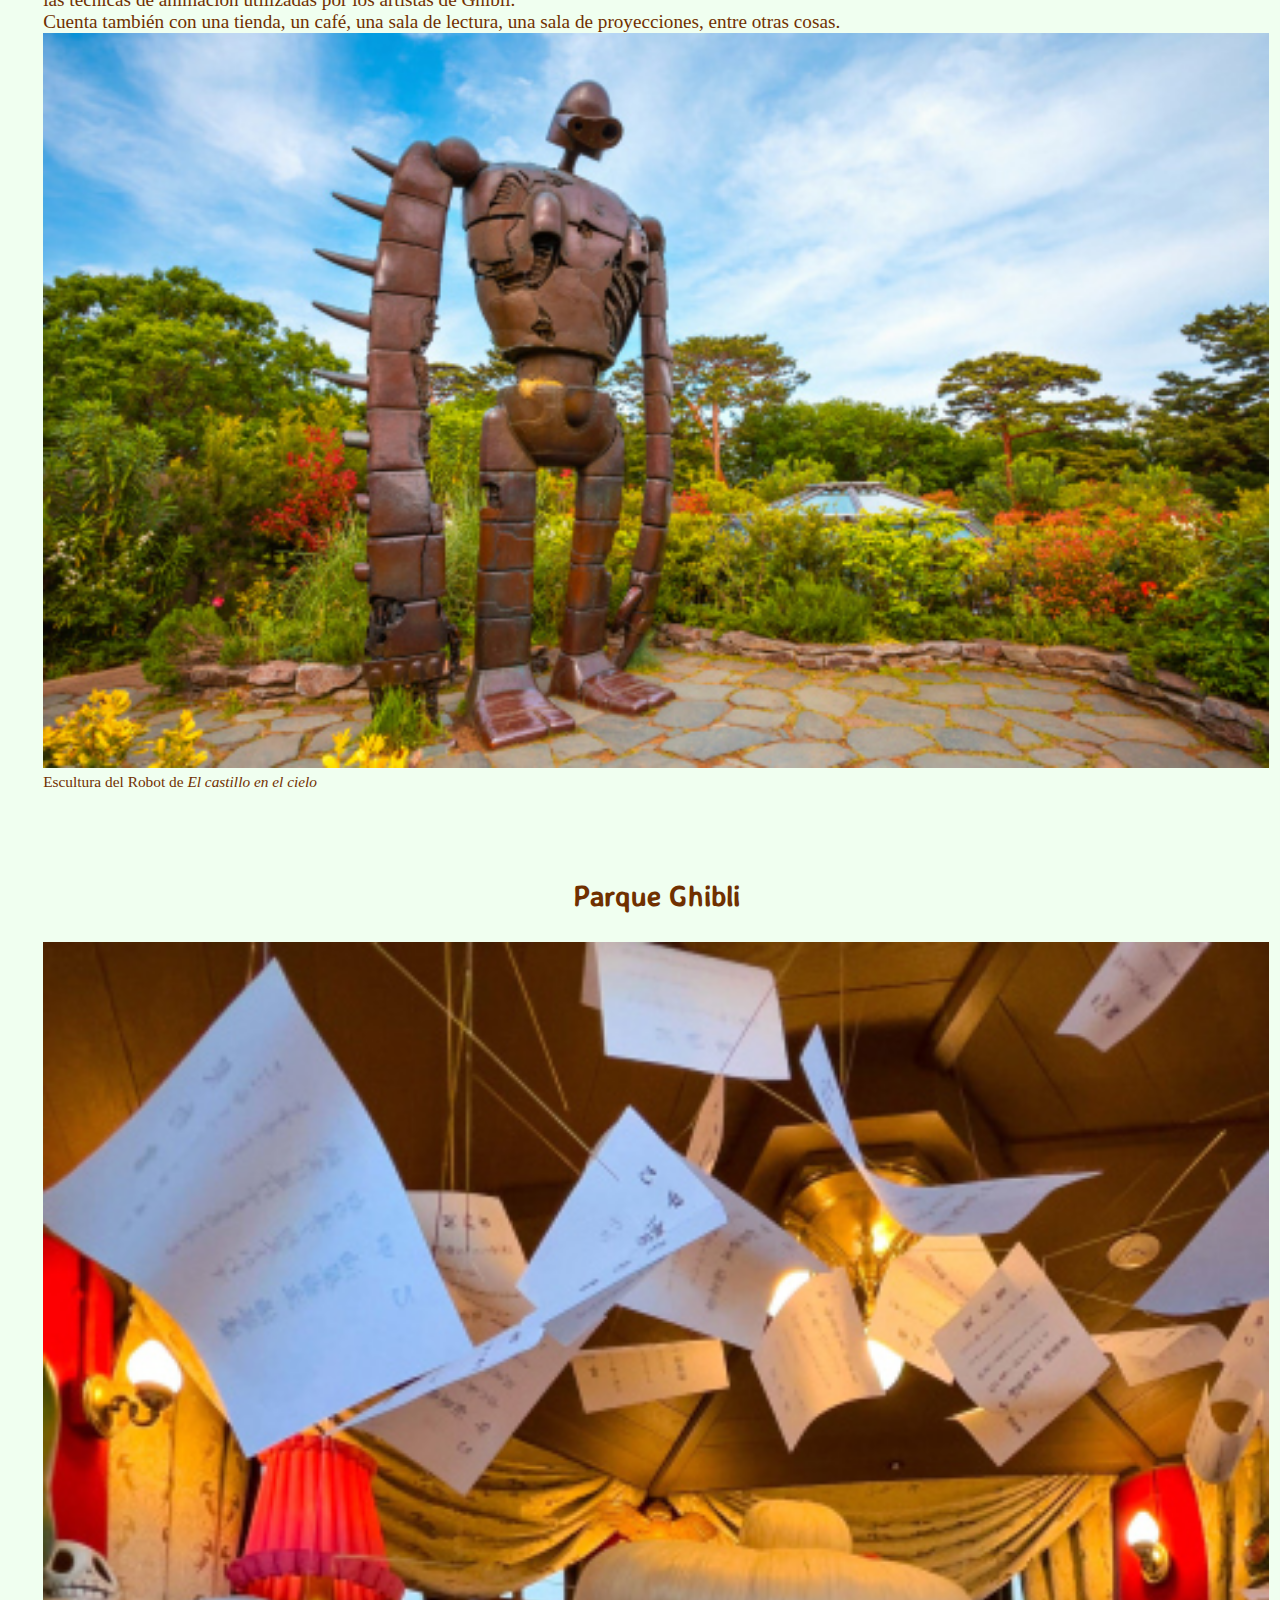
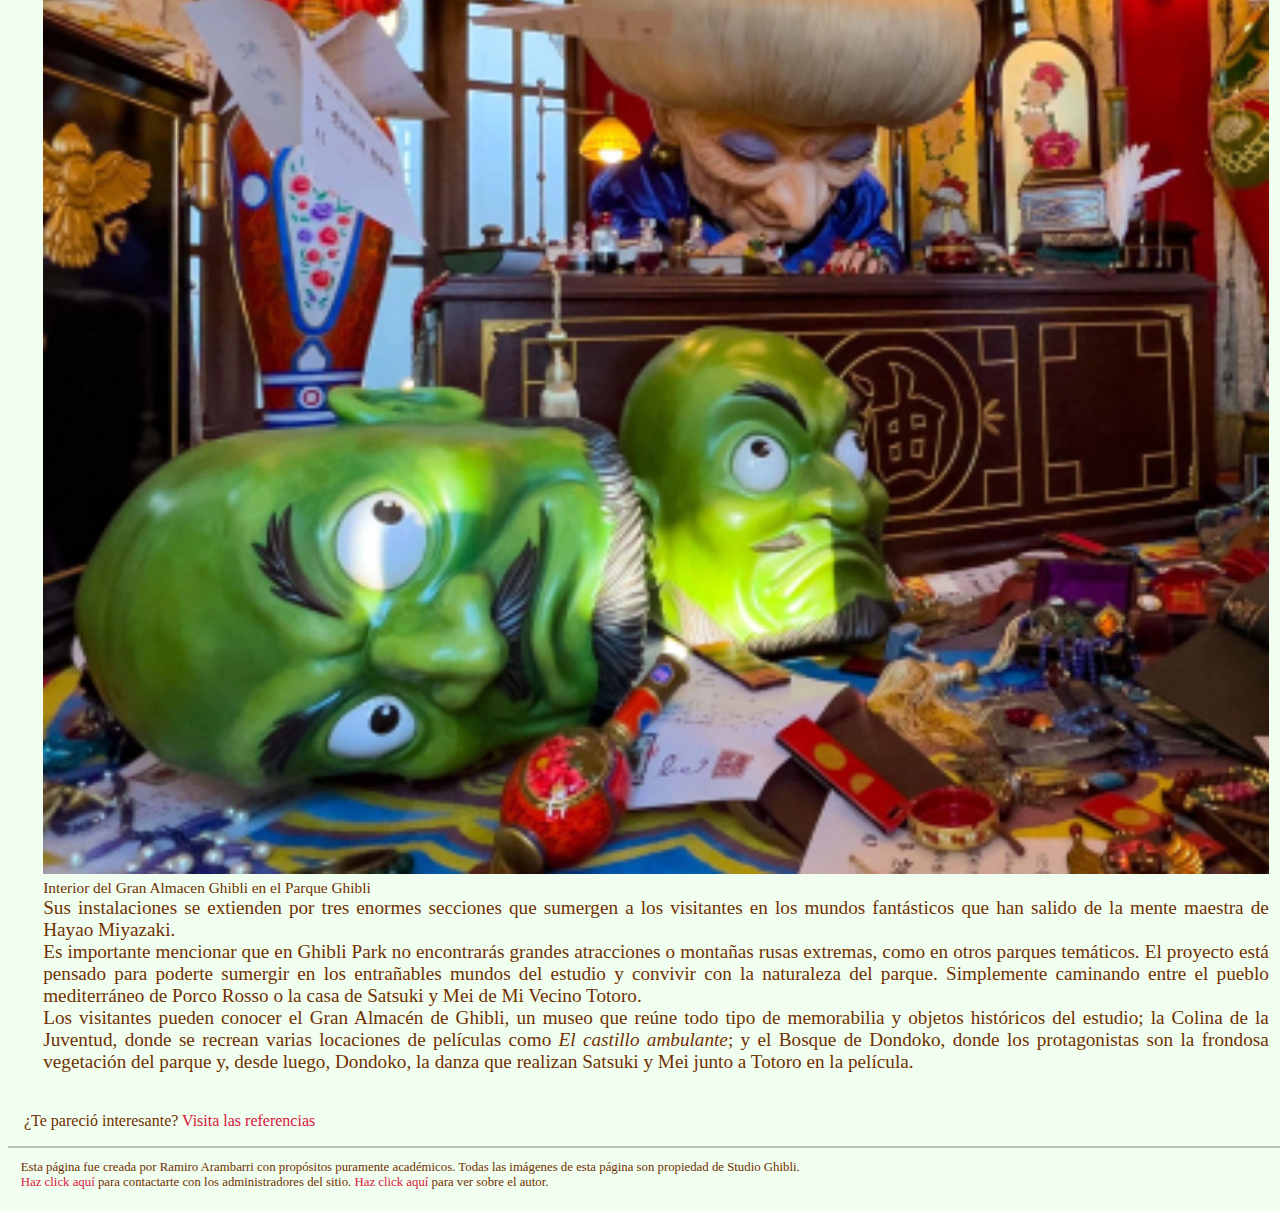
<file: parks/index.html>
<!DOCTYPE html>
<html lang="es">
<head>
	<meta charset="utf-8">
	<meta name="viewport" content="width=device-width, initial-scale=1">
	<link href="https://cdn.jsdelivr.net/npm/bootstrap@5.3.2/dist/css/bootstrap.min.css" rel="stylesheet" integrity="sha384-T3c6CoIi6uLrA9TneNEoa7RxnatzjcDSCmG1MXxSR1GAsXEV/Dwwykc2MPK8M2HN" crossorigin="anonymous">
	<link href="../styles.css" rel="stylesheet">
	<script src="https://cdn.jsdelivr.net/npm/bootstrap@5.3.2/dist/js/bootstrap.bundle.min.js" integrity="sha384-C6RzsynM9kWDrMNeT87bh95OGNyZPhcTNXj1NW7RuBCsyN/o0jlpcV8Qyq46cDfL" crossorigin="anonymous"></script>
	<title>Lugares temáticos - Yasumi Ghibli</title>
</head>
<body>
	<nav class="navbar navbar-expand-lg bg-body-tertiary nav-underline">
		<div class="container-fluid">
			<button class="navbar-toggler" type="button" data-bs-toggle="collapse" data-bs-target="#navbarSupportedContent" aria-controls="navbarSupportedContent" aria-expanded="false" aria-label="Toggle navigation">
				<span class="navbar-toggler-icon"></span>
			</button>
			<div class="collapse navbar-collapse" id="navbarSupportedContent">
				<ul class="navbar-nav me-auto mb-2 mb-lg-0">
					<li class="nav-item">
						<a class="nav-link navbar-brand" aria-current="page" href="../index.html">Yasumi Ghibli</a>
					</li>
					<li class="nav-item">
						<a class="nav-link" href="../miyazaki/index.html">Hayao Miyazaki</a>
					</li>
					<li class="nav-item">
						<a class="nav-link" href="../films/index.html">Películas</a>
					</li>
					<li class="nav-item">
						<a class="nav-link" href="../ghiblitopics/index.html">Ghibli en profundidad</a>
					</li>
					<li class="nav-item">
						<a class="nav-link" href="../facts/index.html">Curiosidades</a>
					</li>
					<li class="nav-item">
						<a class="nav-link active" href="#">Lugares temáticos</a>
					</li>
					<li class="nav-item">
						<a class="nav-link" href="../game/index.html">Jugar</a>
					</li>
				</ul>
			</div>
		</div>
	</nav>
	<header id="parks-banner" class="banner">
		<h1>
			¡Lugares temáticos!
		</h1>
	</header>
	<main class="container">
		<section class="row">
			<div class="col-md-9  col-sm-12">
				<p>
					Studio Ghibli cuenta a día de hoy con dos lugares temáticos oficiales en Japón: el Museum Ghibli y el Ghibli Park
				</p>
			</div>
		</section>
		<section class="row">
			<h2>Museo Ghibli</h2>
			<div class="col-md-8 col-sm-12">

				<p>
					El Museo Ghibli, ubicado en Mitaka, a las afueras de Tokio, fue inaugurado en 2001 por el legendario director de cine Hayao Miyazaki, maestro del anime japonés, para celebrar el arte de la animación y rendir homenaje al estudio.
					<br>
					Se trata de un espacio interactivo diseñado para sumergir a los visitantes de todas las edades en el mundo de las películas del estudio. En palabras del director, es “un portal abierto al mundo de los cuentos y la fantasía”.
					<br>
					Lo mejor del museo de los estudios Ghibli es que es en sí mismo una experiencia mágica, tanto para los niños, como para sus padres y para todo aquel que tenga un corazón joven. El museo está decorado con esculturas de personajes icónicos de las películas de Studio Ghibli, como <em>Totoro</em> en la entrada, un robot soldado de <em>El castillo en el cielo</em> en la azotea y una réplica del Gato-bus.
				</p>
			</div>
			<div class="col-md-4 col-sm-12">
				<img src="images/museum-outside.jpg" alt="Exterior del Museo Ghibli" class="rounded-4">
				<p class="img-footer">Vista del exterior del Museo Ghibli</p>
			</div>
			<div class="col-md-8 col-sm-12">
				<p>
					En él podrás descubrir el proceso de creación de las películas de Studio Ghibli y explorar escenografías y objetos icónicos de las películas más famosas. Podrás ver bocetos, guiones gráficos, maquetas y otros materiales utilizados en la producción de las películas del estudio. Podrás aprender sobre el proceso creativo y las técnicas de animación utilizadas por los artistas de Ghibli.
					<br>
					Cuenta también con una tienda, un café, una sala de lectura, una sala de proyecciones, entre otras cosas.
				</p>
			</div>
			<div class="col-md-4 col-sm-12">
				<img src="images/museum-sculpture.jpg" alt="Exterior del Museo Ghibli" class="rounded-4">
				<p class="img-footer">Escultura del Robot de <em>El castillo en el cielo</em></p>
			</div>
		</section>
		<section class="row">
			<h2>Parque Ghibli</h2>
			<div class="col-md-4 col-sm-12">
				<img src="images/warehouse.jpg" alt="Gran Almacen Ghibli" class="rounded-4">
				<p class="img-footer">Interior del Gran Almacen Ghibli en el Parque Ghibli</p>
			</div>
			<div class="col-md-8 col-sm-12">

				<p>
					Sus instalaciones se extienden por tres enormes secciones que sumergen a los visitantes en los mundos fantásticos que han salido de la mente maestra de Hayao Miyazaki.
					<br>
					Es importante mencionar que en Ghibli Park no encontrarás grandes atracciones o montañas rusas extremas, como en otros parques temáticos. El proyecto está pensado para poderte sumergir en los entrañables mundos del estudio y convivir con la naturaleza del parque. Simplemente caminando entre el pueblo mediterráneo de Porco Rosso o la casa de Satsuki y Mei de Mi Vecino Totoro.
					<br>
					Los visitantes pueden conocer el Gran Almacén de Ghibli, un museo que reúne todo tipo de memorabilia y objetos históricos del estudio; la Colina de la Juventud, donde se recrean varias locaciones de películas como <em>El castillo ambulante</em>; y el Bosque de Dondoko, donde los protagonistas son la frondosa vegetación del parque y, desde luego, Dondoko, la danza que realizan Satsuki y Mei junto a Totoro en la película.

				</p>
			</div>
		</section>
		<div class="my-4">
			<p>
				¿Te pareció interesante? <a target="_blank" href="../references/index.html#parks-references">Visita las referencias</a>
			</p>
		</div>
	</main>

	<footer class="container">
		<p>Esta página fue creada por Ramiro Arambarri con propósitos puramente académicos. Todas las imágenes de esta página son propiedad de Studio Ghibli.<br>
			<a href="../contactus/index.html">Haz click aquí</a> para contactarte con los administradores del sitio.
			<a href="../credits/index.html">Haz click aquí</a> para ver sobre el autor.
		</p>
	</footer>
</body>
</html>
</file>
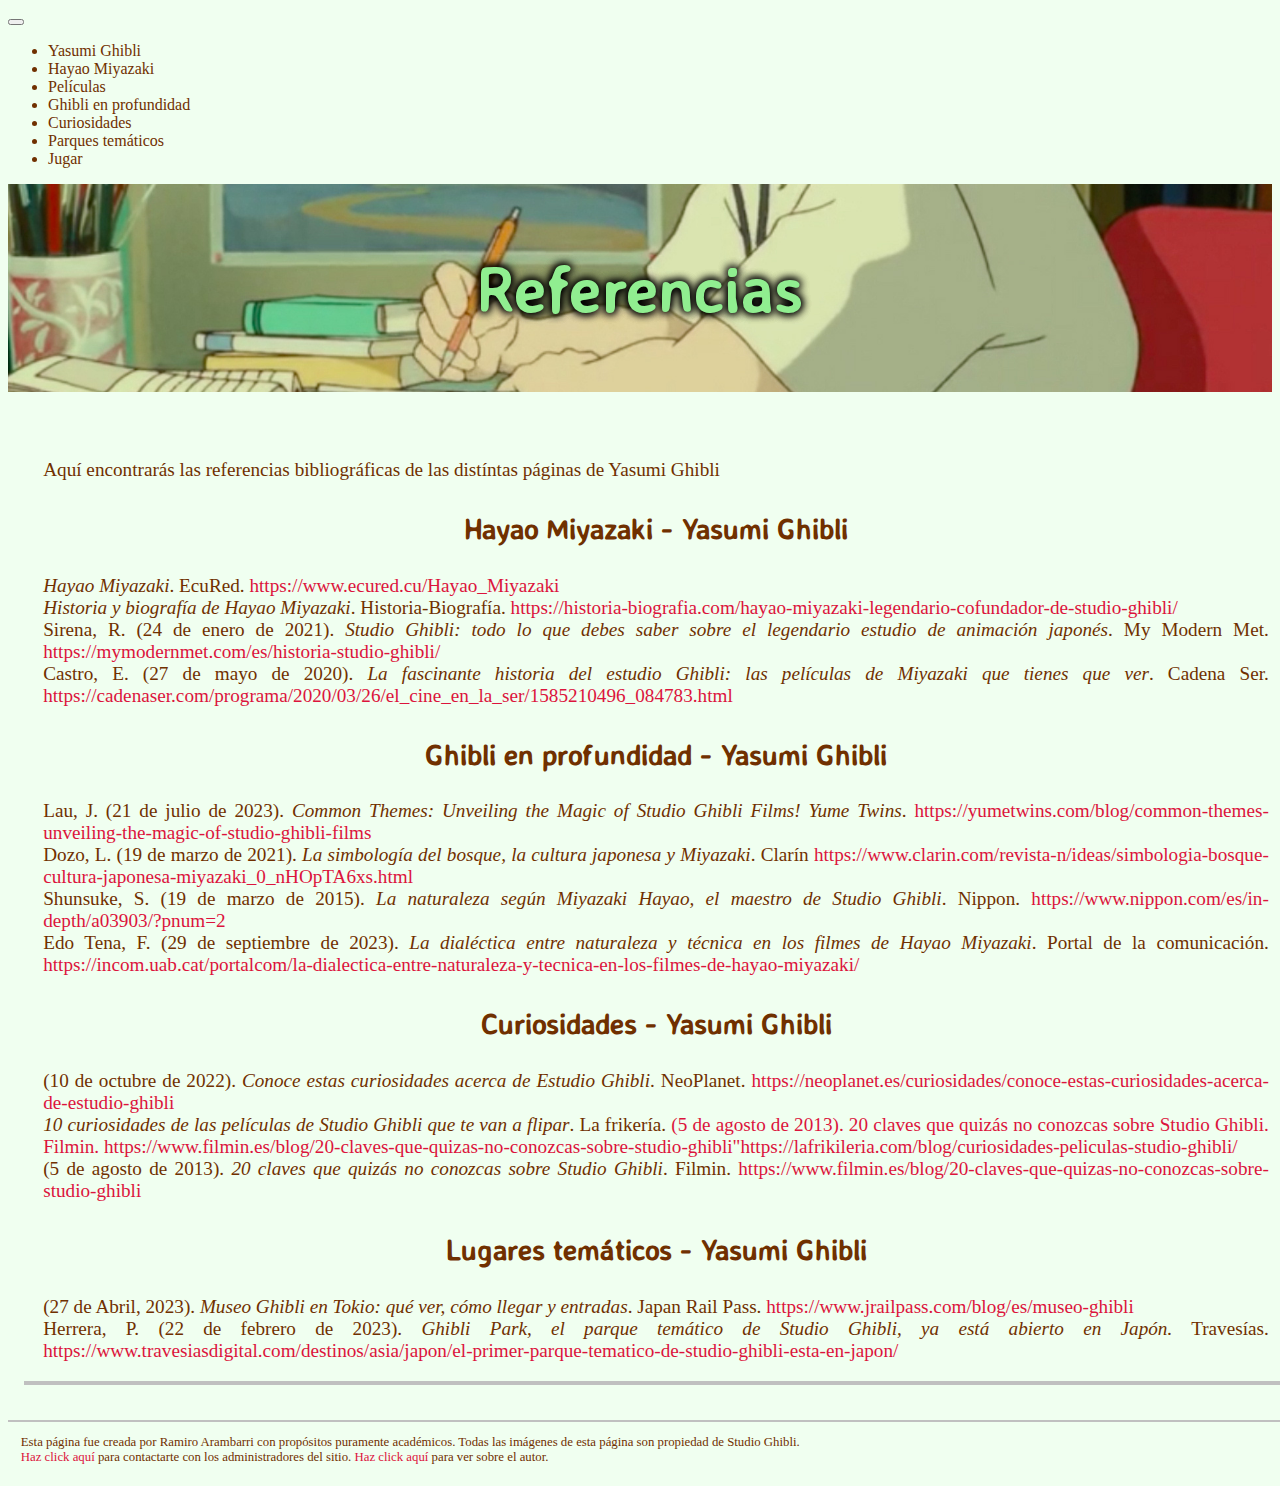
<file: references/index.html>
<!DOCTYPE html>
<html lang="es">
<head>
	<meta charset="utf-8">
	<meta name="viewport" content="width=device-width, initial-scale=1">
	<link href="https://cdn.jsdelivr.net/npm/bootstrap@5.3.2/dist/css/bootstrap.min.css" rel="stylesheet" integrity="sha384-T3c6CoIi6uLrA9TneNEoa7RxnatzjcDSCmG1MXxSR1GAsXEV/Dwwykc2MPK8M2HN" crossorigin="anonymous">
	<link href="../styles.css" rel="stylesheet">
	<script src="https://cdn.jsdelivr.net/npm/bootstrap@5.3.2/dist/js/bootstrap.bundle.min.js" integrity="sha384-C6RzsynM9kWDrMNeT87bh95OGNyZPhcTNXj1NW7RuBCsyN/o0jlpcV8Qyq46cDfL" crossorigin="anonymous"></script>
	<title>Referencias - Yasumi Ghibli</title>
</head>
<body>
	<nav class="navbar navbar-expand-lg bg-body-tertiary nav-underline">
		<div class="container-fluid">
			<button class="navbar-toggler" type="button" data-bs-toggle="collapse" data-bs-target="#navbarSupportedContent" aria-controls="navbarSupportedContent" aria-expanded="false" aria-label="Toggle navigation">
				<span class="navbar-toggler-icon"></span>
			</button>
			<div class="collapse navbar-collapse" id="navbarSupportedContent">
				<ul class="navbar-nav me-auto mb-2 mb-lg-0">
					<li class="nav-item">
						<a class="nav-link navbar-brand" aria-current="page" href="../index.html">Yasumi Ghibli</a>
					</li>
					<li class="nav-item">
						<a class="nav-link" href="../miyazaki/index.html">Hayao Miyazaki</a>
					</li>
					<li class="nav-item">
						<a class="nav-link" href="../films/index.html">Películas</a>
					</li>
					<li class="nav-item">
						<a class="nav-link" href="../ghiblitopics/index.html">Ghibli en profundidad</a>
					</li>
					<li class="nav-item">
						<a class="nav-link" href="../facts/index.html">Curiosidades</a>
					</li>
					<li class="nav-item">
						<a class="nav-link" href="../parks/index.html">Parques temáticos</a>
					</li>
					<li class="nav-item">
						<a class="nav-link" href="../game/index.html">Jugar</a>
					</li>
				</ul>
			</div>
		</div>
	</nav>
	<header id="references-banner" class="banner">
		<h1>
			Referencias
		</h1>
	</header>
	<main class="container">
		<section class="separated">
			<p>Aquí encontrarás las referencias bibliográficas de las distíntas páginas de Yasumi Ghibli</p>
			<div id="miyazaki-references">
				<h2>Hayao Miyazaki - Yasumi Ghibli</h2>
				<p>
					<em>Hayao Miyazaki</em>. EcuRed. <a target="_blank" href="https://www.ecured.cu/Hayao_Miyazaki">https://www.ecured.cu/Hayao_Miyazaki</a>
					<br>
					<em>Historia y biografía de Hayao Miyazaki</em>. Historia-Biografía. <a target="_blank" href="https://historia-biografia.com/hayao-miyazaki-legendario-cofundador-de-studio-ghibli/">https://historia-biografia.com/hayao-miyazaki-legendario-cofundador-de-studio-ghibli/</a>
					<br>
					Sirena, R. (24 de enero de 2021). <em>Studio Ghibli: todo lo que debes saber sobre el legendario estudio de animación japonés</em>. My Modern Met. <a target="_blank" href="https://mymodernmet.com/es/historia-studio-ghibli/">https://mymodernmet.com/es/historia-studio-ghibli/</a>
					<br>
					Castro, E. (27 de mayo de 2020). <em>La fascinante historia del estudio Ghibli: las películas de Miyazaki que tienes que ver</em>. Cadena Ser. <a target="_blank" href="https://cadenaser.com/programa/2020/03/26/el_cine_en_la_ser/1585210496_084783.html">https://cadenaser.com/programa/2020/03/26/el_cine_en_la_ser/1585210496_084783.html</a>
				</p>
			</div>
			<div id="ghiblitopics-references">
				<h2>Ghibli en profundidad - Yasumi Ghibli</h2>
				<p>
					Lau, J. (21 de julio de 2023). <em>Common Themes: Unveiling the Magic of Studio Ghibli Films! Yume Twins</em>. <a target="_blank" href="https://yumetwins.com/blog/common-themes-unveiling-the-magic-of-studio-ghibli-films">https://yumetwins.com/blog/common-themes-unveiling-the-magic-of-studio-ghibli-films</a>
					<br>
					Dozo, L. (19 de marzo de 2021). <em>La simbología del bosque, la cultura japonesa y Miyazaki</em>. Clarín <a target="_blank" href="https://www.clarin.com/revista-n/ideas/simbologia-bosque-cultura-japonesa-miyazaki_0_nHOpTA6xs.html">https://www.clarin.com/revista-n/ideas/simbologia-bosque-cultura-japonesa-miyazaki_0_nHOpTA6xs.html</a>
					<br>
					Shunsuke, S. (19 de marzo de 2015). <em>La naturaleza según Miyazaki Hayao, el maestro de Studio Ghibli</em>. Nippon. <a target="_blank" href="https://www.nippon.com/es/in-depth/a03903/?pnum=2">https://www.nippon.com/es/in-depth/a03903/?pnum=2</a>
					<br>
					Edo Tena, F. (29 de septiembre de 2023). <em>La dialéctica entre naturaleza y técnica en los filmes de Hayao Miyazaki</em>. Portal de la comunicación. <a target="_blank" href="https://incom.uab.cat/portalcom/la-dialectica-entre-naturaleza-y-tecnica-en-los-filmes-de-hayao-miyazaki/">https://incom.uab.cat/portalcom/la-dialectica-entre-naturaleza-y-tecnica-en-los-filmes-de-hayao-miyazaki/</a>
				</p>
			</div>
			<div id="facts-references">
				<h2>Curiosidades - Yasumi Ghibli</h2>
				<p>
					(10 de octubre de 2022). <em>Conoce estas curiosidades acerca de Estudio Ghibli</em>. NeoPlanet. <a target="_blank" href="https://neoplanet.es/curiosidades/conoce-estas-curiosidades-acerca-de-estudio-ghibli">https://neoplanet.es/curiosidades/conoce-estas-curiosidades-acerca-de-estudio-ghibli</a>
					<br>
					<em>10 curiosidades de las películas de Studio Ghibli que te van a flipar</em>. La frikería. <a target="_blank" href="https://lafrikileria.com/blog/curiosidades-peliculas-studio-ghibli/">
					(5 de agosto de 2013). 20 claves que quizás no conozcas sobre Studio Ghibli. Filmin. https://www.filmin.es/blog/20-claves-que-quizas-no-conozcas-sobre-studio-ghibli"https://lafrikileria.com/blog/curiosidades-peliculas-studio-ghibli/</a>
					<br>
					(5 de agosto de 2013). <em>20 claves que quizás no conozcas sobre Studio Ghibli</em>. Filmin. <a target="_blank" href="https://www.filmin.es/blog/20-claves-que-quizas-no-conozcas-sobre-studio-ghibli">https://www.filmin.es/blog/20-claves-que-quizas-no-conozcas-sobre-studio-ghibli</a>
				</p>
			</div>
			<div id="parks-references">
				<h2>Lugares temáticos - Yasumi Ghibli</h2>
				<p>
					(27 de Abril, 2023). <em>Museo Ghibli en Tokio: qué ver, cómo llegar y entradas</em>. Japan Rail Pass. <a target="_blank" href="https://www.jrailpass.com/blog/es/museo-ghibli">https://www.jrailpass.com/blog/es/museo-ghibli</a>
					<br>
Herrera, P. (22 de febrero de 2023). <em>Ghibli Park, el parque temático de Studio Ghibli, ya está abierto en Japón.</em> Travesías. <a target="_blank" href="https://www.travesiasdigital.com/destinos/asia/japon/el-primer-parque-tematico-de-studio-ghibli-esta-en-japon/">https://www.travesiasdigital.com/destinos/asia/japon/el-primer-parque-tematico-de-studio-ghibli-esta-en-japon/</a>
				</p>
			</div>
		</section>
	</main>
	<footer class="container">
		<p>Esta página fue creada por Ramiro Arambarri con propósitos puramente académicos. Todas las imágenes de esta página son propiedad de Studio Ghibli.<br>
			<a href="../contactus/index.html">Haz click aquí</a> para contactarte con los administradores del sitio.
			<a href="../credits/index.html">Haz click aquí</a> para ver sobre el autor.
		</p>
	</footer>
</body>
</html>
</file>
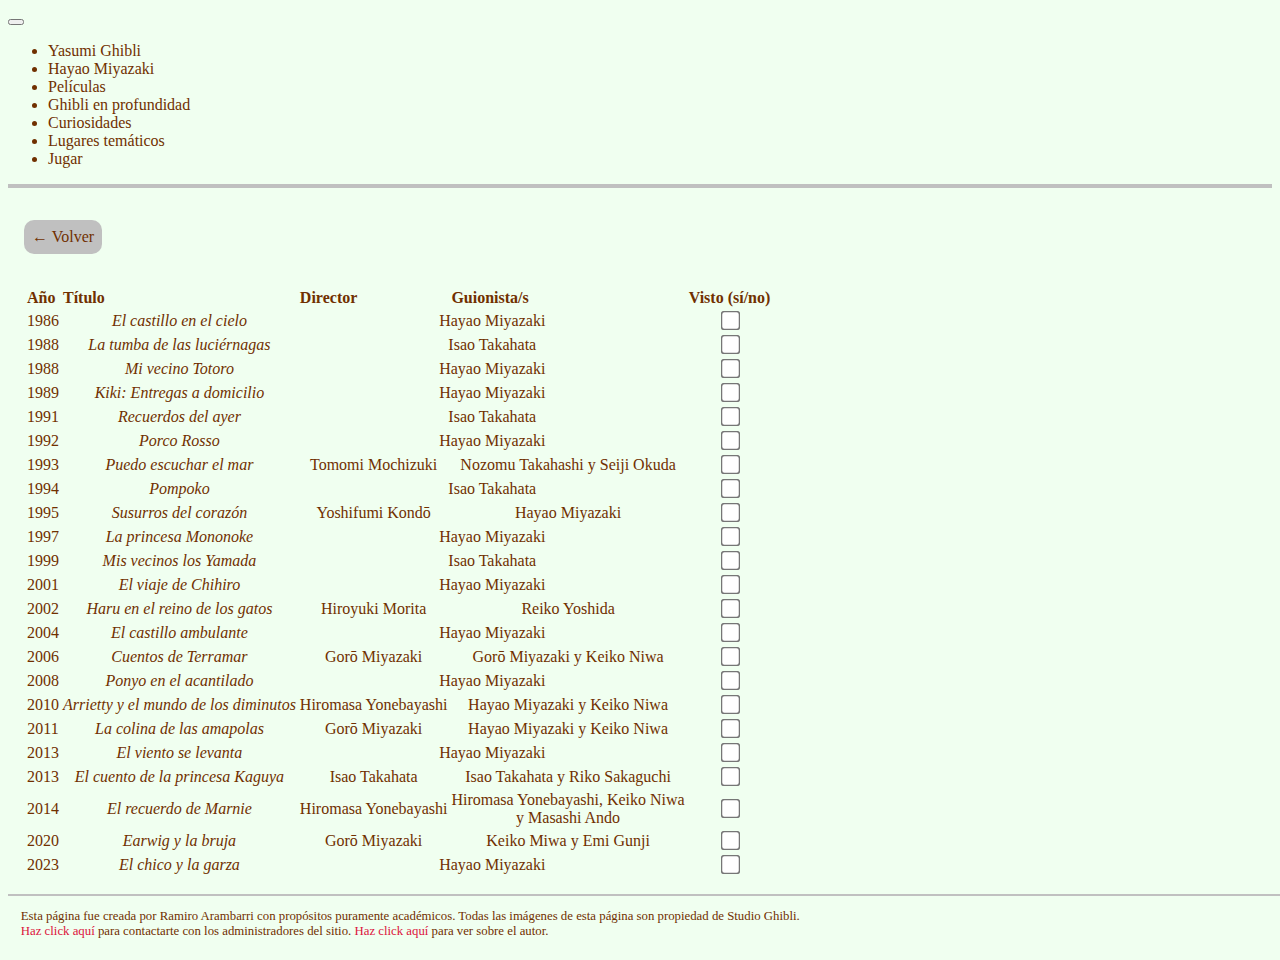
<file: films/chronological/index.html>
<!DOCTYPE html>
<html lang="es">
<head>
	<meta charset="utf-8">
	<meta name="viewport" content="width=device-width, initial-scale=1">
	<link href="https://cdn.jsdelivr.net/npm/bootstrap@5.3.2/dist/css/bootstrap.min.css" rel="stylesheet" integrity="sha384-T3c6CoIi6uLrA9TneNEoa7RxnatzjcDSCmG1MXxSR1GAsXEV/Dwwykc2MPK8M2HN" crossorigin="anonymous">
	<link href="../../styles.css" rel="stylesheet">
	<script src="https://cdn.jsdelivr.net/npm/bootstrap@5.3.2/dist/js/bootstrap.bundle.min.js" integrity="sha384-C6RzsynM9kWDrMNeT87bh95OGNyZPhcTNXj1NW7RuBCsyN/o0jlpcV8Qyq46cDfL" crossorigin="anonymous"></script>
	<script src="calculate.js"></script>

	<title>Indice cronológico - Yasumi Ghibli</title>
</head>
<body>
  <nav class="navbar navbar-expand-lg bg-body-tertiary nav-underline separated">
    <div class="container-fluid">
      <button class="navbar-toggler" type="button" data-bs-toggle="collapse" data-bs-target="#navbarSupportedContent" aria-controls="navbarSupportedContent" aria-expanded="false" aria-label="Toggle navigation">
        <span class="navbar-toggler-icon"></span>
      </button>
      <div class="collapse navbar-collapse" id="navbarSupportedContent">
        <ul class="navbar-nav me-auto mb-2 mb-lg-0">
          <li class="nav-item">
            <a class="nav-link navbar-brand" aria-current="page" href="../../index.html">Yasumi Ghibli</a>
          </li>
          <li class="nav-item">
            <a class="nav-link" href="../../miyazaki/index.html">Hayao Miyazaki</a>
          </li>
          <li class="nav-item">
            <a class="nav-link active" href="#">Películas</a>
          </li>
          <li class="nav-item">
            <a class="nav-link" href="../../ghiblitopics/index.html">Ghibli en profundidad</a>
          </li>
          <li class="nav-item">
            <a class="nav-link" href="../../facts/index.html">Curiosidades</a>
          </li>
          <li class="nav-item">
            <a class="nav-link" href="../../parks/index.html">Lugares temáticos</a>
          </li>
          <li class="nav-item">
            <a class="nav-link" href="../../game/index.html">Jugar</a>
          </li>
        </ul>
      </div>
    </div>
  </nav>
  <a href="../index.html" class="stnd_button">← Volver</a>
<div class="container">
	<table class="table table-bordered table-striped table-success">
  <thead>
    <tr>
      <th scope="col">Año</th>
      <th scope="col">Título</th>
      <th scope="col">Director</th>
      <th scope="col">Guionista/s</th>
      <th scope="col">Visto (sí/no)</th>
    </tr>
  </thead>
  <tbody>
    <tr>
      <td>1986</td>
      <td><em>El castillo en el cielo</em></td>
      <td colspan="2">Hayao Miyazaki</td>
      <td><input type="checkbox" onclick="calculate()" class="film-check"></td>
    </tr>
    <tr>
      <td>1988</td>
      <td><em>La tumba de las luciérnagas</em></td>
      <td colspan="2">Isao Takahata</td>
      <td><input type="checkbox" onclick="calculate()" class="film-check"></td>
    </tr>
    <tr>
      <td>1988</td>
      <td><em>Mi vecino Totoro</em></td>
      <td colspan="2">Hayao Miyazaki</td>
      <td><input type="checkbox" onclick="calculate()" class="film-check"></td>
    </tr>
    <tr>
      <td>1989</td>
      <td><em>Kiki: Entregas a domicilio</em></td>
      <td colspan="2">Hayao Miyazaki</td>
      <td><input type="checkbox" onclick="calculate()" class="film-check"></td>
    </tr>
    <tr>
      <td>1991</td>
      <td><em>Recuerdos del ayer</em></td>
      <td colspan="2">Isao Takahata</td>
      <td><input type="checkbox" onclick="calculate()" class="film-check"></td>
    </tr>
    <tr>
      <td>1992</td>
      <td><em>Porco Rosso</em></td>
      <td colspan="2">Hayao Miyazaki</td>
      <td><input type="checkbox" onclick="calculate()" class="film-check"></td>
    </tr>
    <tr>
      <td>1993</td>
      <td><em>Puedo escuchar el mar</em></td>
      <td>Tomomi Mochizuki</td>
      <td>Nozomu Takahashi y Seiji Okuda</td>
      <td><input type="checkbox" onclick="calculate()" class="film-check"></td>
    </tr>
    <tr>
      <td>1994</td>
      <td><em>Pompoko</em></td>
      <td colspan="2">Isao Takahata</td>
      <td><input type="checkbox" onclick="calculate()" class="film-check"></td>
    </tr>
    <tr>
      <td>1995</td>
      <td><em>Susurros del corazón</em></td>
      <td>Yoshifumi Kondō</td>
      <td>Hayao Miyazaki</td>
      <td><input type="checkbox" onclick="calculate()" class="film-check"></td>
    </tr>
    <tr>
      <td>1997</td>
      <td><em>La princesa Mononoke</em></td>
      <td colspan="2">Hayao Miyazaki</td>
      <td><input type="checkbox" onclick="calculate()" class="film-check"></td>
    </tr>
    <tr>
      <td>1999</td>
      <td><em>Mis vecinos los Yamada</em></td>
      <td colspan="2">Isao Takahata</td>
      <td><input type="checkbox" onclick="calculate()" class="film-check"></td>
    </tr>
    <tr>
      <td>2001</td>
      <td><em>El viaje de Chihiro</em></td>
      <td colspan="2">Hayao Miyazaki</td>
      <td><input type="checkbox" onclick="calculate()" class="film-check"></td>
    </tr>
    <tr>
      <td>2002</td>
      <td><em>Haru en el reino de los gatos</em></td>
      <td>Hiroyuki Morita</td>
      <td>Reiko Yoshida</td>
      <td><input type="checkbox" onclick="calculate()" class="film-check"></td>
    </tr>
    <tr>
      <td>2004</td>
      <td><em>El castillo ambulante</em></td>
      <td colspan="2">Hayao Miyazaki</td>
      <td><input type="checkbox" onclick="calculate()" class="film-check"></td>
    </tr>
    <tr>
      <td>2006</td>
      <td><em>Cuentos de Terramar</em></td>
      <td>Gorō Miyazaki</td>
      <td>Gorō Miyazaki y Keiko Niwa</td>
      <td><input type="checkbox" onclick="calculate()" class="film-check"></td>
    </tr>
    <tr>
      <td>2008</td>
      <td><em>Ponyo en el acantilado</em></td>
      <td colspan="2">Hayao Miyazaki</td>
      <td><input type="checkbox" onclick="calculate()" class="film-check"></td>
    </tr>
    <tr>
      <td>2010</td>
      <td><em>Arrietty y el mundo de los diminutos</em></td>
      <td>Hiromasa Yonebayashi</td>
      <td>Hayao Miyazaki y Keiko Niwa</td>
      <td><input type="checkbox" onclick="calculate()" class="film-check"></td>
    </tr>
    <tr>
      <td>2011</td>
      <td><em>La colina de las amapolas</em></td>
      <td>Gorō Miyazaki</td>
      <td>Hayao Miyazaki y Keiko Niwa</td>
      <td><input type="checkbox" onclick="calculate()" class="film-check"></td>
    </tr>
    <tr>
      <td>2013</td>
      <td><em>El viento se levanta</em></td>
      <td colspan="2">Hayao Miyazaki</td>
      <td><input type="checkbox" onclick="calculate()" class="film-check"></td>
    </tr>
    <tr>
      <td>2013</td>
      <td><em>El cuento de la princesa Kaguya</em></td>
      <td>Isao Takahata</td>
      <td>Isao Takahata y Riko Sakaguchi</td>
      <td><input type="checkbox" onclick="calculate()" class="film-check"></td>
    </tr>
    <tr>
      <td>2014</td>
      <td><em>El recuerdo de Marnie</em></td>
      <td>Hiromasa Yonebayashi</td>
      <td>Hiromasa Yonebayashi, Keiko Niwa<br>y Masashi Ando</td>
      <td><input type="checkbox" onclick="calculate()" class="film-check"></td>
    </tr>
    <tr>

      <td>2020</td>
      <td><em>Earwig y la bruja</em></td>
      <td>Gorō Miyazaki</td>
      <td>Keiko Miwa y Emi Gunji</td>
      <td><input type="checkbox" onclick="calculate()" class="film-check"></td>
    </tr>
    <tr>
      <td>2023</td>
      <td><em>El chico y la garza</em></td>
      <td colspan="2">Hayao Miyazaki</td>
      <td><input type="checkbox" onclick="calculate()" class="film-check"></td>
    </tr>
  </tbody>
</table>
<p id="result"></p>
</div>
<footer class="container">
    <p>Esta página fue creada por Ramiro Arambarri con propósitos puramente académicos. Todas las imágenes de esta página son propiedad de Studio Ghibli.<br>
      <a href="../../contactus/index.html">Haz click aquí</a> para contactarte con los administradores del sitio.
      <a href="../../credits/index.html">Haz click aquí</a> para ver sobre el autor.
    </p>
  </footer>
</body>
</html>
</file>
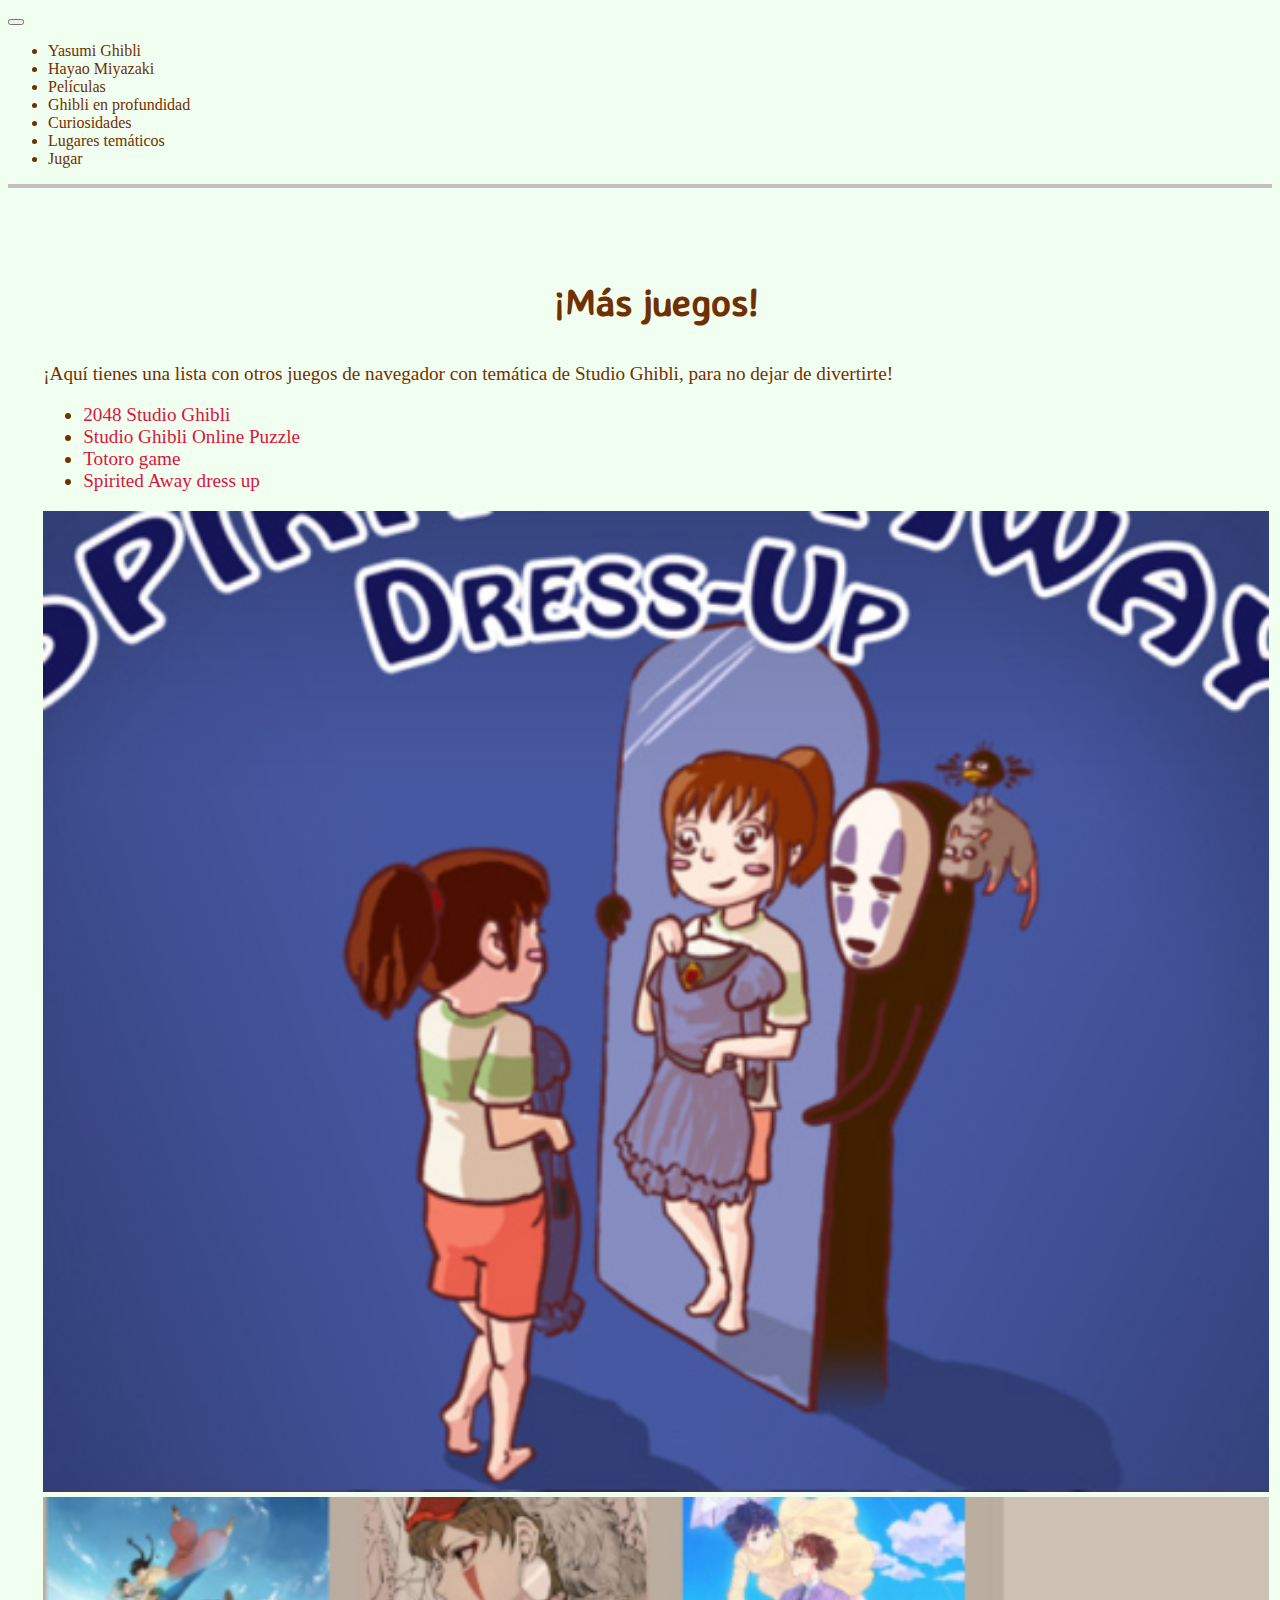
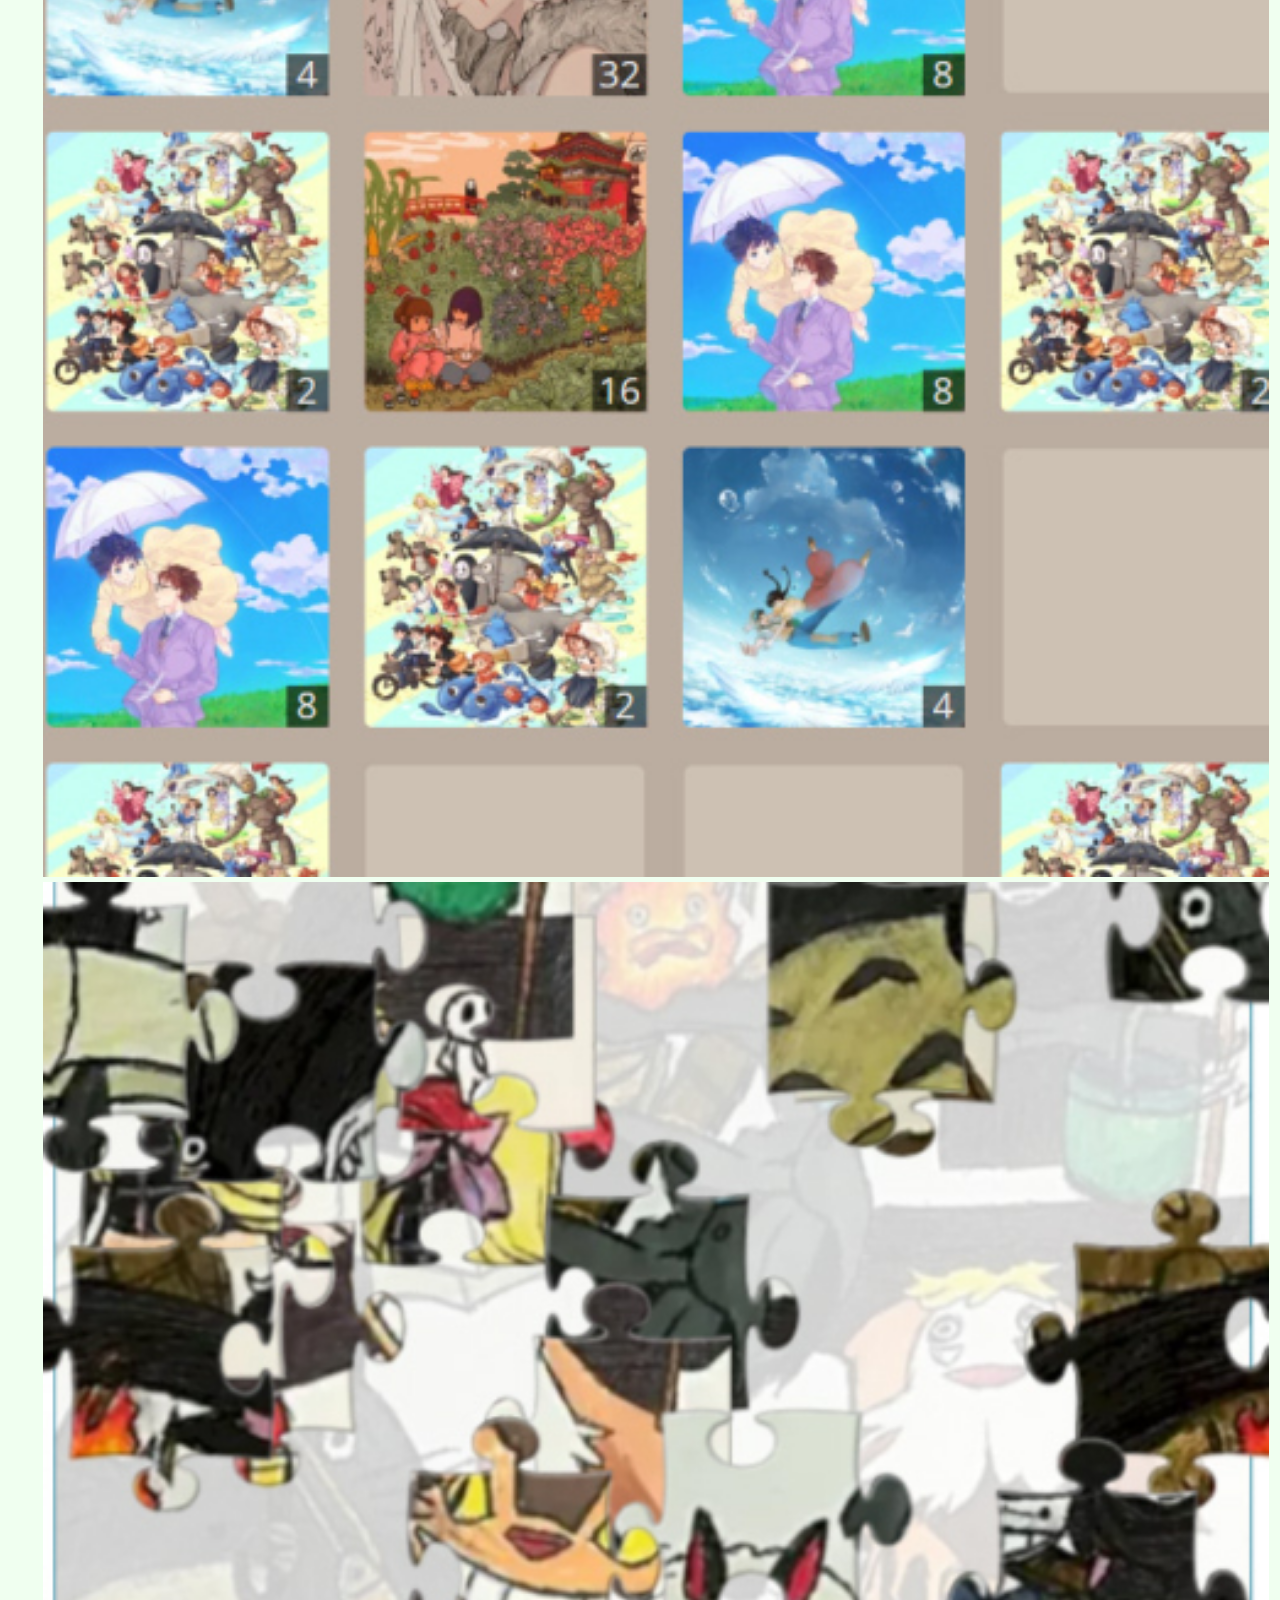
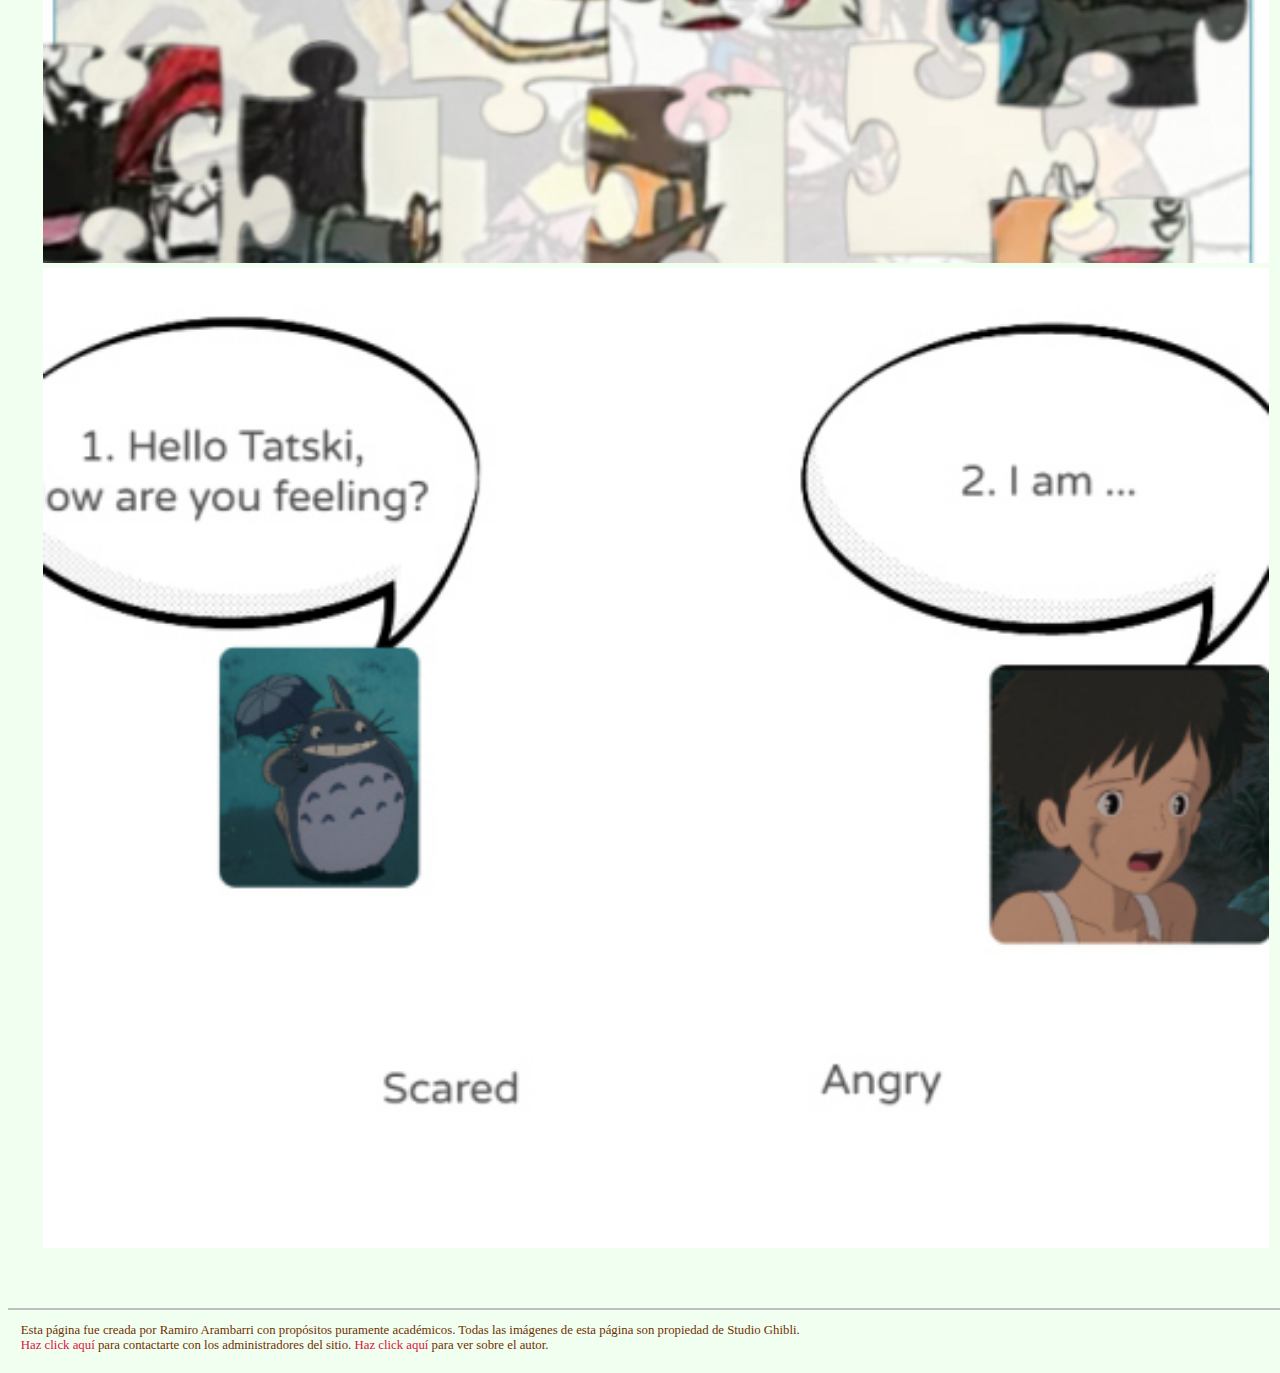
<file: game/more/index.html>
<!DOCTYPE html>
<html lang="es">
<head>
	<meta charset="utf-8">
	<meta name="viewport" content="width=device-width, initial-scale=1">
	<link href="https://cdn.jsdelivr.net/npm/bootstrap@5.3.2/dist/css/bootstrap.min.css" rel="stylesheet" integrity="sha384-T3c6CoIi6uLrA9TneNEoa7RxnatzjcDSCmG1MXxSR1GAsXEV/Dwwykc2MPK8M2HN" crossorigin="anonymous">
	<link href="../../styles.css" rel="stylesheet">
	<script src="https://cdn.jsdelivr.net/npm/bootstrap@5.3.2/dist/js/bootstrap.bundle.min.js" integrity="sha384-C6RzsynM9kWDrMNeT87bh95OGNyZPhcTNXj1NW7RuBCsyN/o0jlpcV8Qyq46cDfL" crossorigin="anonymous"></script>
	<title>Más juegos - Yasumi Ghibli</title>
</head>
<body>
	<nav class="navbar navbar-expand-lg bg-body-tertiary nav-underline separated">
		<div class="container-fluid">
			<button class="navbar-toggler" type="button" data-bs-toggle="collapse" data-bs-target="#navbarSupportedContent" aria-controls="navbarSupportedContent" aria-expanded="false" aria-label="Toggle navigation">
				<span class="navbar-toggler-icon"></span>
			</button>
			<div class="collapse navbar-collapse" id="navbarSupportedContent">
				<ul class="navbar-nav me-auto mb-2 mb-lg-0">
					<li class="nav-item">
						<a class="nav-link navbar-brand" aria-current="page" href="../../index.html">Yasumi Ghibli</a>
					</li>
					<li class="nav-item">
						<a class="nav-link" href="../../miyazaki/index.html">Hayao Miyazaki</a>
					</li>
					<li class="nav-item">
						<a class="nav-link" href="../../films/index.html">Películas</a>
					</li>
					<li class="nav-item">
						<a class="nav-link" href="../../ghiblitopics/index.html">Ghibli en profundidad</a>
					</li>
					<li class="nav-item">
						<a class="nav-link" href="../../facts/index.html">Curiosidades</a>
					</li>
					<li class="nav-item">
						<a class="nav-link" href="../../parks/index.html">Lugares temáticos</a>
					</li>
					<li class="nav-item">
						<a class="nav-link" href="../../game/index.html">Jugar</a>
					</li>
				</ul>
			</div>
		</div>
	</nav>
	<main class="container">
		<section class="row">
			<h1>¡Más juegos!</h1>
			<p>¡Aquí tienes una lista con otros juegos de navegador con temática de Studio Ghibli, para no dejar de divertirte!
			</p>
			<ul>
				<li><a href="https://all2048.com/studio-ghibli">2048 Studio Ghibli</a></li>
				<li><a href="https://puzzlefactory.com/cartoon-puzzle/221678-studio-ghibli-jigsaw-puzzle#6x8">Studio Ghibli Online Puzzle</a></li>
				<li><a href="https://www.tinytap.com/activities/g3vy3/play/totoro-game">Totoro game</a></li>
				<li><a href="https://gamejolt.net/?token=caMJjkNTwzoxZZVEiEyMCvhumhBdAf">Spirited Away dress up</a></li>
			</ul>
			<div class="col-md-3 my-4"><img src="images/dressup.jpg" class="rounded-4" alt="Imagen del juego Spirited Away Dress up"></div>
			<div class="col-md-3 my-4"><img src="images/2048.jpg" class="rounded-4" alt="Imagen del juego 2048 Studio Ghibli"></div>
			<div class="col-md-3 my-4"><img src="images/puzzle.jpg" class="rounded-4" alt="Imagen del juego Studio Ghibli Online Puzzle"></div>
			<div class="col-md-3 my-4"><img src="images/totorogame.jpg" class="rounded-4" alt="Imagen del Totoro Game"></div>
		</section>
	</main>

	<footer class="container">
		<p>Esta página fue creada por Ramiro Arambarri con propósitos puramente académicos. Todas las imágenes de esta página son propiedad de Studio Ghibli.<br>
			<a href="../../contactus/index.html">Haz click aquí</a> para contactarte con los administradores del sitio.
			<a href="../../credits/index.html">Haz click aquí</a> para ver sobre el autor.
		</p>
	</footer>
</body>
</html>
</file>
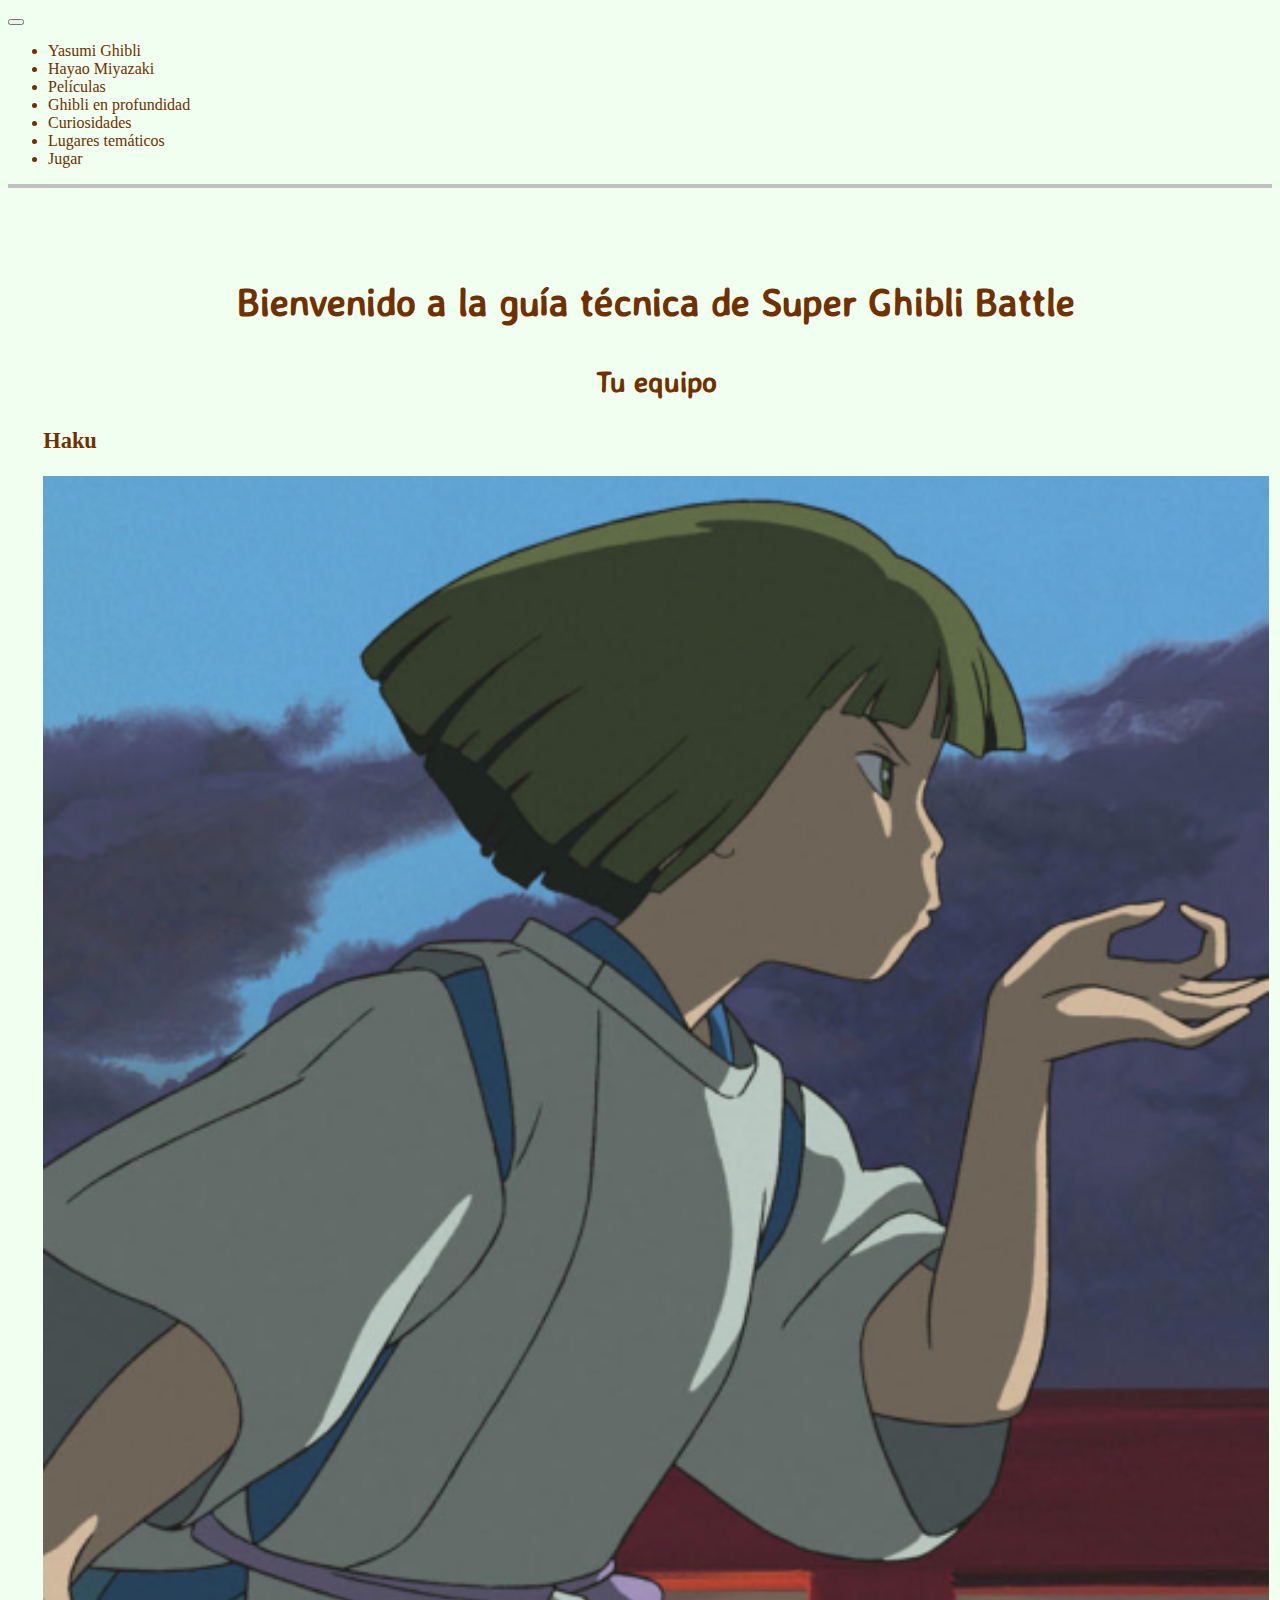
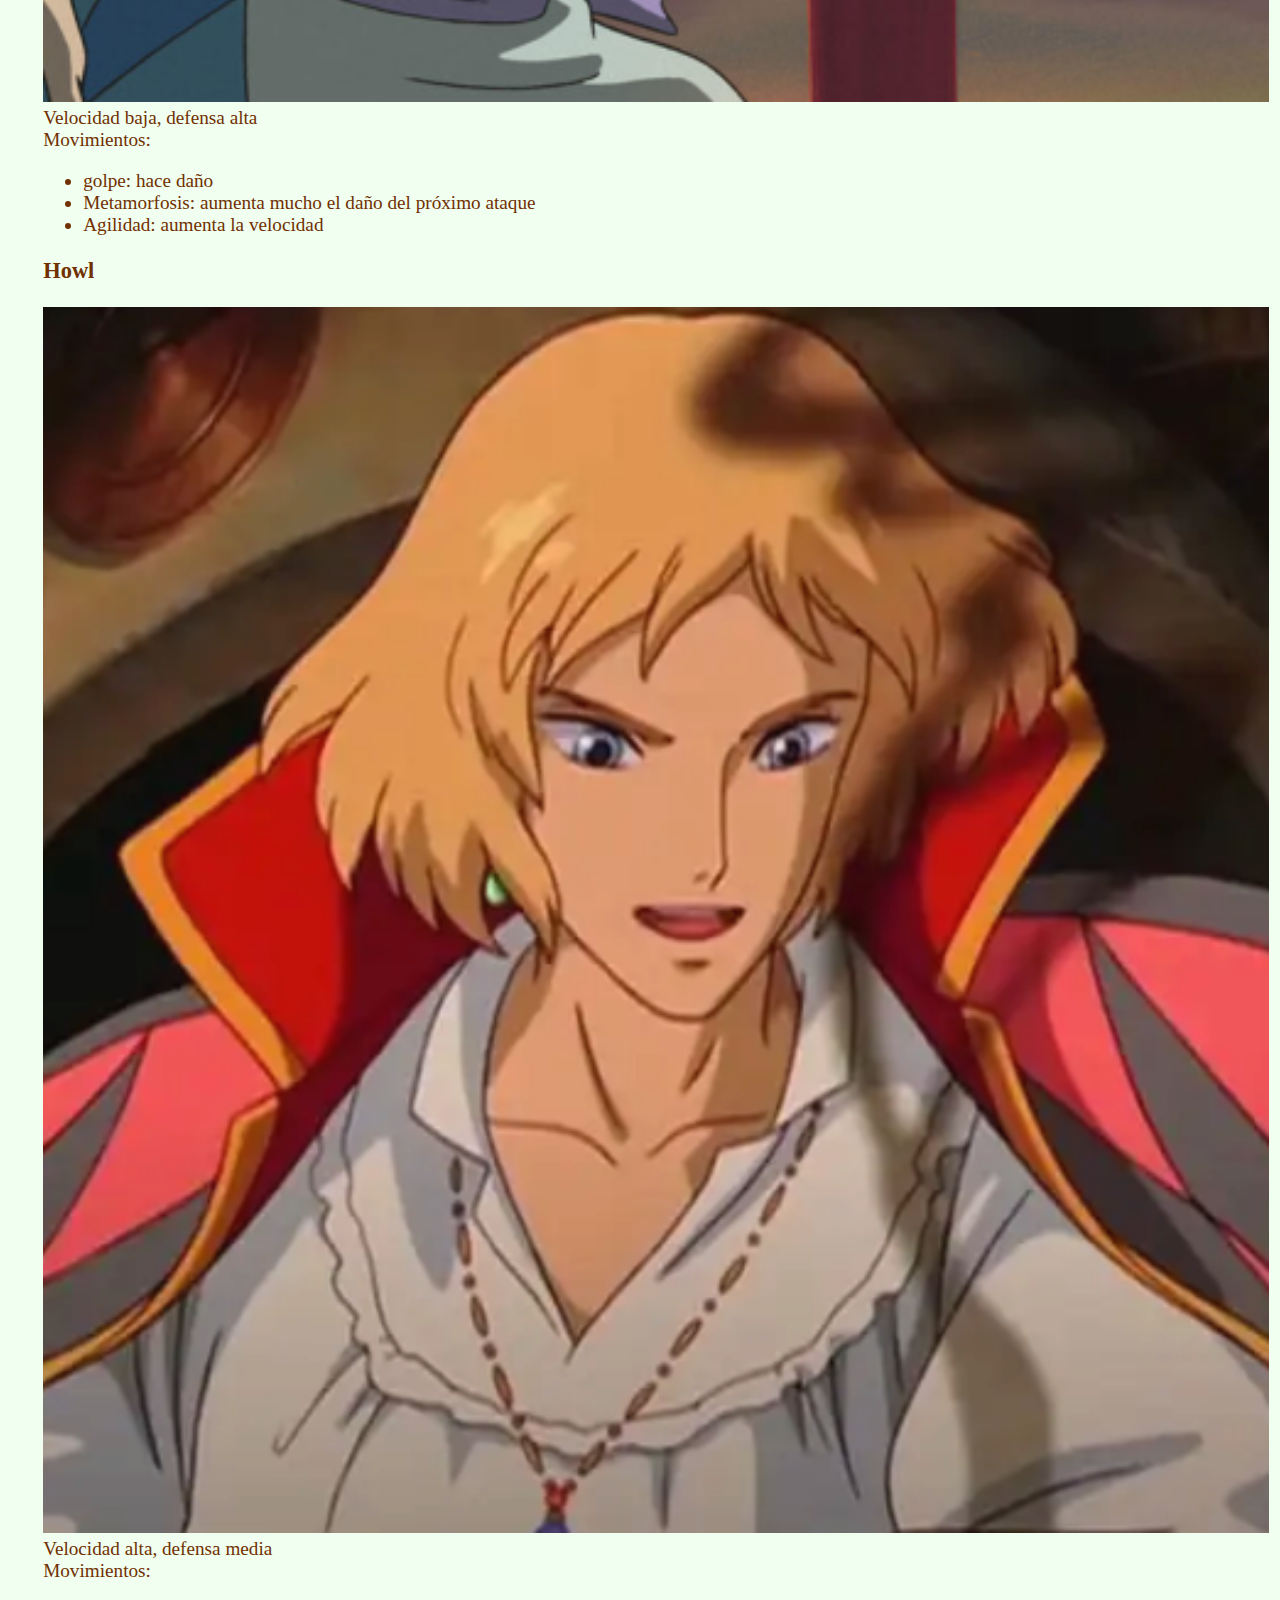
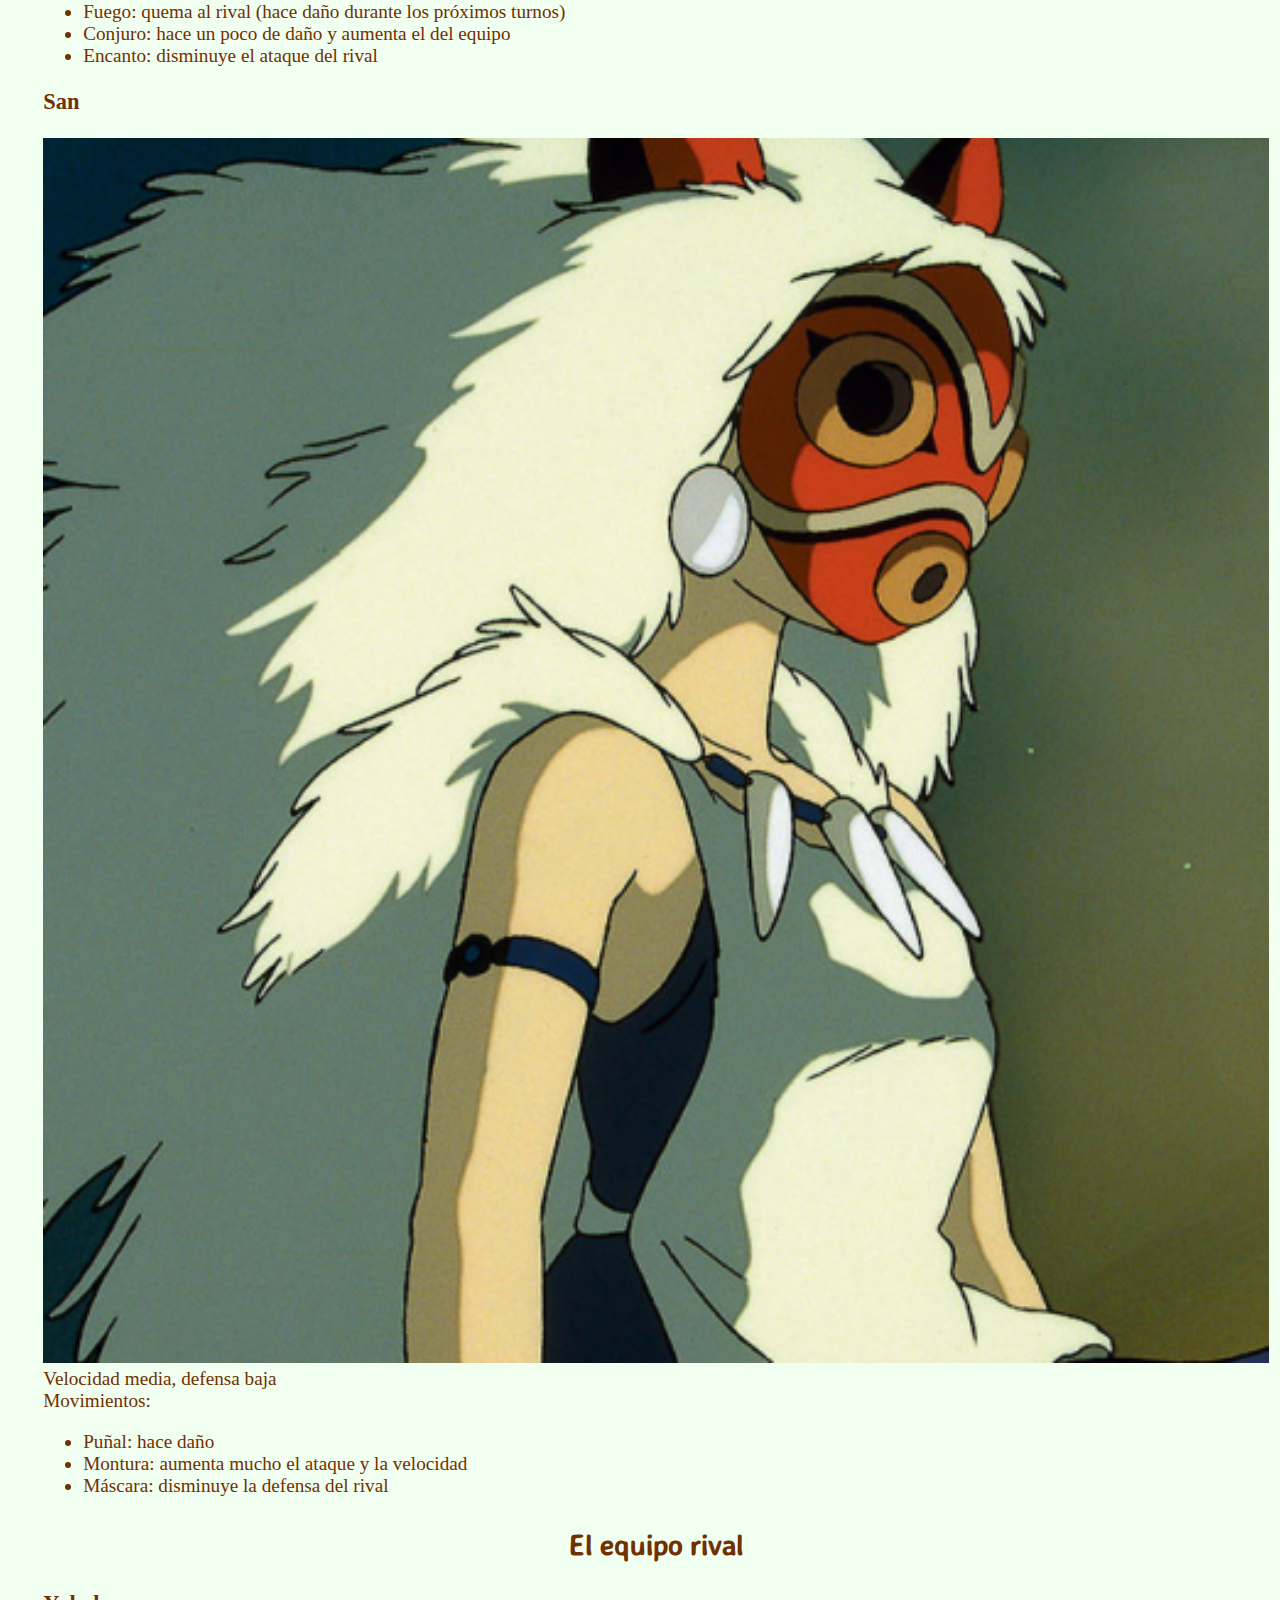
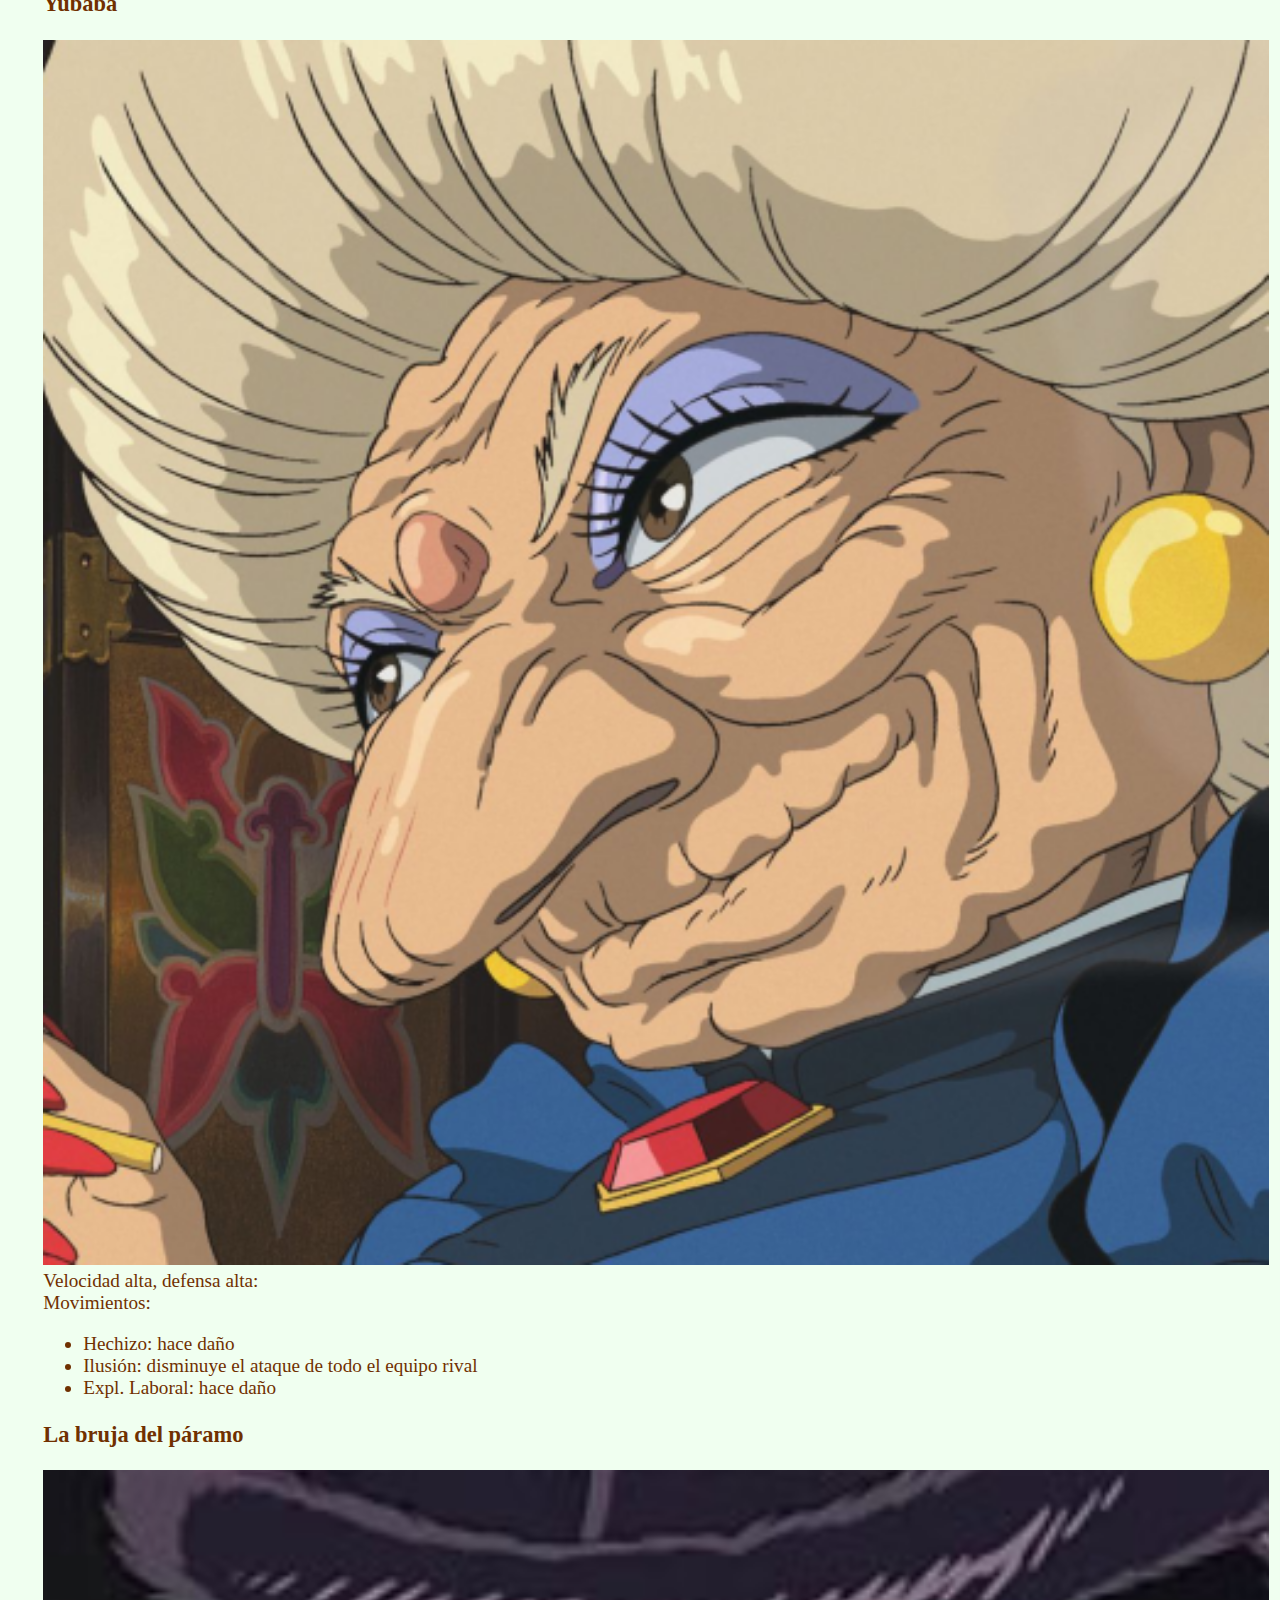
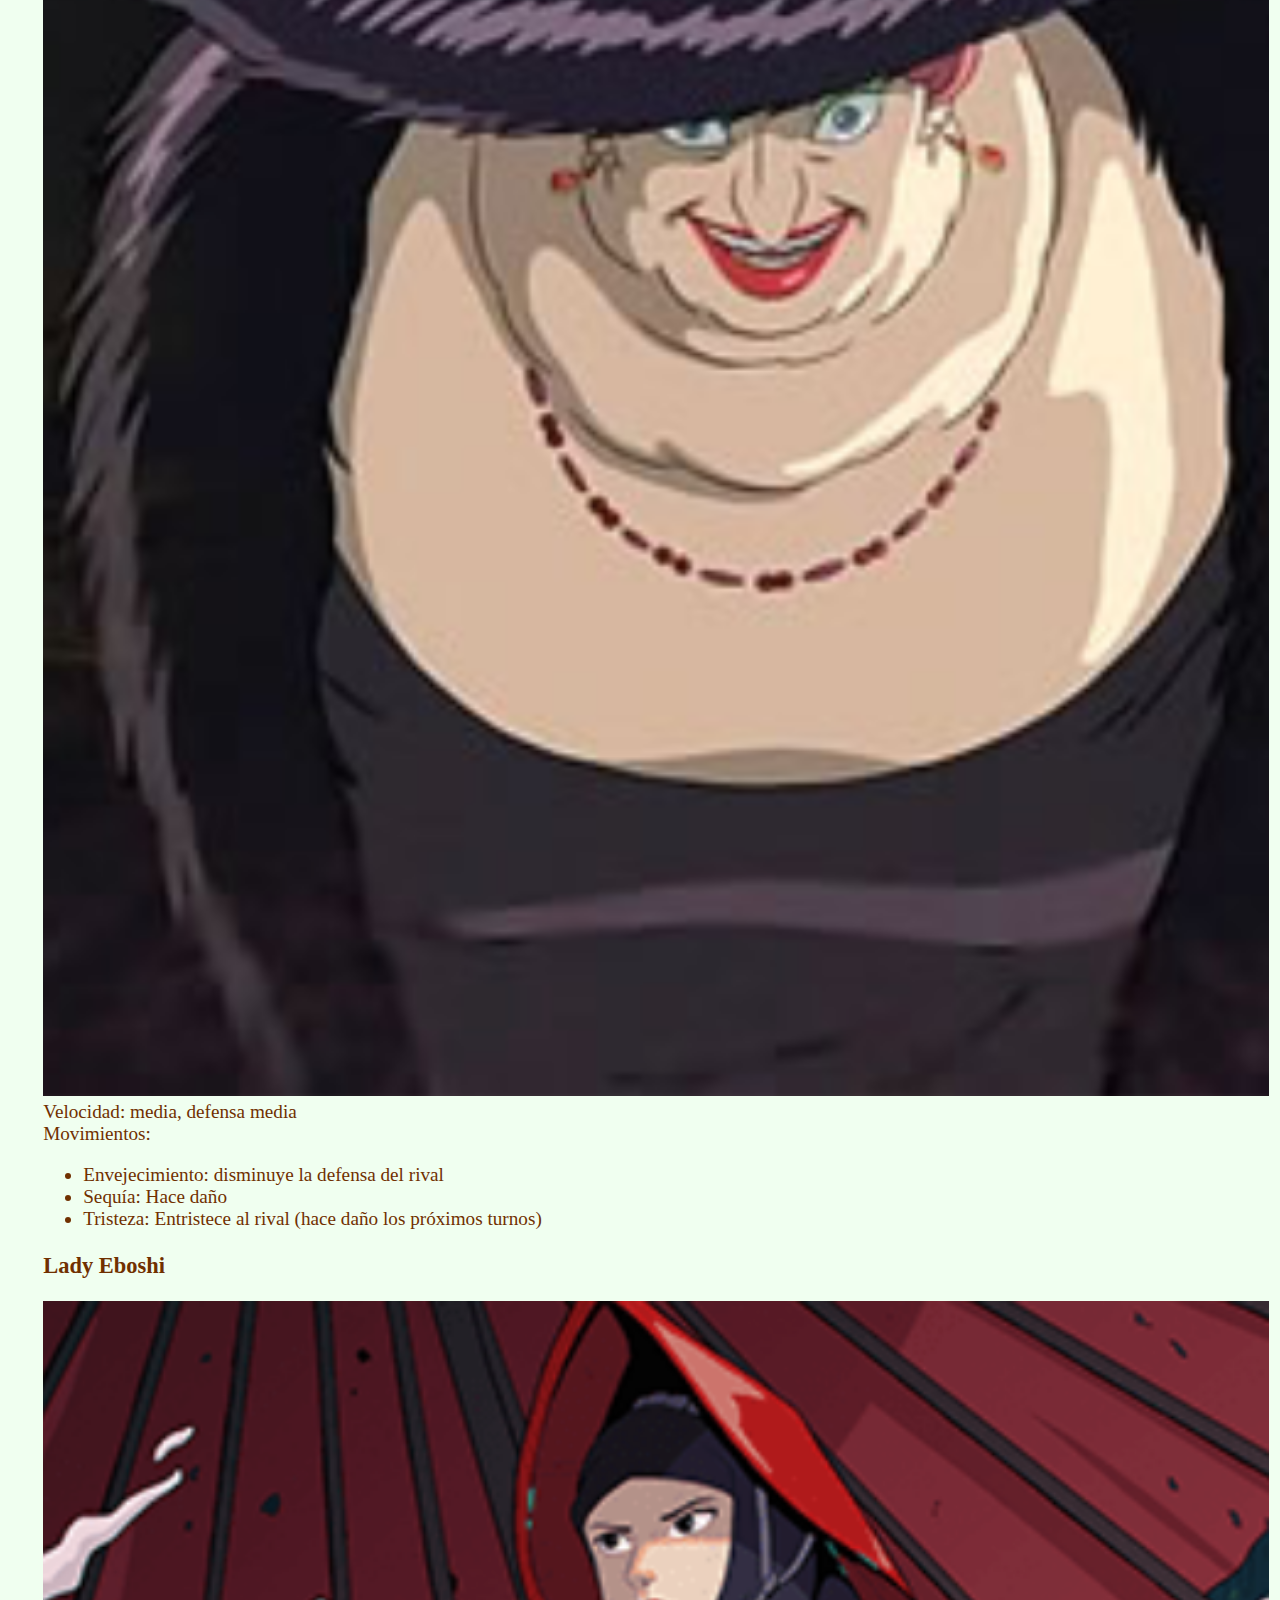
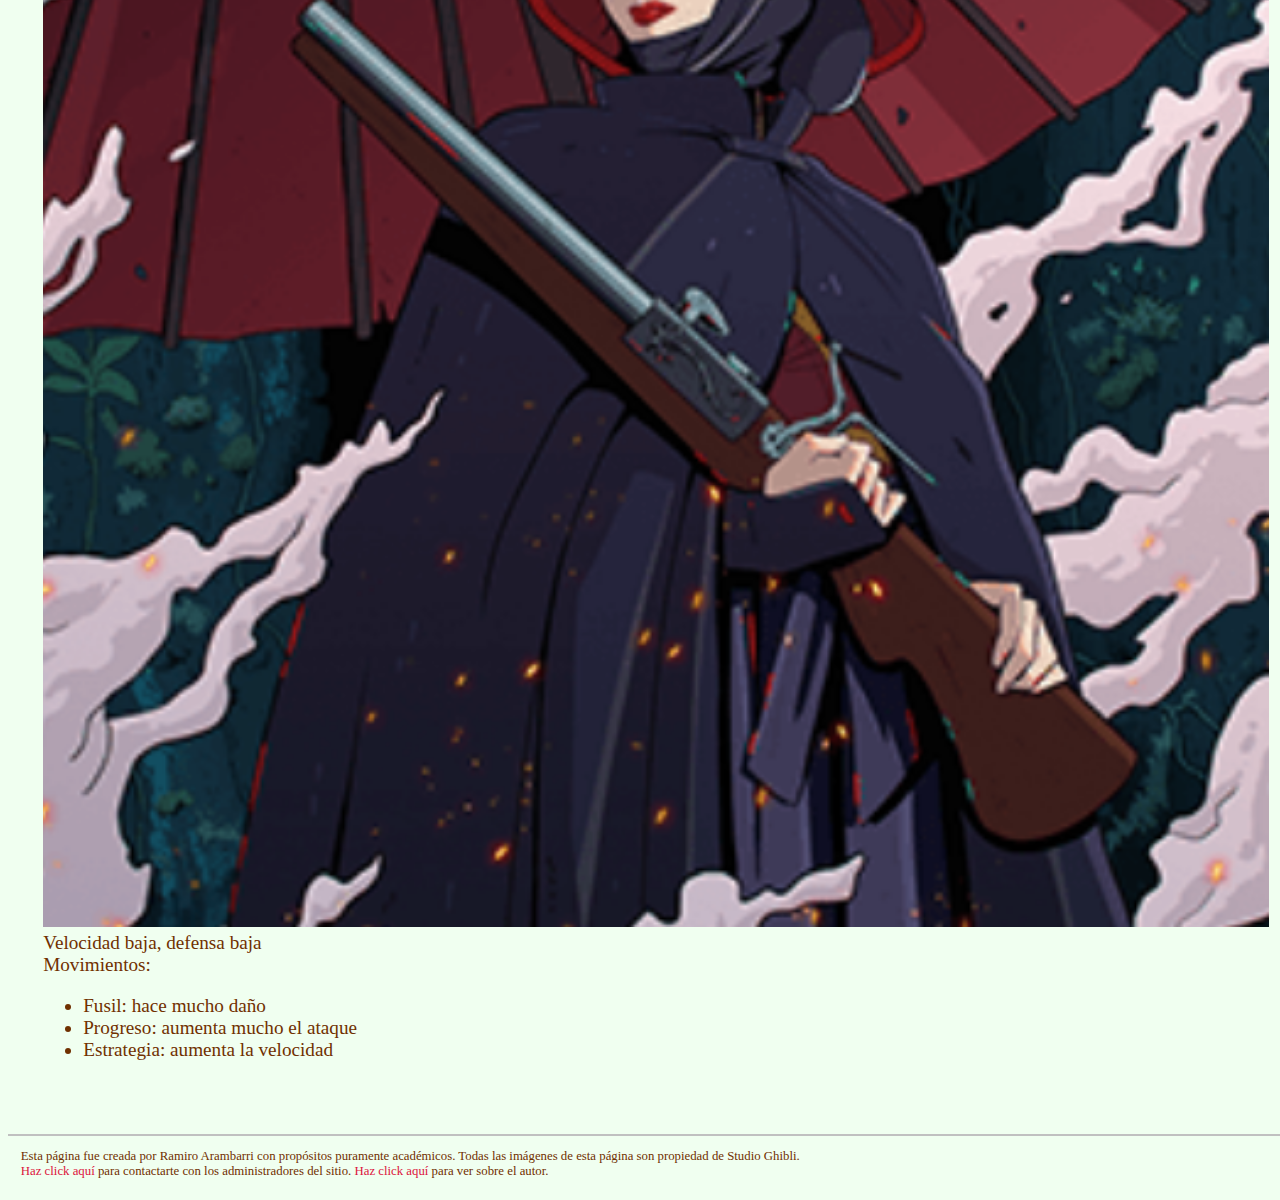
<file: game/guide.html>
<!DOCTYPE html>
<html lang="es">
<head>
	<meta charset="utf-8">
	<meta name="viewport" content="width=device-width, initial-scale=1">
	<link href="https://cdn.jsdelivr.net/npm/bootstrap@5.3.2/dist/css/bootstrap.min.css" rel="stylesheet" integrity="sha384-T3c6CoIi6uLrA9TneNEoa7RxnatzjcDSCmG1MXxSR1GAsXEV/Dwwykc2MPK8M2HN" crossorigin="anonymous">
	<link href="../styles.css" rel="stylesheet">
	<script src="https://cdn.jsdelivr.net/npm/bootstrap@5.3.2/dist/js/bootstrap.bundle.min.js" integrity="sha384-C6RzsynM9kWDrMNeT87bh95OGNyZPhcTNXj1NW7RuBCsyN/o0jlpcV8Qyq46cDfL" crossorigin="anonymous"></script>
	<title>Guia de Super Ghible Battle - Yasumi Ghibli</title>
</head>
<body>
	<nav class="navbar navbar-expand-lg bg-body-tertiary nav-underline separated">
		<div class="container-fluid">
			<button class="navbar-toggler" type="button" data-bs-toggle="collapse" data-bs-target="#navbarSupportedContent" aria-controls="navbarSupportedContent" aria-expanded="false" aria-label="Toggle navigation">
				<span class="navbar-toggler-icon"></span>
			</button>
			<div class="collapse navbar-collapse" id="navbarSupportedContent">
				<ul class="navbar-nav me-auto mb-2 mb-lg-0">
					<li class="nav-item">
						<a class="nav-link navbar-brand" aria-current="page" href="../index.html">Yasumi Ghibli</a>
					</li>
					<li class="nav-item">
						<a class="nav-link" href="../miyazaki/index.html">Hayao Miyazaki</a>
					</li>
					<li class="nav-item">
						<a class="nav-link" href="../films/index.html">Películas</a>
					</li>
					<li class="nav-item">
						<a class="nav-link" href="../ghiblitopics/index.html">Ghibli en profundidad</a>
					</li>
					<li class="nav-item">
						<a class="nav-link" href="../facts/index.html">Curiosidades</a>
					</li>
					<li class="nav-item">
						<a class="nav-link" href="../parks/index.html">Lugares temáticos</a>
					</li>
					<li class="nav-item">
						<a class="nav-link" href="../game/index.html">Jugar</a>
					</li>
				</ul>
			</div>
		</div>
	</nav>
	<main class="container">
		<section class="row">
			<h1 class="text-decoration-underline">Bienvenido a la guía técnica de Super Ghibli Battle</h1>
			<div class="col-md-5 mx-auto">
			<h2>Tu equipo</h2>
			<h3>Haku</h3>
			<img src="images/haku.png" class="col-6 rounded-4" alt="Haku">
			<p>Velocidad baja, defensa alta<br>
				Movimientos:
			</p>
			<ul>
				<li>golpe: hace daño</li>
				<li>Metamorfosis: aumenta mucho el daño del próximo ataque</li>
				<li>Agilidad: aumenta la velocidad</li>
			</ul>
			<h3>Howl</h3>
			<img src="images/howl.png" class="col-6 rounded-4" alt="Howl">
			<p>Velocidad alta, defensa media<br>
				Movimientos:
			</p>
			<ul>
				<li>Fuego: quema al rival (hace daño durante los próximos turnos)</li>
				<li>Conjuro: hace un poco de daño y aumenta el del equipo</li>
				<li>Encanto: disminuye el ataque del rival</li>
			</ul>
			<h3>San</h3>
			<img src="images/san.png" class="col-6 rounded-4" alt="San">
			<p>Velocidad media, defensa baja<br>
				Movimientos:
			</p>
			<ul>
				<li>Puñal: hace daño</li>
				<li>Montura: aumenta mucho el ataque y la velocidad</li>
				<li>Máscara: disminuye la defensa del rival</li>
			</ul>
			</div>
			<div class="col-md-5 mx-auto">
			<h2>El equipo rival</h2>
			<h3>Yubaba</h3>
			<img src="images/yubaba.png" class="col-6 rounded-4" alt="Yubaba">
			<p>Velocidad alta, defensa alta:<br>
				Movimientos:
			</p>
			<ul>
				<li>Hechizo: hace daño</li>
				<li>Ilusión: disminuye el ataque de todo el equipo rival</li>
				<li>Expl. Laboral: hace daño</li>
			</ul>
			<h3>La bruja del páramo</h3>
			<img src="images/witch-of-the-waste.png" class="col-6 rounded-4" alt="La bruja del páramo">
			<p>Velocidad: media, defensa media<br>
				Movimientos:
			</p>
			<ul>
				<li>Envejecimiento: disminuye la defensa del rival</li>
				<li>Sequía: Hace daño</li>
				<li>Tristeza: Entristece al rival (hace daño los próximos turnos)</li>
			</ul>
			<h3>Lady Eboshi</h3>
			<img src="images/eboshi.png" alt="Lady Eboshi" class="col-6 rounded-4">
			<p>Velocidad baja, defensa baja<br>
				Movimientos:
			</p>
			<ul>
				<li>Fusil: hace mucho daño</li>
				<li>Progreso: aumenta mucho el ataque</li>
				<li>Estrategia: aumenta la velocidad</li>
			</ul>
			</div>
		</section>
	</main>

	<footer class="container">
		<p>Esta página fue creada por Ramiro Arambarri con propósitos puramente académicos. Todas las imágenes de esta página son propiedad de Studio Ghibli.<br>
			<a href="../contactus/index.html">Haz click aquí</a> para contactarte con los administradores del sitio.
			<a href="../credits/index.html">Haz click aquí</a> para ver sobre el autor.
		</p>
	</footer>
</body>
</html>
</file>
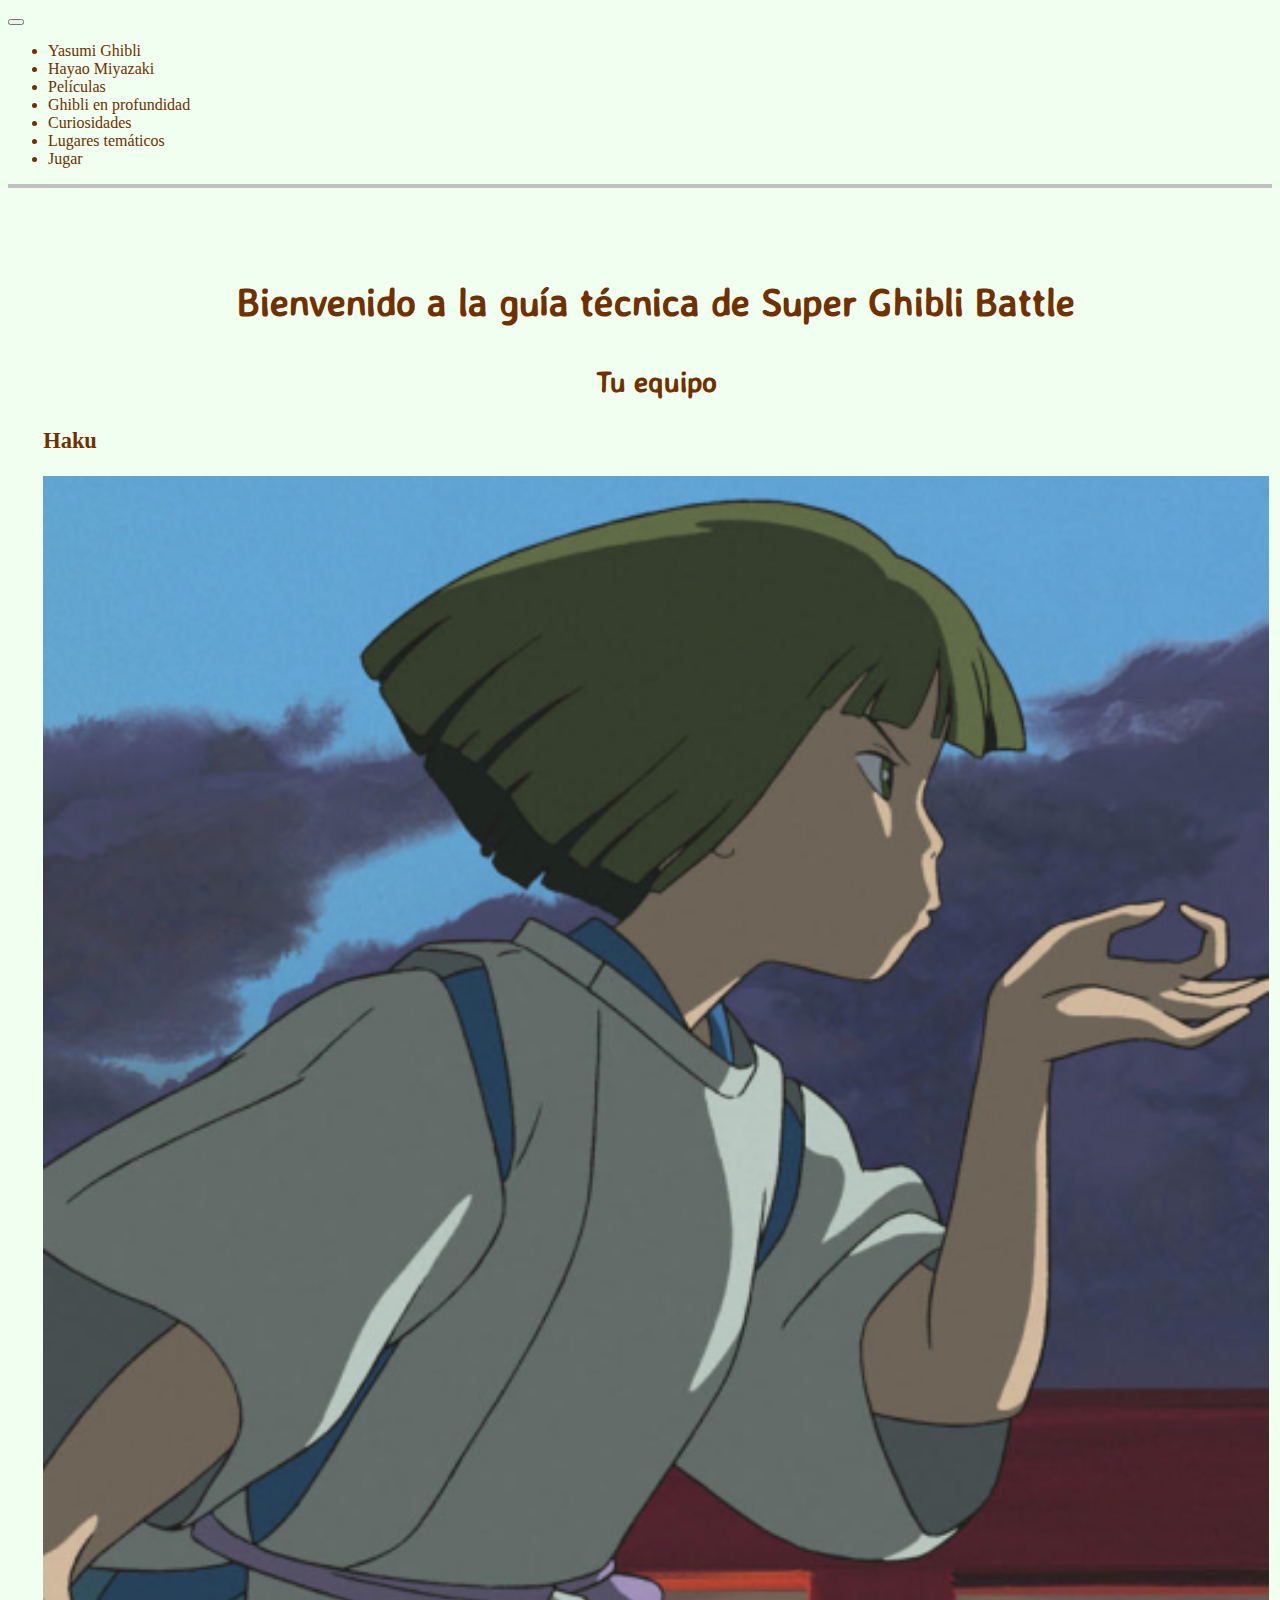
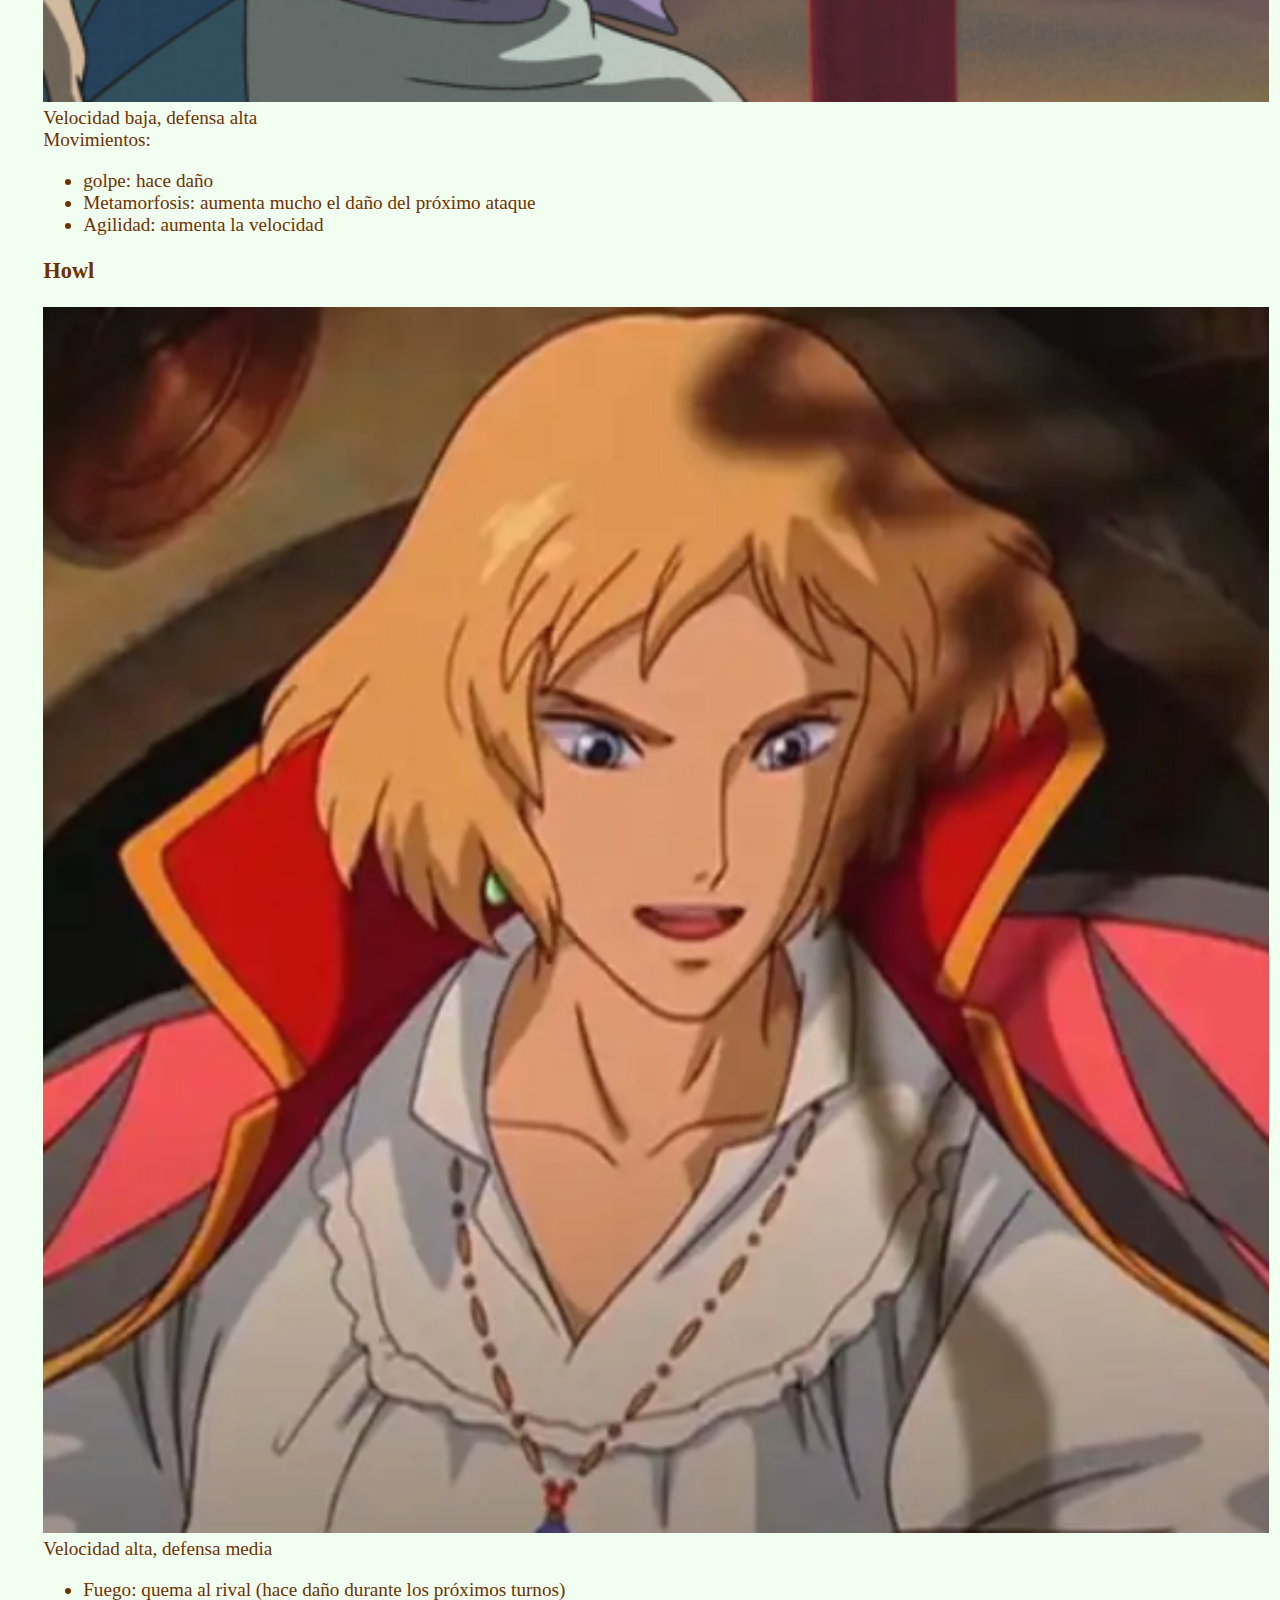
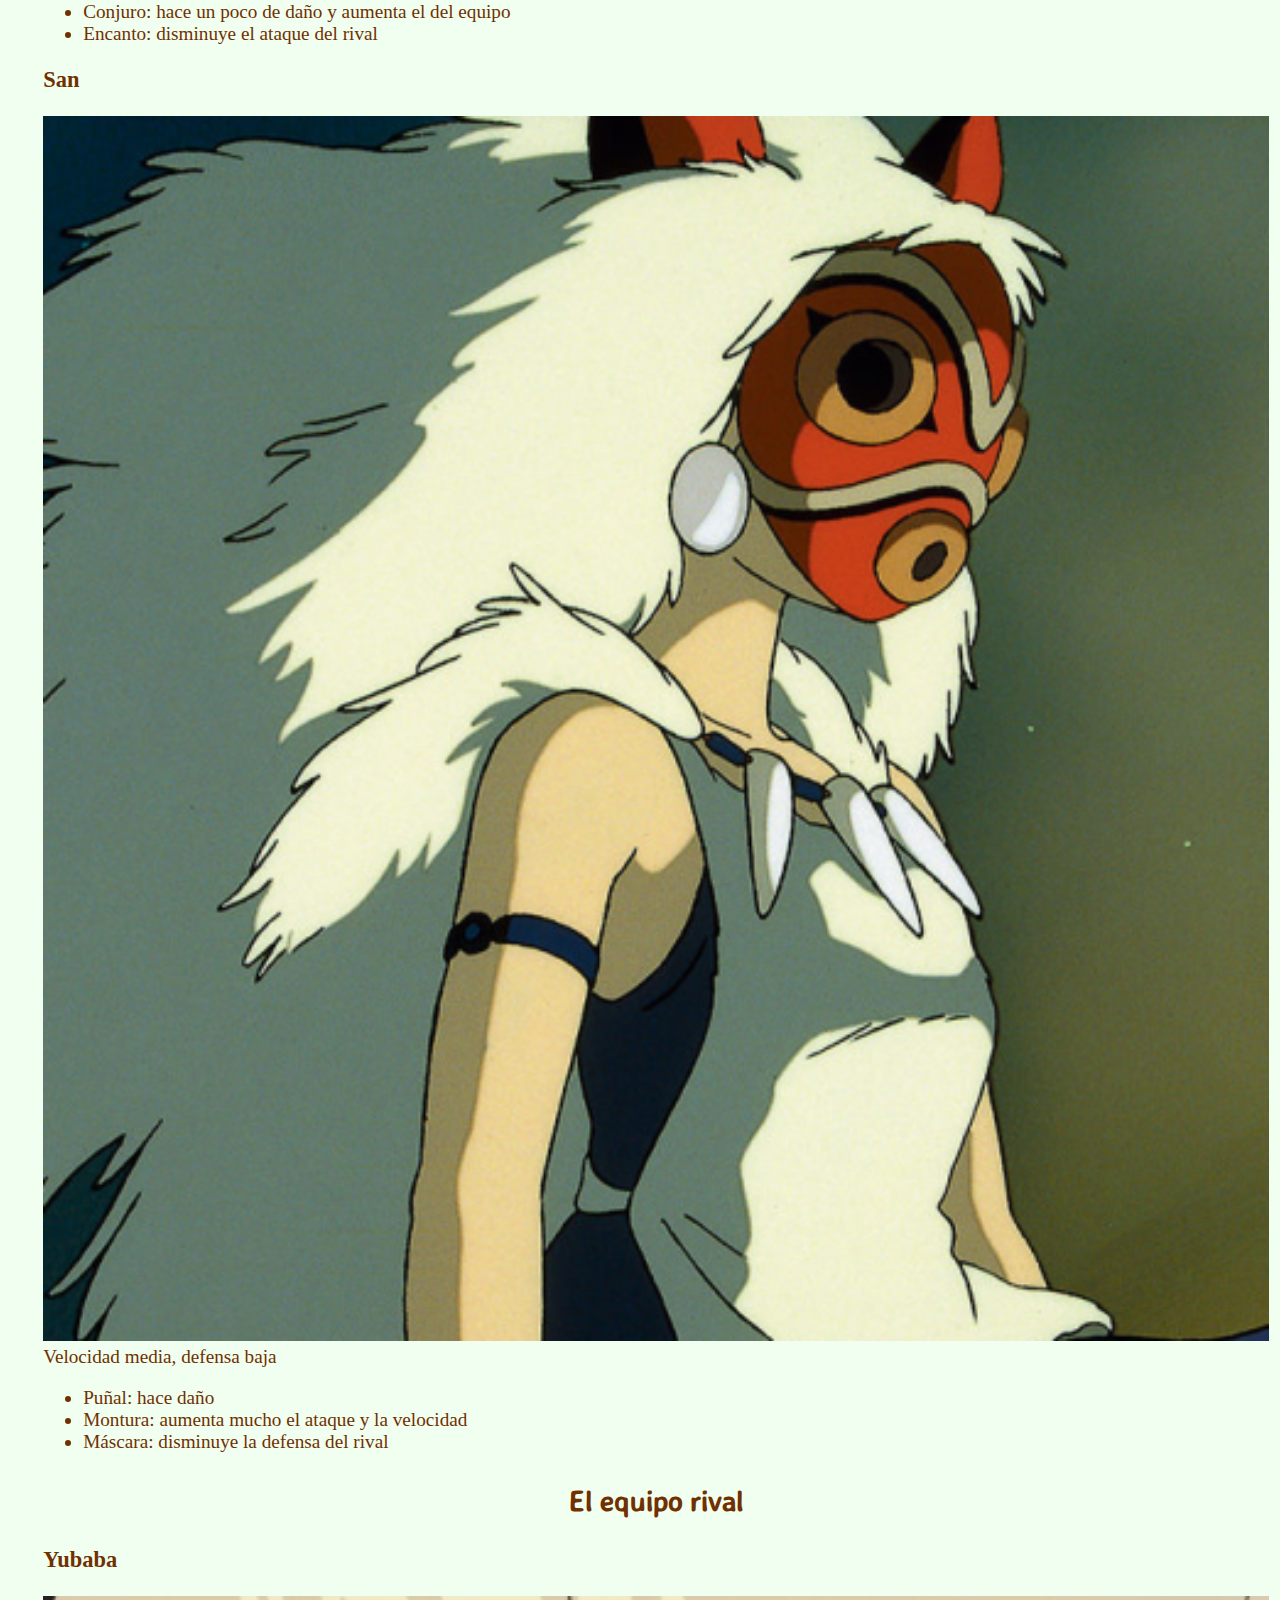
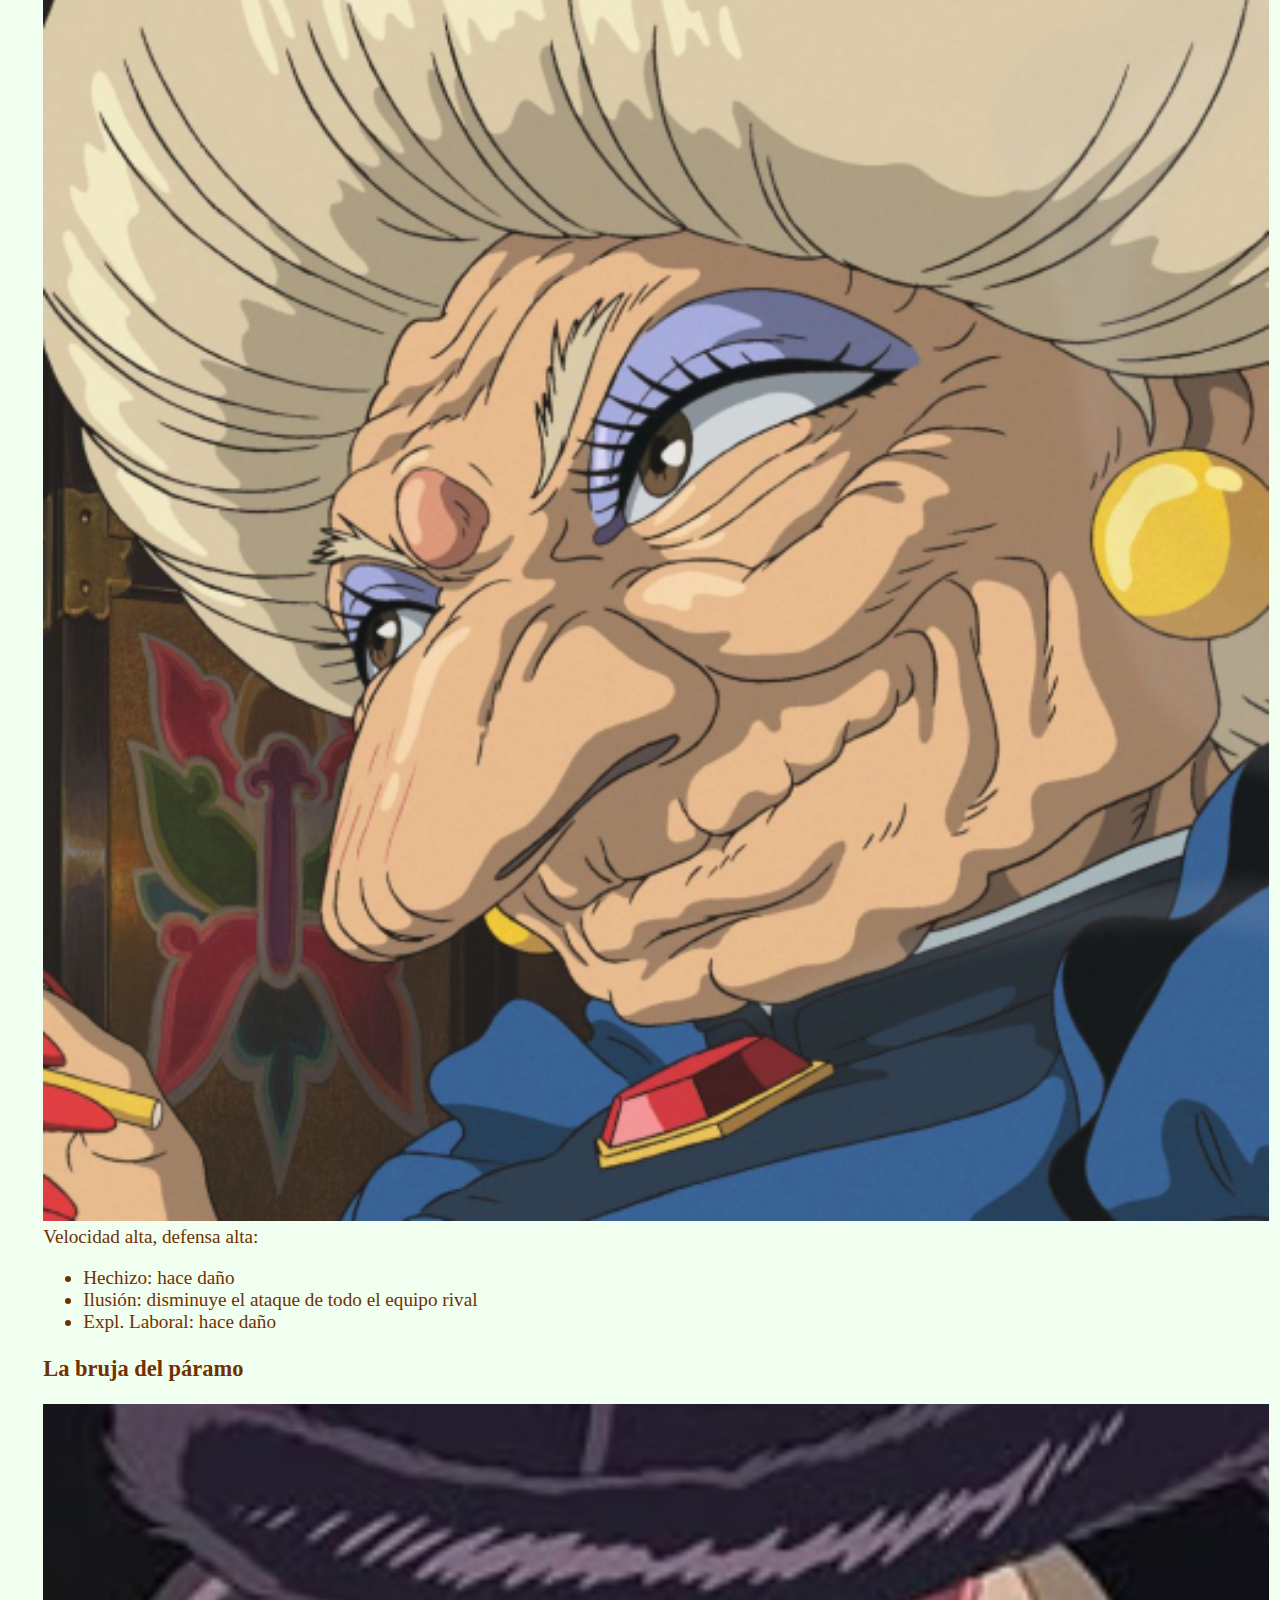
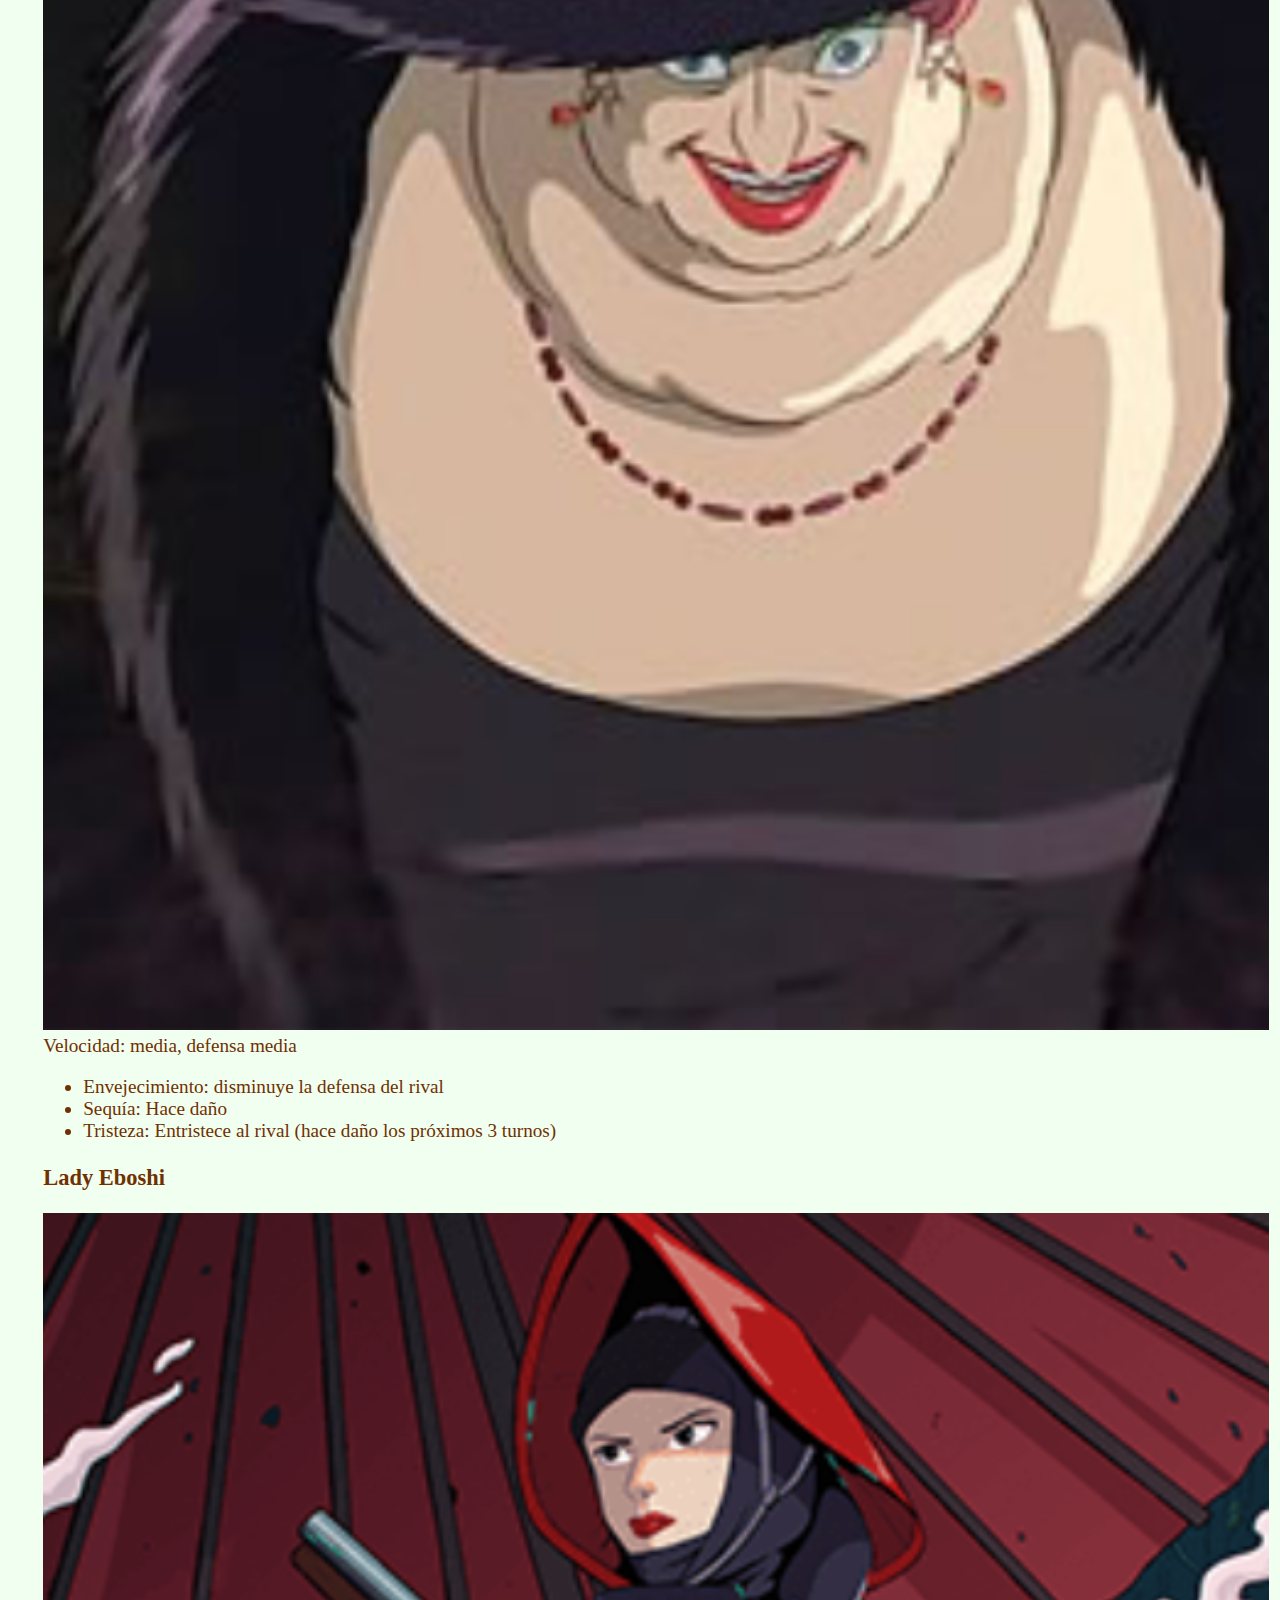
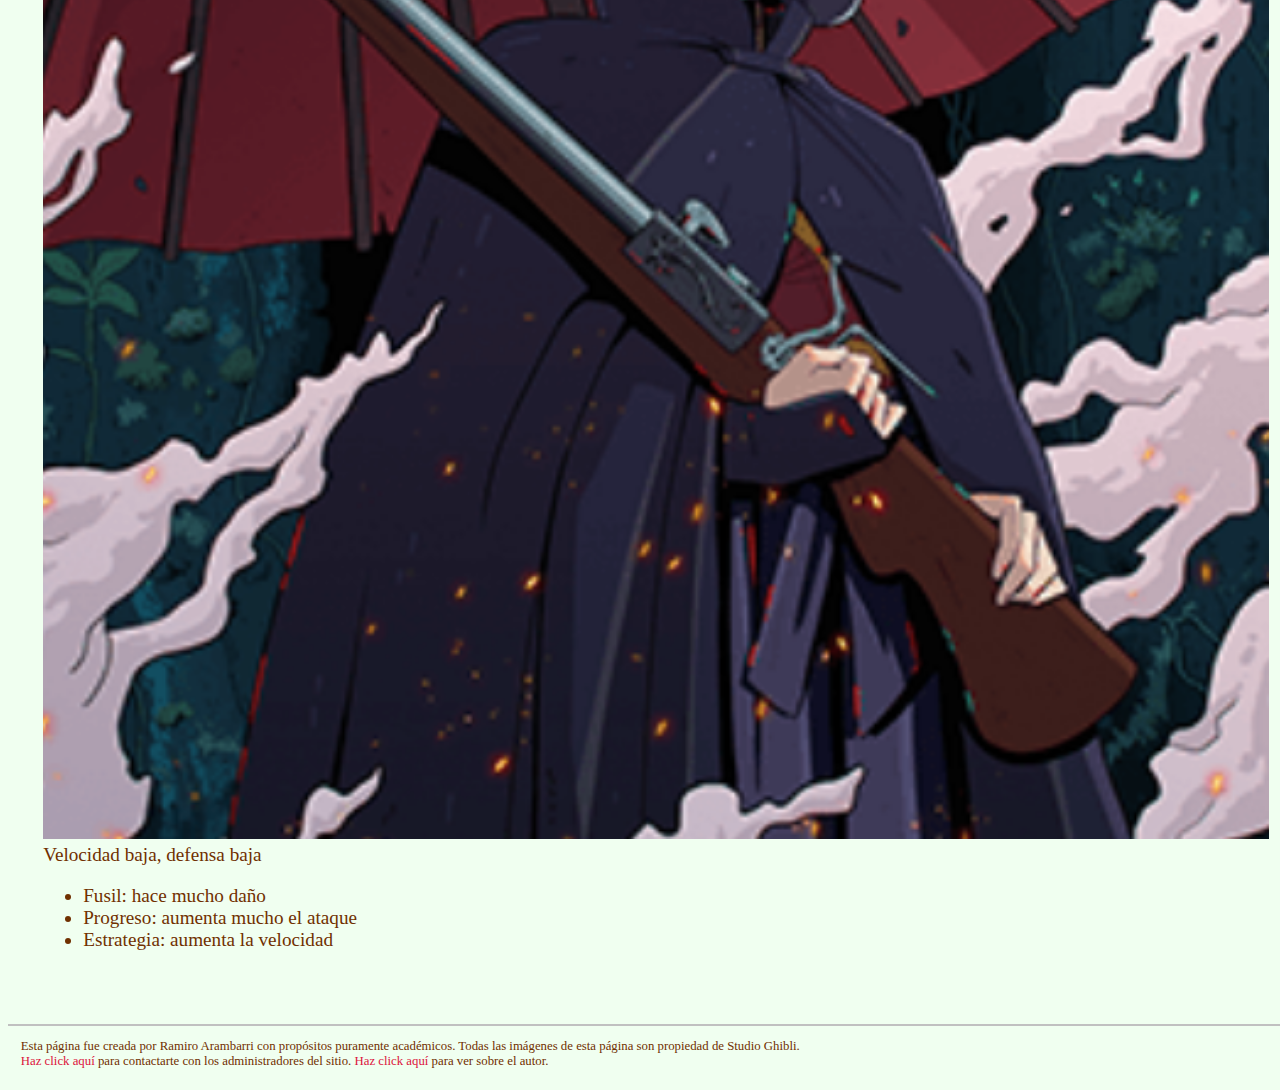
<file: game/extras/guide.html>
<!DOCTYPE html>
<html lang="es">
<head>
	<meta charset="utf-8">
	<meta name="viewport" content="width=device-width, initial-scale=1">
	<link href="https://cdn.jsdelivr.net/npm/bootstrap@5.3.2/dist/css/bootstrap.min.css" rel="stylesheet" integrity="sha384-T3c6CoIi6uLrA9TneNEoa7RxnatzjcDSCmG1MXxSR1GAsXEV/Dwwykc2MPK8M2HN" crossorigin="anonymous">
	<link href="../../styles.css" rel="stylesheet">
	<script src="https://cdn.jsdelivr.net/npm/bootstrap@5.3.2/dist/js/bootstrap.bundle.min.js" integrity="sha384-C6RzsynM9kWDrMNeT87bh95OGNyZPhcTNXj1NW7RuBCsyN/o0jlpcV8Qyq46cDfL" crossorigin="anonymous"></script>
	<title>Guia de Super Ghible Battle - Yasumi Ghibli</title>
</head>
<body>
	<nav class="navbar navbar-expand-lg bg-body-tertiary nav-underline separated">
		<div class="container-fluid">
			<button class="navbar-toggler" type="button" data-bs-toggle="collapse" data-bs-target="#navbarSupportedContent" aria-controls="navbarSupportedContent" aria-expanded="false" aria-label="Toggle navigation">
				<span class="navbar-toggler-icon"></span>
			</button>
			<div class="collapse navbar-collapse" id="navbarSupportedContent">
				<ul class="navbar-nav me-auto mb-2 mb-lg-0">
					<li class="nav-item">
						<a class="nav-link navbar-brand" aria-current="page" href="../../index.html">Yasumi Ghibli</a>
					</li>
					<li class="nav-item">
						<a class="nav-link" href="../../miyazaki/index.html">Hayao Miyazaki</a>
					</li>
					<li class="nav-item">
						<a class="nav-link" href="../../films/index.html">Películas</a>
					</li>
					<li class="nav-item">
						<a class="nav-link" href="../../ghiblitopics/index.html">Ghibli en profundidad</a>
					</li>
					<li class="nav-item">
						<a class="nav-link" href="../../facts/index.html">Curiosidades</a>
					</li>
					<li class="nav-item">
						<a class="nav-link" href="../../parks/index.html">Lugares temáticos</a>
					</li>
					<li class="nav-item">
						<a class="nav-link" href="../../game/index.html">Jugar</a>
					</li>
				</ul>
			</div>
		</div>
	</nav>
	<main class="container">
		<section class="row">
			<h1 class="text-decoration-underline">Bienvenido a la guía técnica de Super Ghibli Battle</h1>
			<div class="col-md-5 mx-auto">
			<h2>Tu equipo</h2>
			<h3>Haku</h3>
			<img src="../images/haku.png" class="col-6 rounded-4" alt="Haku">
			<p>Velocidad baja, defensa alta<br>
				Movimientos:
			</p>
			<ul>
				<li>golpe: hace daño</li>
				<li>Metamorfosis: aumenta mucho el daño del próximo ataque</li>
				<li>Agilidad: aumenta la velocidad</li>
			</ul>
			<h3>Howl</h3>
			<img src="../images/howl.png" class="col-6 rounded-4" alt="Howl">
			<p>Velocidad alta, defensa media</p>
			<ul>
				<li>Fuego: quema al rival (hace daño durante los próximos turnos)</li>
				<li>Conjuro: hace un poco de daño y aumenta el del equipo</li>
				<li>Encanto: disminuye el ataque del rival</li>
			</ul>
			<h3>San</h3>
			<img src="../images/san.png" class="col-6 rounded-4" alt="San">
			<p>Velocidad media, defensa baja</p>
			<ul>
				<li>Puñal: hace daño</li>
				<li>Montura: aumenta mucho el ataque y la velocidad</li>
				<li>Máscara: disminuye la defensa del rival</li>
			</ul>
			</div>
			<div class="col-md-5 mx-auto">
			<h2>El equipo rival</h2>
			<h3>Yubaba</h3>
			<img src="../images/yubaba.png" class="col-6 rounded-4" alt="Yubaba">
			<p>Velocidad alta, defensa alta:
			</p>
			<ul>
				<li>Hechizo: hace daño</li>
				<li>Ilusión: disminuye el ataque de todo el equipo rival</li>
				<li>Expl. Laboral: hace daño</li>
			</ul>
			<h3>La bruja del páramo</h3>
			<img src="../images/witch-of-the-waste.png" class="col-6 rounded-4" alt="La bruja del páramo">
			<p>Velocidad: media, defensa media</p>
			<ul>
				<li>Envejecimiento: disminuye la defensa del rival</li>
				<li>Sequía: Hace daño</li>
				<li>Tristeza: Entristece al rival (hace daño los próximos 3 turnos)</li>
			</ul>
			<h3>Lady Eboshi</h3>
			<img src="../images/eboshi.png" alt="Lady Eboshi" class="col-6 rounded-4">
			<p>Velocidad baja, defensa baja</p>
			<ul>
				<li>Fusil: hace mucho daño</li>
				<li>Progreso: aumenta mucho el ataque</li>
				<li>Estrategia: aumenta la velocidad</li>
			</ul>
			</div>
		</section>
	</main>

	<footer class="container">
		<p>Esta página fue creada por Ramiro Arambarri con propósitos puramente académicos. Todas las imágenes de esta página son propiedad de Studio Ghibli.<br>
			<a href="../../contactus/index.html">Haz click aquí</a> para contactarte con los administradores del sitio.
			<a href="../../credits/index.html">Haz click aquí</a> para ver sobre el autor.
		</p>
	</footer>
</body>
</html>
</file>
<file: styles.css>
@font-face {
  font-family: 'AveriaSansLibre';
  src: url('averiasanslibre-regular.ttf');
}

body{
	background: HoneyDew;
	color: #703000!important;
}

.navbar * {
	color: #703000!important;
}

.container {
	text-align: justify;
	padding: 1em;
	width:100%;
}


h1, h2 {
	text-align: center;
	font-family: AveriaSansLibre;
	margin: 1em 1em;
}



img{
	width:100%;
}

p {
	padding:0!important;
	margin: 0!important;

}

.navbar {
	background: HoneyDew!important;
}

.separated{
	border-bottom: solid #c0c0c0 4px;
	margin: 0 0 1em 0;
}

a {
	text-decoration: none;
	color: crimson;
}

section {
	margin: 0 0 1em 0!important;
	padding: 1em;
	font-size: 1.2em;
}

footer {
	border-top: solid #c0c0c0 2px;
	font-size: 0.8em;
}

.banner {
	display: flex;
	justify-content: center; 
    align-items: center;
    flex-direction: column;
    text-shadow: 0 0 10px black, 0 0 10px black, 0 0 10px black;
	background-position-y: center;
	background-position-x: center;
	background-size: cover;
	background-repeat: no-repeat;
	margin-bottom: 2em;
	color: LightGreen;
	min-height: 200px;
}

.img-footer {
	font-size: 0.8em;
}

/*Para la home page*/

#homepage-banner {
	background-image: url("images/homepage-banner.jpg");
	min-height: 300px;
}


/*Para la página "películas"*/

#films-banner {
	background-image: url("films/images/films-banner.jpg");
}

.synopsis{
	display: none;
}

.banner h1 {
	font-size: 4em;
}

.gallery-item {
	transition: 0.2s;
	text-align: left;
}

.gallery-item:hover{
	scale: 0.9;
}

.gallery-active-item:hover{
	scale: 1;
}

.gallery-item a{
	color: #703000!important;
}

/*Para el índice cronológico*/

td {
	text-align: center;
}

.film-check {
	scale: 1.5;
}

.stnd_button {
	display: inline-block;
	border-radius: 10px;
	margin: 1em;
	color: #703000;
	padding: .5em;
	background: #C0C0C0;
	transition: 0.2s;
	border-radius: 10px;
	border: none;
}

.stnd_button:hover{
	background: lightGreen;
}

/*Para de análisis*/

#topics-banner {
	background-image: url("ghiblitopics/images/landscape.jpg");

}

/*Para las curiosidades*/

.fact {
	border-bottom: solid #c0c0c0 4px;
	padding: 0.5em 0;
	margin: 0.5em;
}

/*Para el juego*/

#cover {
	max-width: 50%;
	margin: 0 auto 4em;
	display: block;
}

#war-game-image {
	width:100%;
	height:100%;
	margin: 2em 0 2em;
	margin:0 auto;
}

#game_container {
	width: 100%;
	max-width: 800px;
	height: 600px;
	margin: 50px auto;
	display: none;
	border: solid #487a3a 4px!important;
	background: white;
	padding: 2em;
	flex-direction: column;
}

#players-container {
	display: flex;
	justify-content: space-around;
	height: 70%;
}

.player h2 {
	margin: 0;
}

.player {
	width: 35%;
	max-width: 35%;
	padding: 1em;
	background: lightGreen;
	border-radius: 10px;
	display: flex;
	flex-direction: column;
	justify-content: space-between;
}

#attack_button, #change_button, #next_button {
	display:none;
}

#interface {
	width: 100%;
	height: 30%;
	display: flex;
	padding: .5em;
	min-height: 11em;
	margin: 0 auto;
	justify-content: space-around!important;
	align-items: stretch;
}

#buttons_block {
	display: flex;
	width: 65%;
}

#feedback_block {
	width: 30%;
}

#button_group_1{
	padding: .2em;
	width: 50%;
	display: flex;
	flex-direction: column;
}

#button_group_1 * {
	height: 25%;
}

#button_group_2{
	padding: .2em;
	width: 50%;
	display: flex;
	flex-direction: column;
}

#button_group_2 * {
	height: 100%;
}


#feedback_container{
	overflow: auto;
	padding: 0.5em;
	height: 100%;
	border: solid #c0c0c0 3px!important;
}

#good_image, #villain_image {
	max-width: 100%;
	display: block;
}

.game_button {
	background: lightcoral;
	border-radius: 10px;
	transition: 0.1s;
	padding: .3em;
	width: 100%;
	margin:.5em;
	border:none;
}

.game_button:hover {
	background: crimson;
}

.char_button {
	background: lightgreen;
}

.char_button:hover {
	background: green;
}

.button_active {
	background: lightGray;
}

.button_active:hover {
	background: lightGray;
}

#good_name, #villain_name {
	font-size: 1.5em
}

#start_button {
	display:block;
	margin: 2em auto;
	border-radius: 10px;
	width: 7em;
	height: 4em;
}

#game_over {
	font-size: 2em;
	text-align: center;
	border: solid #487a3a 3px!important;
	padding: 1em;
	display:none;
	margin: 1em;
	background: white;
}

#error {
	display: none;
}

@media (max-width: 600px) {
	#players-container {
		height: 50%;
	}

	#interface{
		height: 50%;
		display: flex;
		flex-wrap: wrap;
		flex-direction: column;
	}
	#buttons_block{
		width: 100%;
		height: 50%;
	}
	#feedback_block{
	width: 100%;
	height: 40%;
	}

	#good_name, #villain_name {
		font-size: 1em;
	}
}

/*Para el formulario*/

#message {
	min-height: 10em;
	resize: none!important;
}

.rejected {
	color: red;
	visibility: hidden;
}

#hidden-button {
	visibility: hidden;
}

/*Para la página de referencias*/

#references-banner{
	background-image: url("references/images/references-banner.jpg");
}

/*Para la página de parques*/

#parks-banner {
	background-image: url("parks/images/parks-banner.jpg");
	min-height: 200px;
}
</file>
